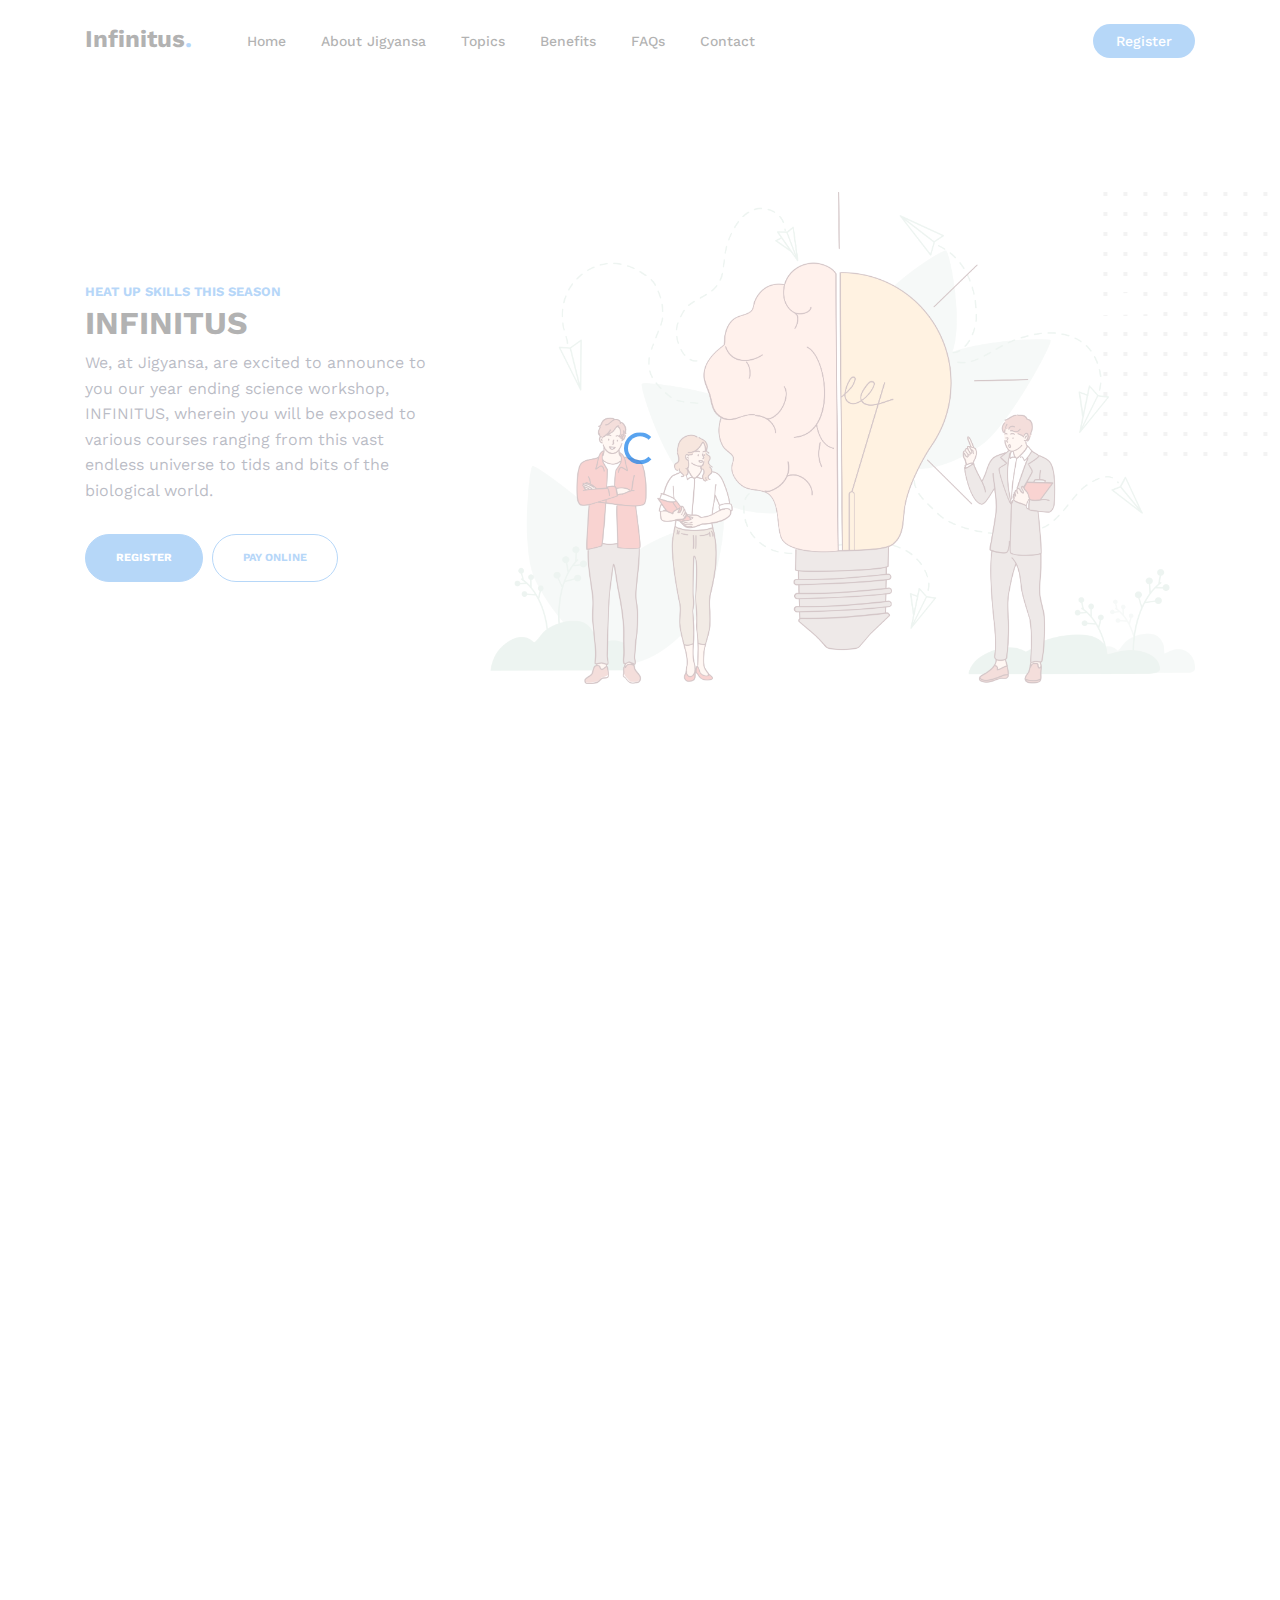
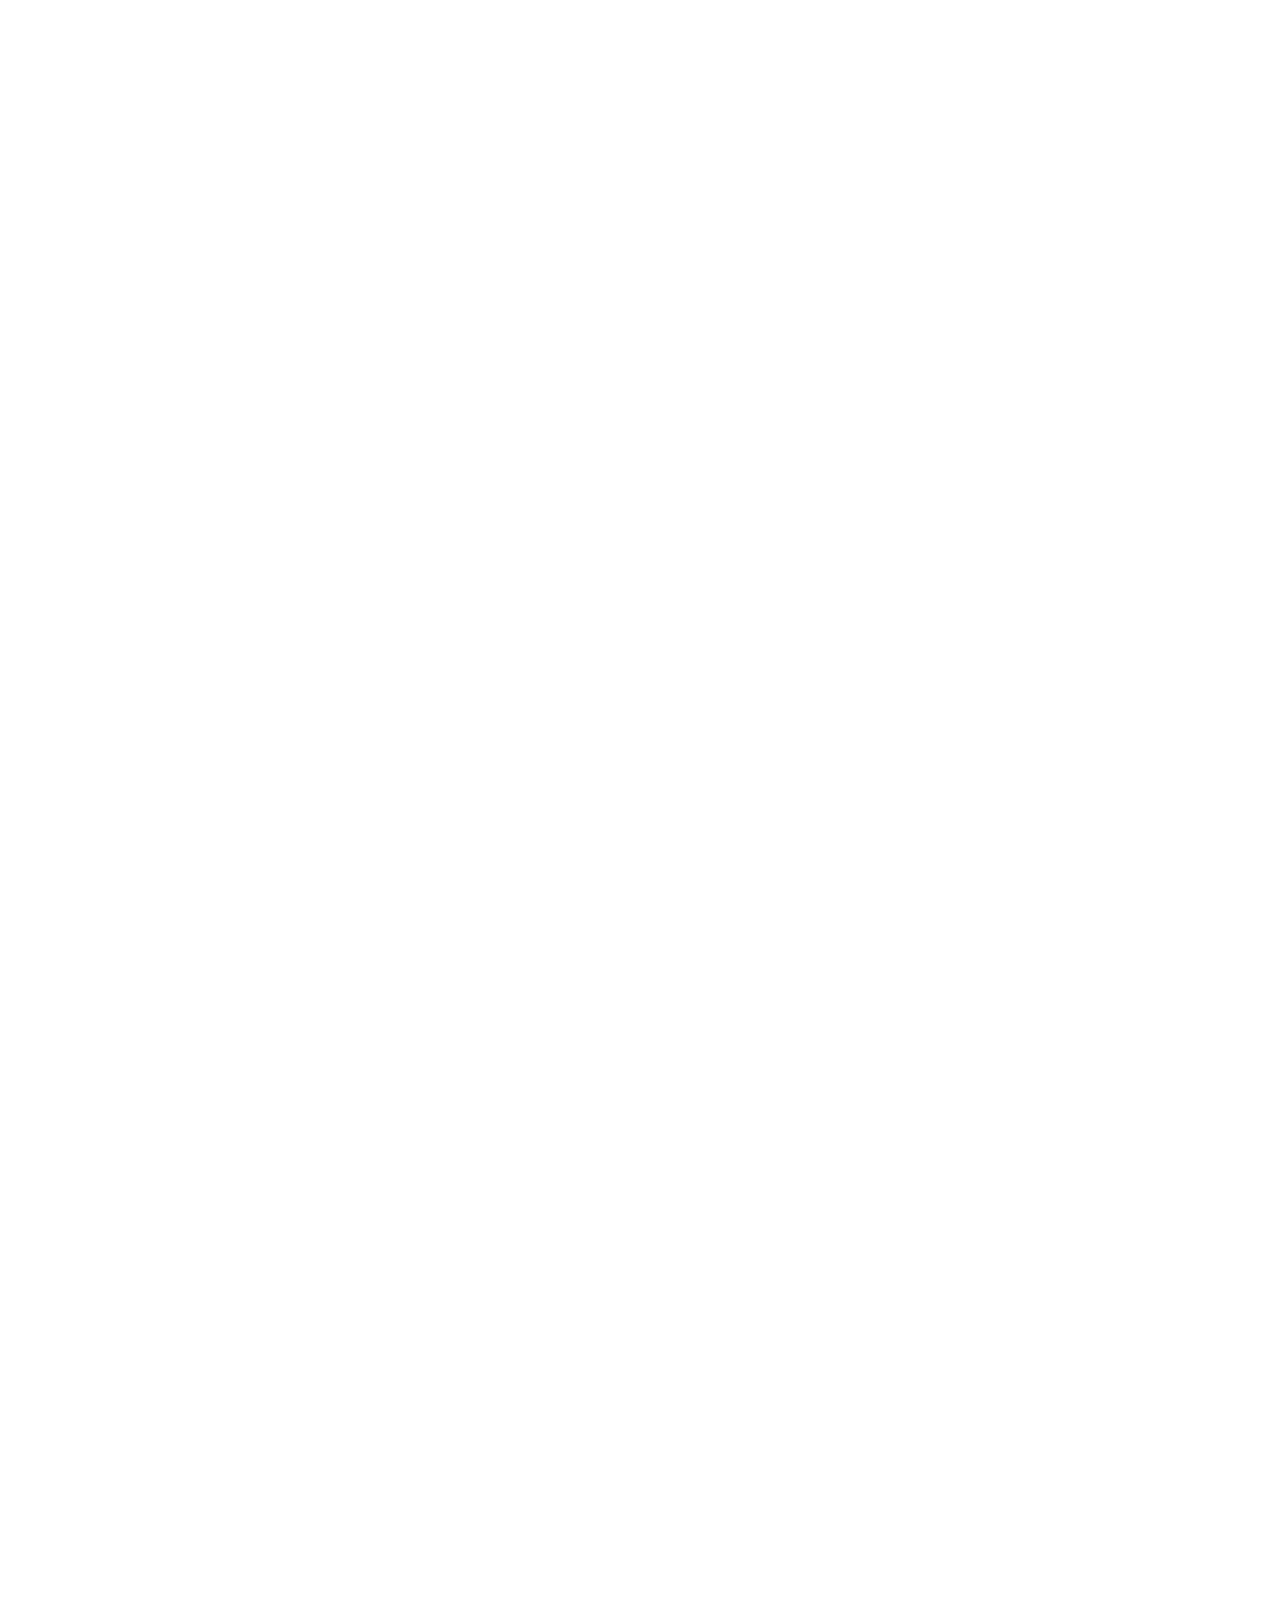
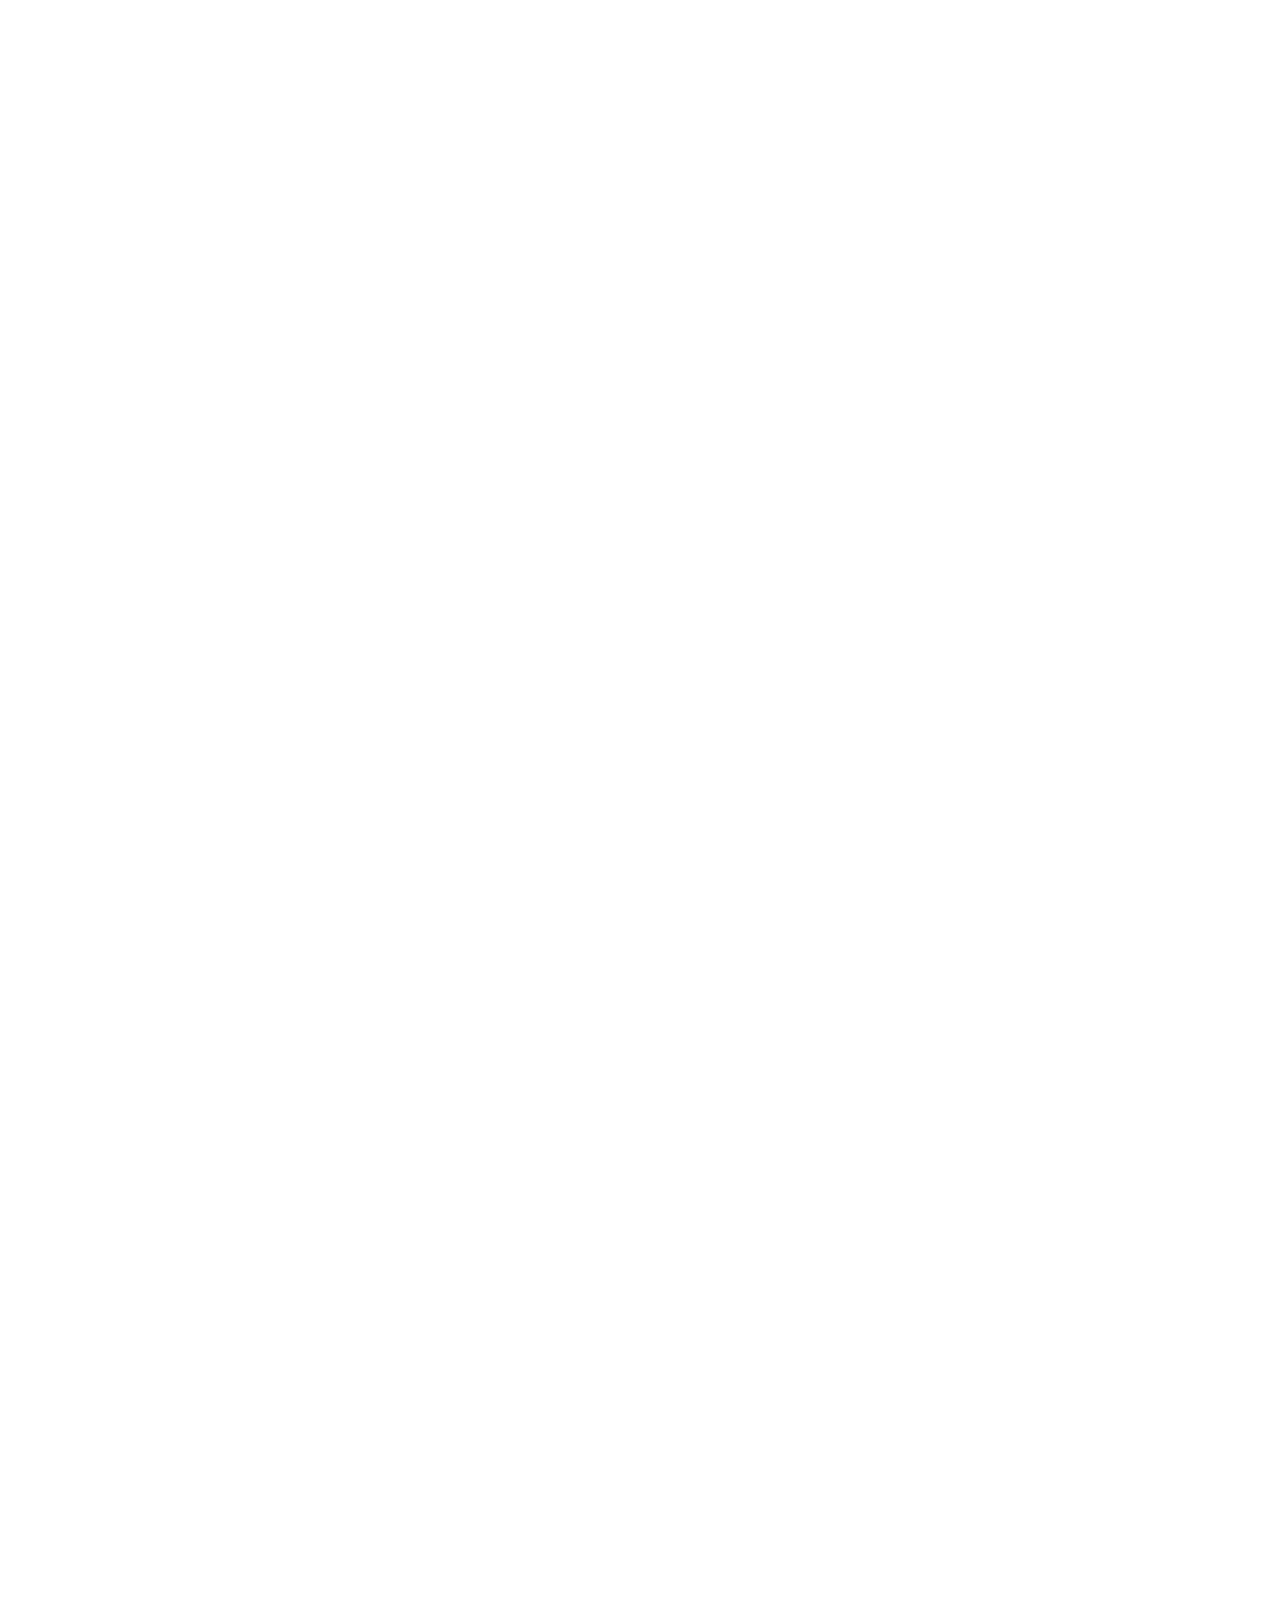
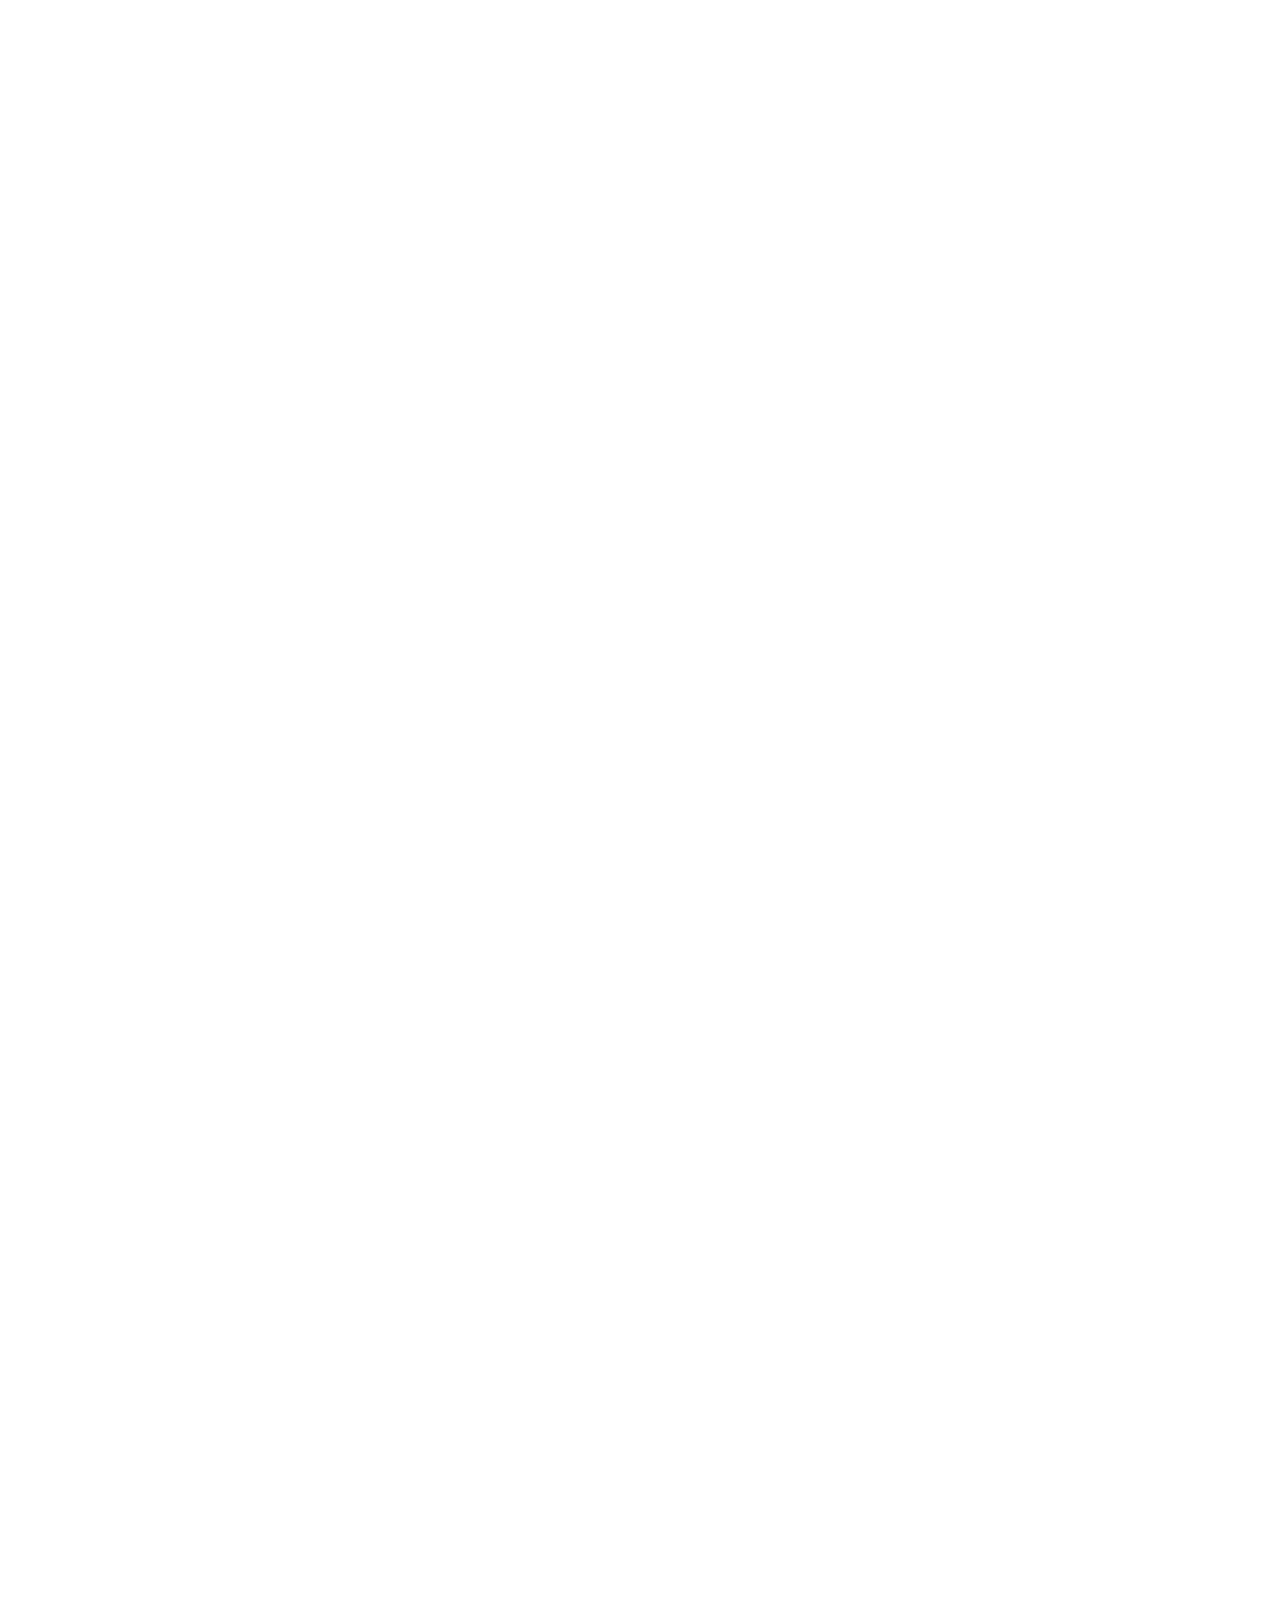
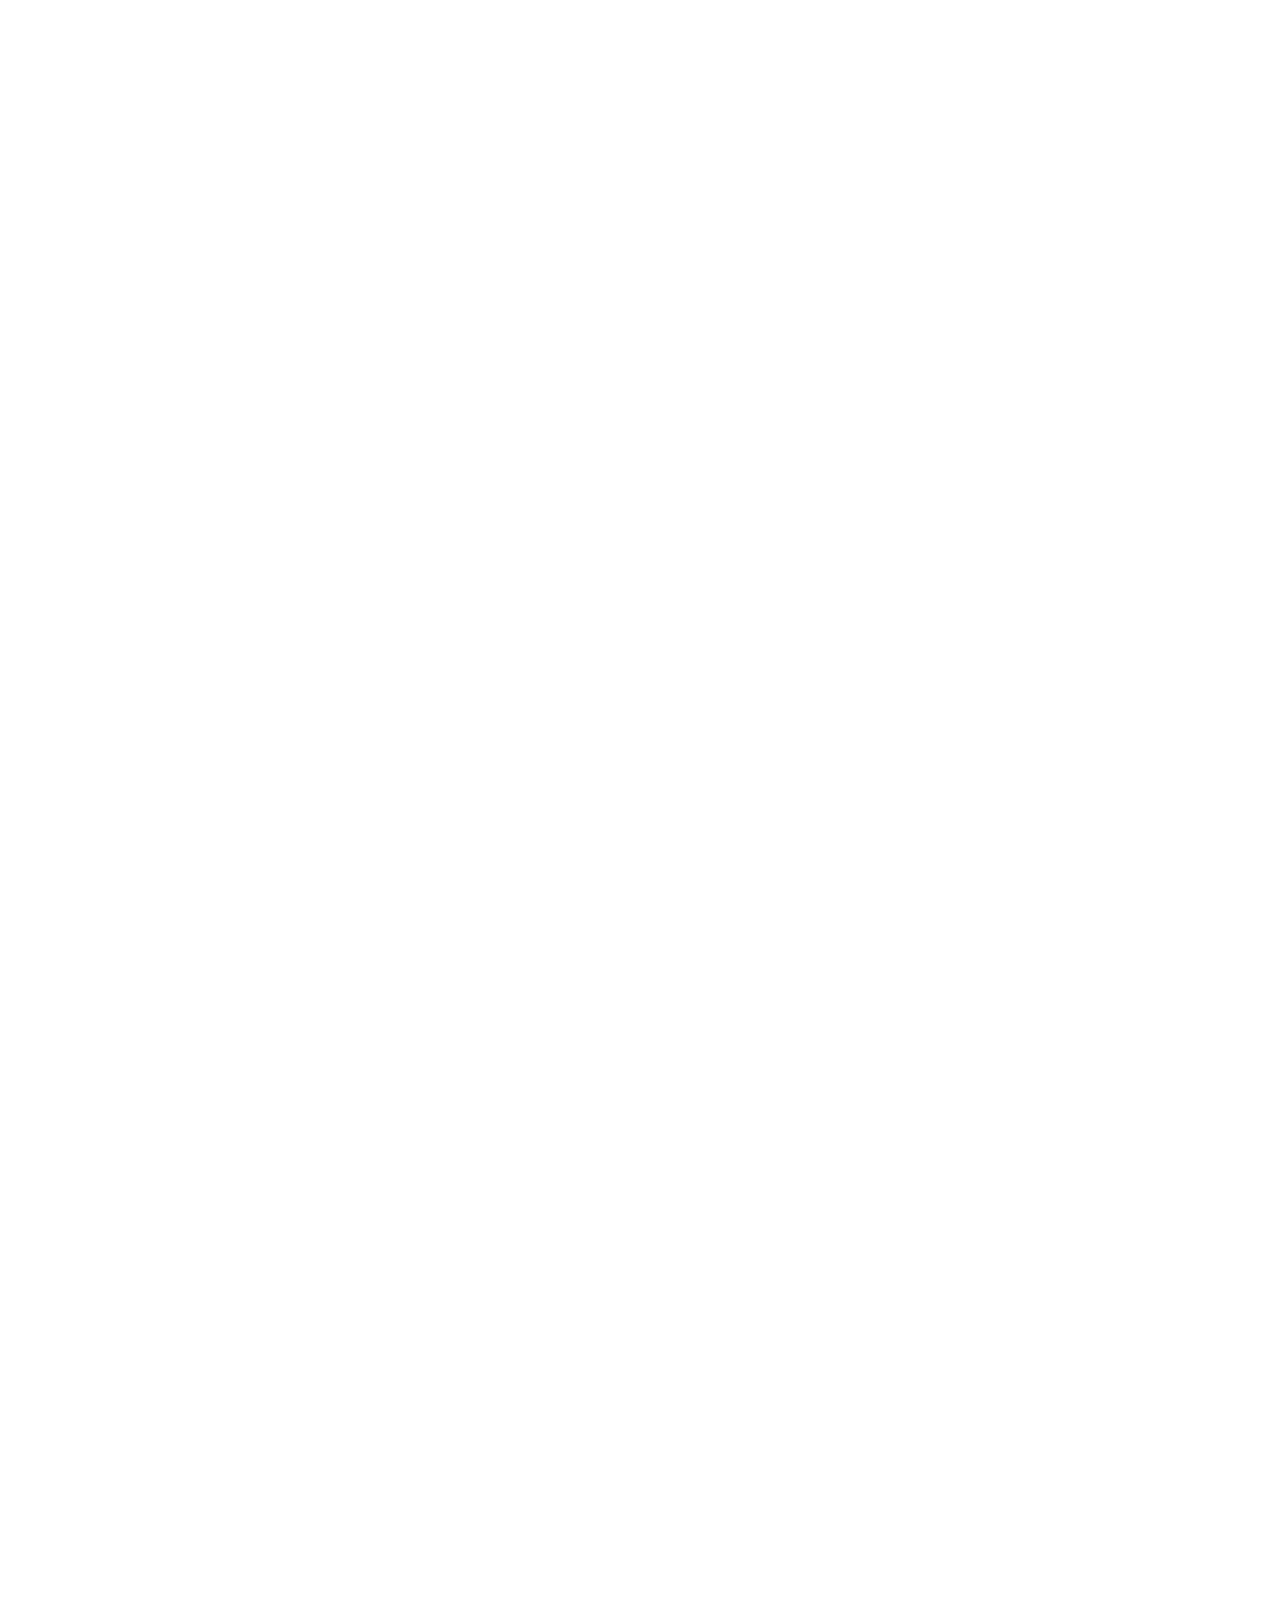
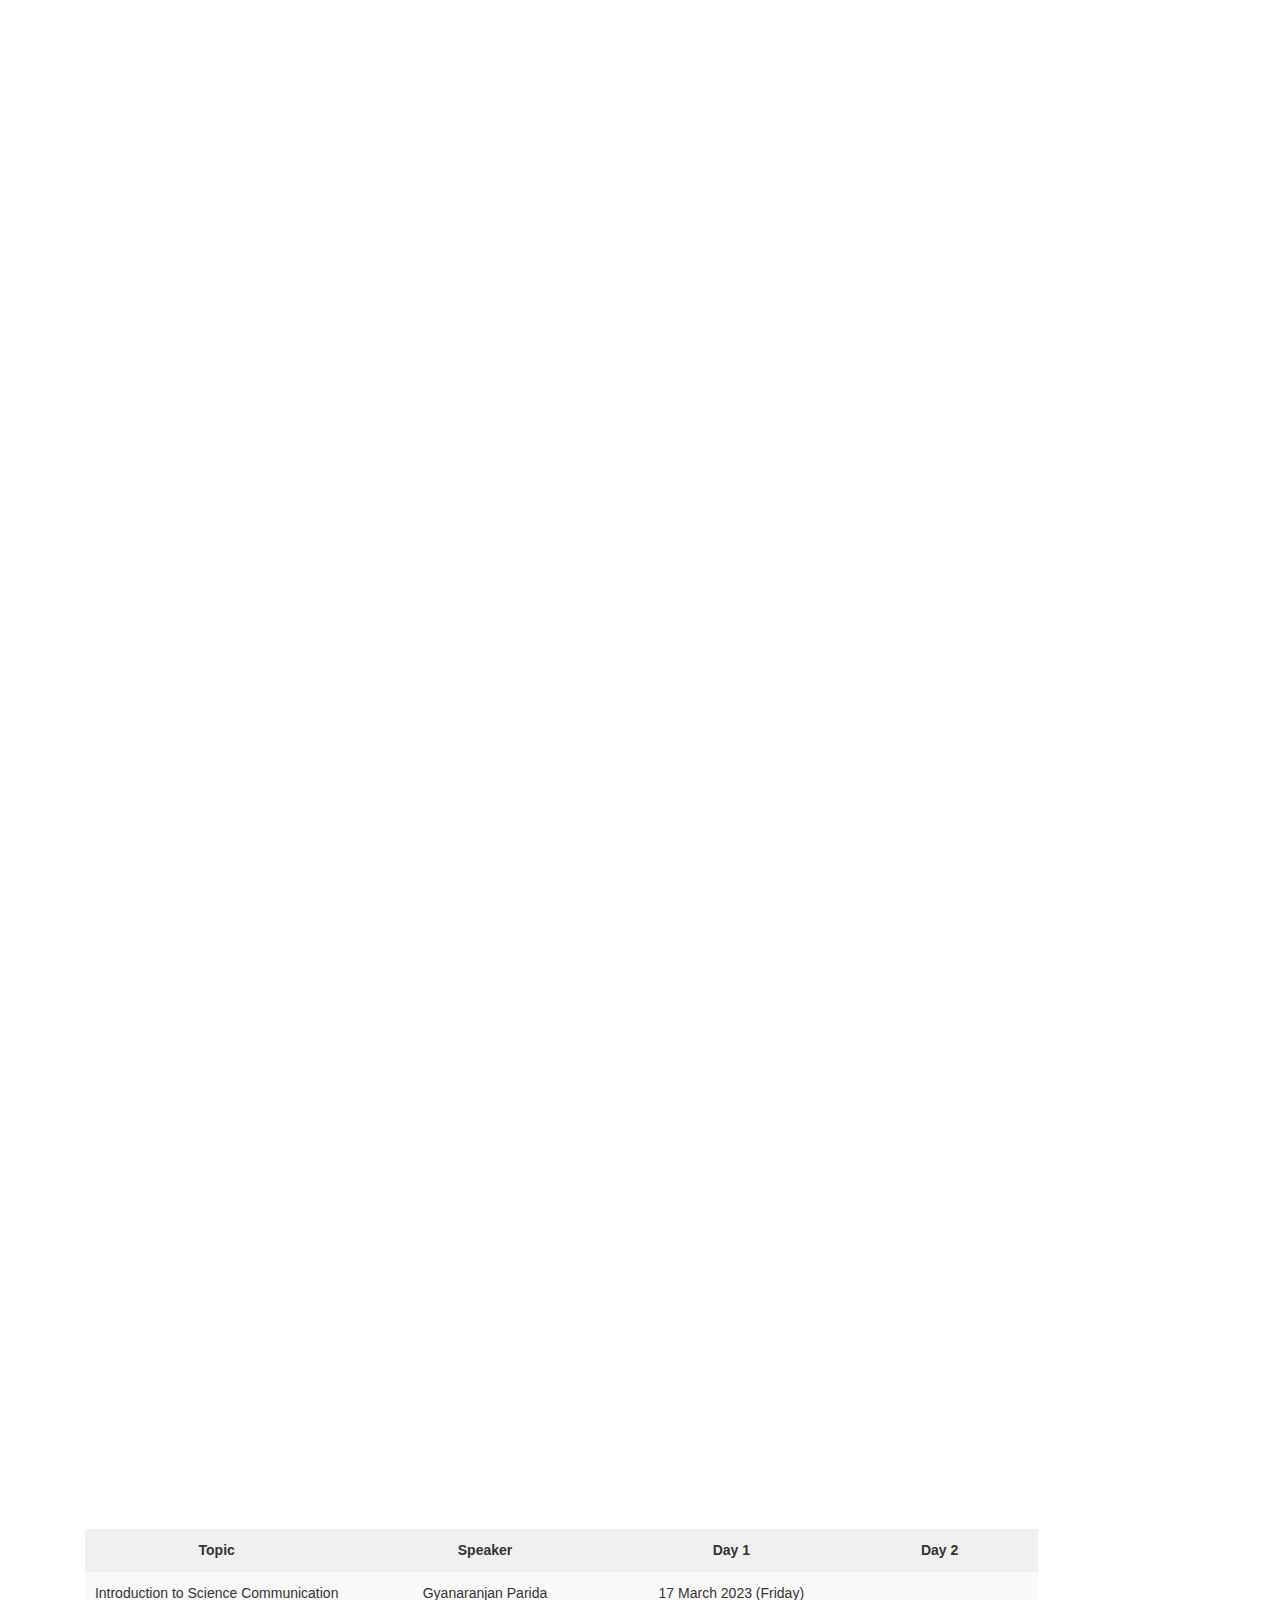
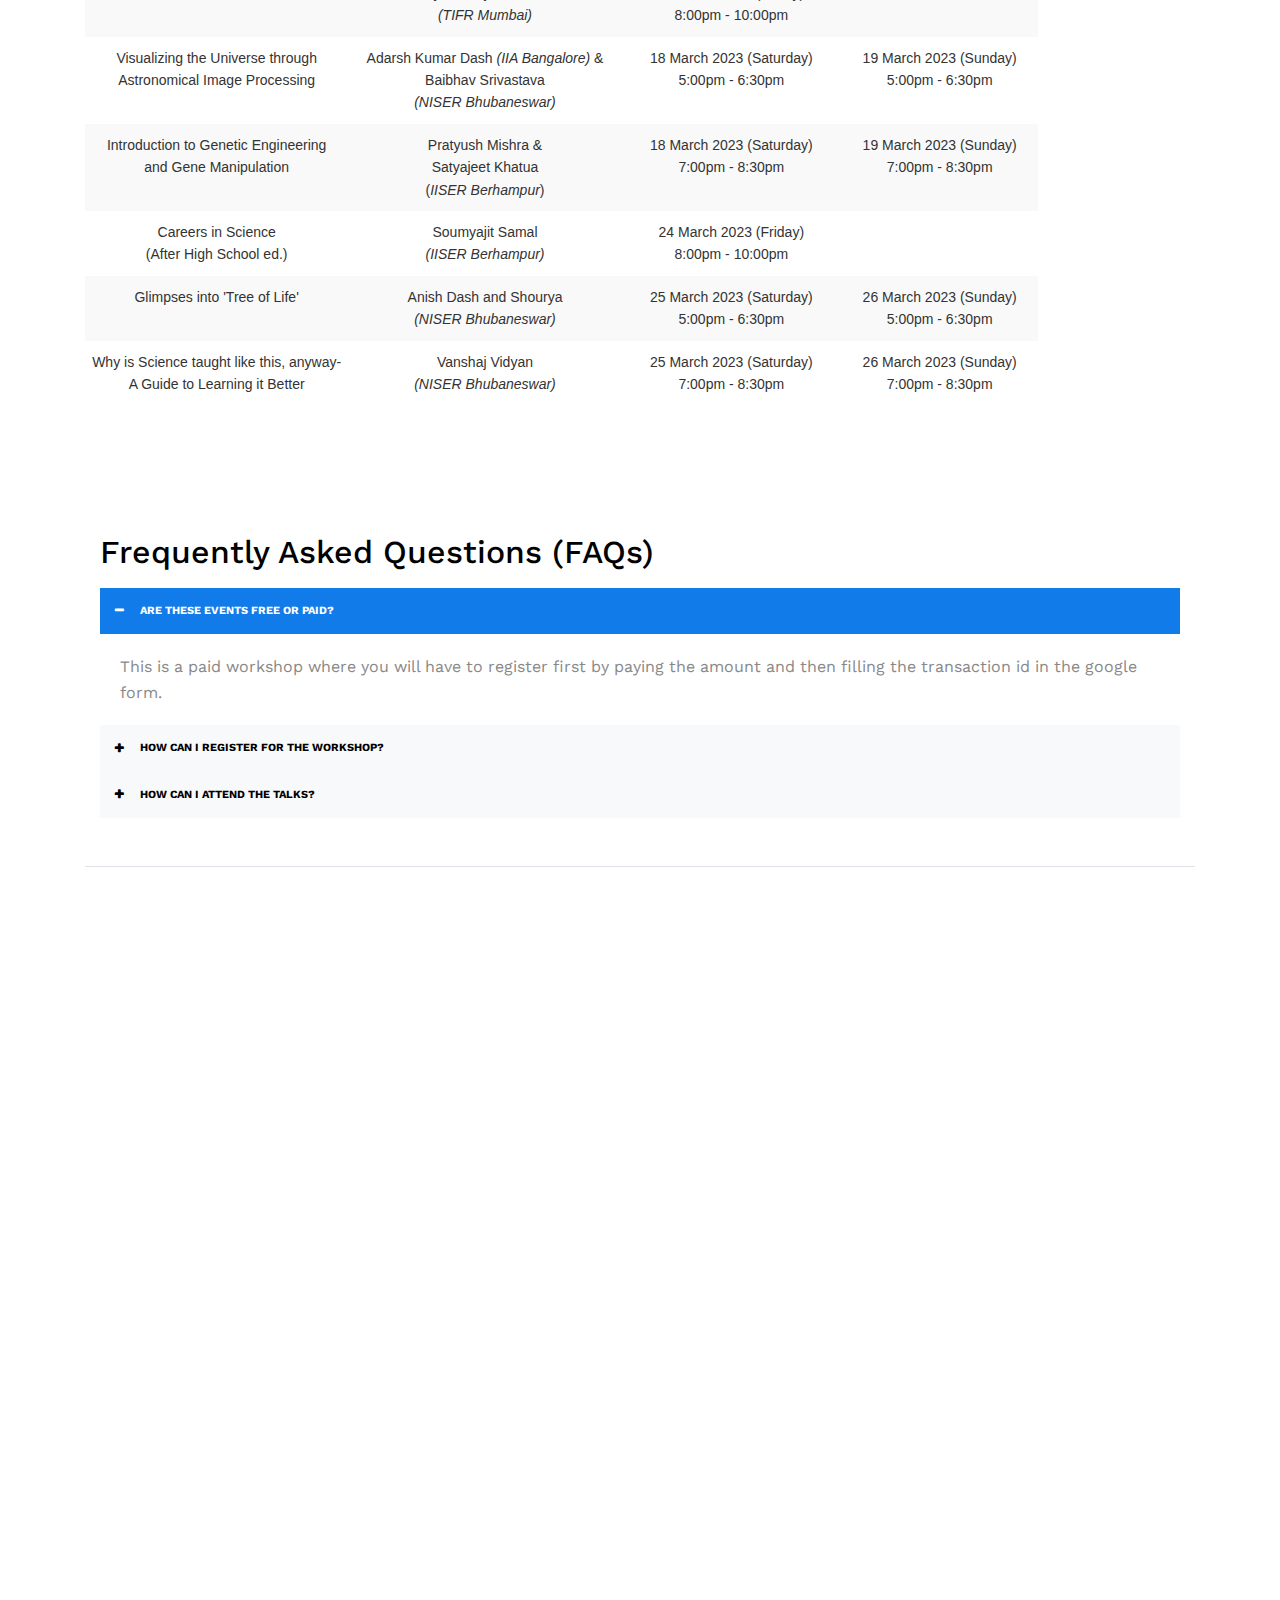
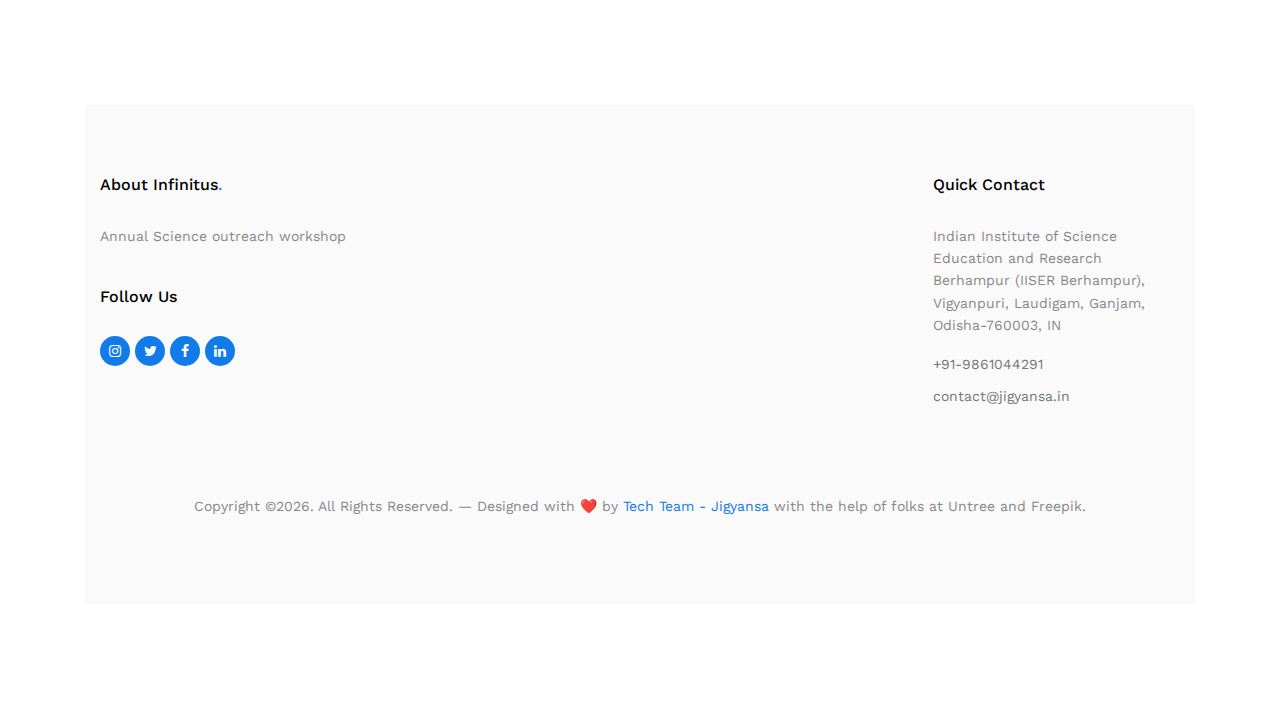
<file: index.html>
<!doctype html>
<html lang="en">
<head>
  <meta charset="utf-8">
  <meta name="viewport" content="width=device-width, initial-scale=1, shrink-to-fit=no">
  <meta name="author" content="Untree.co">
  <link rel="shortcut icon" href="favicon.png">

  <meta name="description" content="" />
  <meta name="keywords" content="" />

  <link rel="preconnect" href="https://fonts.googleapis.com">
  <link rel="preconnect" href="https://fonts.gstatic.com" crossorigin>
  <link href="https://fonts.googleapis.com/css2?family=Work+Sans:wght@400;500;600;700&display=swap" rel="stylesheet">

  <link rel="stylesheet" href="css/bootstrap.min.css">
  <link rel="stylesheet" href="css/owl.carousel.min.css">
  <link rel="stylesheet" href="css/owl.theme.default.min.css">
  <link rel="stylesheet" href="css/jquery.fancybox.min.css">
  <link rel="stylesheet" href="fonts/icomoon/style.css">
  <link rel="stylesheet" href="fonts/flaticon/font/flaticon.css">
  <link rel="stylesheet" href="css/aos.css">
  <link rel="stylesheet" href="css/style.css">

  <title>Infinitus@Jigyansa</title>
</head>

<body data-spy="scroll" data-target=".site-navbar-target" data-offset="100">

  <div class="site-mobile-menu site-navbar-target">
    <div class="site-mobile-menu-header">
      <div class="site-mobile-menu-close">
        <span class="icofont-close js-menu-toggle"></span>
      </div>
    </div>
    <div class="site-mobile-menu-body"></div>
  </div>


  
  <nav class="site-nav dark js-site-navbar mb-5 site-navbar-target">
    <div class="container">
      <div class="site-navigation">
        <a href="index.html" class="logo m-0 float-left">Infinitus<span class="text-primary">.</span></a>

        <ul class="js-clone-nav d-none d-lg-inline-block site-menu float-left">
          <li class="active"><a href="#home-section" class="nav-link">Home</a></li>
          <li><a href="#about-section" class="nav-link">About Jigyansa</a></li>
          <!--
          <li class="has-children">
            <a href="#" class="nav-link">Dropdown</a>
            <ul class="dropdown">
              <li><a href="#testimonials-section" class="nav-link">Testimonials</a></li>
              <li><a href="elements.html" class="nav-link">Elements</a></li>
              <li class="has-children">
                <a href="#">Menu Two</a>
                <ul class="dropdown">
                  <li><a href="#" class="nav-link">Sub Menu One</a></li>
                  <li><a href="#" class="nav-link">Sub Menu Two</a></li>
                  <li><a href="#" class="nav-link">Sub Menu Three</a></li>
                </ul>
              </li>
              <li><a href="#" class="nav-link">Menu Three</a></li>
            </ul>
          </li>
          -->
          <li><a href="#features-section" class="nav-link">Topics</a></li>
          <li><a href="#benefits" class="nav-link">Benefits</a></li>
          <li><a href="#faq" class="nav-link">FAQs</a></li>
          <li><a href="#contact-section" class="nav-link">Contact</a></li>
        </ul>

        <ul class="js-clone-nav d-none mt-1 d-lg-inline-block site-menu float-right">
          
          <li class="cta-primary"><a href="https://forms.gle/dH34hchhUCGz9s1e8">Register</a></li>
        </ul>

        <a href="#" class="burger ml-auto float-right site-menu-toggle js-menu-toggle d-inline-block dark d-lg-none" data-toggle="collapse" data-target="#main-navbar">
          <span></span>
        </a>

      </div>
    </div>
  </nav>
  

  <div class="untree_co-hero pb-0" id="home-section">
    <div class="container">
      <div class="row">

        <div class="col-12">
          <div class="dots"></div>
          
          <div class="row align-items-center">

            <div class="col-lg-4">
              <div class="intro">

                <div class="excerpt"data-aos="fade-up" data-aos-delay="100">
                  <span class="caption">Heat up Skills this Season</span>
                  <h2 class="font-weight-bold">INFINITUS</h2>
                  <p>We, at Jigyansa, are excited to announce to you our year ending science workshop, INFINITUS, wherein you will be exposed to various courses ranging from this vast endless universe to tids and bits of the biological world.</p>  
                </div>
                <p data-aos="fade-up"  data-aos-delay="200">
                  <a href="https://docs.google.com/forms/d/e/1FAIpQLSf39p-cOEX_MWf3lSNrZG8LwnmVwC2UdLe0tSWqP6-pfCv-8A/viewform" class="btn btn-primary smoothscroll mr-1">Register</a>
                  <a href="https://drive.google.com/file/d/1KQd5j2ClLErVOpAGgbs8b2lmPh11G_RV/view?usp=share_link" class="btn btn-outline-primary smoothscroll">Pay Online</a>
                </p>
              </div>
              
            </div> <!-- /.col-lg-5 -->
            <div class="col-lg-8">
              <div class="illustration">
                <img src="cover.png" alt="Image" class="img-fluid">

              </div>
            </div>
          </div>
        </div>

      </div> <!-- /.row -->
    </div> <!-- /.container -->
    <!-- <div class="illustration">
      
    </div> -->
  </div> <!-- /.untree_co-hero -->


<!--About section-->




  <div class="untree_co-section" id="about-section">
    <div class="container">
      <div class="row justify-content-between mb-5">
        <div class="col-lg-8 mb-4 mb-lg-0" data-aos="fade-up" data-aos-delay="100">
          <img src="images/about.png" alt="Image" class="img-fluid">
        </div> <!-- /.col-lg-6 -->
        <div class="col-lg-4">
          <div class="mb-4" data-aos="fade-up" data-aos-delay="0">
            <span class="caption">About</span>
            <h2 class="heading">Jigyansa</h2>
          </div>
          <div class="mb-4" data-aos="fade-up" data-aos-delay="100">
            <p>Jigyansa is a <span class="highlight">bilingual science communication platform </span>that believes in hassle-free delivery of science, with no limit to language. It is an initiative, <span class="highlight">started in the year 2021, by the enthusiastic students of the Indian Institute of Science Education and Research (IISER), Berhampur</span> with a vision to promote science in a way that the general public can get educated and enlightened regarding the unfiltered beauty of science.
            
          </div>
      
    </div> <!-- /.container -->
  </div>



  <div class="row mb-5"  data-aos="fade-up" data-aos-delay="0">
    <div class="col-12 text-center">
      <!--span class="caption">Contact</span>-->
      <h2 class="heading">Courses Offered</h2>
      
    </div>
  </div> <!-- /.row -->


<!--Section for pratyush-->

  <div class="untree_co-section" id="features-section">
    <div class="container">
      <div class="row justify-content-between">
        <div class="col-lg-4">
          <span class="caption" data-aos="fade-up" data-aos-delay="0">Biological Sciences</span>
          <h3 class="heading mb-4" data-aos="fade-up" data-aos-delay="100">Introduction to Genetic Engineering and Gene Manipulation</h3>
          <div class="mb-4" data-aos="fade-up" data-aos-delay="200">
            <p><b>Speaker:</b> Pratyush Mishra, Satyajeet Khatua</p>
            <p>Genetic engineering, also called genetic modification, is the direct manipulation of an organism’s genome using biotechnology. It is a set of technologies used to change the genetic makeup of cells, including the transfer of genes within and across species boundaries to produce improved or novel organisms. In this module we will be exploring the introductory concepts of genes and genetic engineering, Methodologies to engineer and manipulate genes and Applications of genetic engineering and gene editing. With amazing quizzes and open discussions, this course will make you wonder about the wonders of modern biotechnology.</p>  

            <br>
            <b>Registration Details</b>
            <ul class="list-unstyled ul-check primary">
              <li>Eligibility: Class 9 to Class 12</li>
              <li>Duration: 2 sessions (Each session 1.5 hour)</li>
              
              <li>Course fee:  ₹149/-</li>
              <li>Course Contents: TBD</li>
              <li>Course Files (Accessible to those who have registered for the course): <a href="https://drive.google.com/drive/folders/1plWllmn_WzdyIsBe4j4-4jAPcioj96Ur?usp=share_link">Link</a></li>
              
            </ul>
          </div> <!-- /.mb-4 -->
        </div>
        <div class="col-lg-7" data-aos="fade-up" data-aos-delay="400">
          <a href="#" class="btn" data-fancybox>

            <span class="wrap-icon-play">
              
            </span>
            <img src="CourseCover/prat.png" alt="Image" class="img-fluid img-shadow">
          </a>
        </div> <!-- /.col-md-4 -->
      </div> <!-- /.row -->
    </div> <!-- /.container -->
  </div> <!-- /.untree_co-section -->

<!--Section for baibhav-->

<div class="untree_co-section" id="features-section">
  <div class="container">
    <div class="row justify-content-between">
      <div class="col-lg-4">
        <span class="caption" data-aos="fade-up" data-aos-delay="0">Astronomy </span>
        <h3 class="heading mb-4" data-aos="fade-up" data-aos-delay="100">Visualizing the Universe through Astronomical Image Processing</h3>
        <div class="mb-4" data-aos="fade-up" data-aos-delay="200">
          <p><b>Speaker:</b> Baibhav Srivastava, Adarsh Kumar Dash</p>
          <p>The night sky and its contents have always fascinated our minds since time immemorial, isn’t it? Being able to map the universe using various astronomical images is probably the greatest stride in Astronomy. Image Processing in Astronomy is a major field that involves techniques pertaining to improving analyzing the properties of the celestial objects or obtaining preliminary inference from the image data. Through this module, we will learn how statistics, which are initially barely information, help us to see images of the space. This course will cover the application of statistics in image processing, basic imaging using ds9, advanced imaging using python. So why wait? Hurry up and register.
          </p>  

          <br>
          <b>Registration Details</b>
          <ul class="list-unstyled ul-check primary">
            <li>Eligibility: Class 9 to Class 12</li>
            <li>Duration: 2 sessions (Each session 1.5 hour)</li>
            
            <li>Course fee:  ₹149/-</li>
            <li>Course Contents: TBD</li>
            <li>Course Files (Accessible to those who have registered for the course): <a href="https://drive.google.com/drive/u/1/folders/1cmKJ4iOtA4B4wfSV1nvODMXvkonNoeWG">Link</a></li>
            
          </ul>
        </div> <!-- /.mb-4 -->
      </div>
      <div class="col-lg-7" data-aos="fade-up" data-aos-delay="400">
        <a href="#" class="btn" data-fancybox>

          <span class="wrap-icon-play">
            
          </span>
          <img src="CourseCover/baibhav-01.png" alt="Image" class="img-fluid img-shadow">
        </a>
      </div> <!-- /.col-md-4 -->
    </div> <!-- /.row -->
  </div> <!-- /.container -->
</div> <!-- /.untree_co-section -->



<!--Section for anish-->

<div class="untree_co-section" id="features-section">
  <div class="container">
    <div class="row justify-content-between">
      <div class="col-lg-4">
        <span class="caption" data-aos="fade-up" data-aos-delay="0">Evolutionary Sciences</span>
        <h3 class="heading mb-4" data-aos="fade-up" data-aos-delay="100">Glimpses into 'Tree of Life'</h3>
        <div class="mb-4" data-aos="fade-up" data-aos-delay="200">
          <p><b>Speaker:</b> Anish Dash</p>
          <p>The diversity of living forms and the unity of evolutionary processes are themes that have stirred up the minds of many biologists over centuries. The tree of life maps out the evolutionary relationships between all organisms and presents the spectrum of biodiversity. In these modules, we will explore certain events that shaped the tree of life and some principles that govern it. We will look at a few different organisms and some biological processes associated with the same. We will also discuss some experiments done to study different life forms and some major concerns that the scientific community faces today in this regard.
          </p>  

          <br>
          <b>Registration Details</b>
          <ul class="list-unstyled ul-check primary">
            <li>Eligibility: Class 9 to Class 12</li>
            <li>Duration: 2 sessions (Each session 1.5 hour)</li>
            
            <li>Course fee:  ₹149/-</li>
            <li>Course Contents: TBD</li>
            <li>Course Files (Accessible to those who have registered for the course): <a href="https://drive.google.com/drive/folders/1-SddvJ1hBLxFQ1cLsOkItzHVmmltFEeO?usp=share_link">Link</a></li>
            
          </ul>
        </div> <!-- /.mb-4 -->
      </div>
      <div class="col-lg-7" data-aos="fade-up" data-aos-delay="400">
        <a href="#" class="btn" data-fancybox>

          <span class="wrap-icon-play">

          </span>
          <img src="CourseCover/anish.png" alt="Image" class="img-fluid img-shadow">
        </a>
      </div> <!-- /.col-md-4 -->
    </div> <!-- /.row -->
  </div> <!-- /.container -->
</div> <!-- /.untree_co-section -->


<!--Section for vansaj-->


<div class="untree_co-section" id="features-section">
  <div class="container">
    <div class="row justify-content-between">
      <div class="col-lg-4">
        <span class="caption" data-aos="fade-up" data-aos-delay="0">Learning Sciences Better</span>
        <h3 class="heading mb-4" data-aos="fade-up" data-aos-delay="100">Why is Science taught like this, anyway- A Guide to Learning it Better</h3>
        <div class="mb-4" data-aos="fade-up" data-aos-delay="200">
          <p><b>Speaker:</b> Vanshaj Vidyan</p>
          <p>Indian education systems usually focus on the 'what' in science, and not enough on the 'why' and the 'how'. As a result, students often wonder why they waste their time learning 'wrong' theories, like Rutherford's atomic model, when they could be learning the 'right' ones. In this talk, students will learn to think like a scientist, by exploring the evolution of the atomic model, and wave-particle duality. They'll explore scientific discoveries from the perspective of the discoverers and understand 'why' these great minds thought the way they did. By the end, they will develop a new appreciation for how science is taught, and start to learn it in a better way.
          </p>  

          <br>
          <b>Registration Details</b>
          <ul class="list-unstyled ul-check primary">
            <li>Eligibility: Class 9 to Class 12</li>
            <li>Duration: 2 sessions (Each session 1.5 hour)</li>
            
            <li>Course fee:  ₹149/-</li>
            <li>Course Contents: TBD</li>
            <li>Course Files (Accessible to those who have registered for the course): <a href="https://drive.google.com/drive/folders/1Vs66EPcyfXmsTvwzWUhW_x5KedgCCP6Y?usp=share_link">Link</a></li>
            
          </ul>
        </div> <!-- /.mb-4 -->
      </div>
      <div class="col-lg-7" data-aos="fade-up" data-aos-delay="400">
        <a href="#" class="btn" data-fancybox>

          <span class="wrap-icon-play">

          </span>
          <img src="CourseCover/vansaj-01.png" alt="Image" class="img-fluid img-shadow">
        </a>
      </div> <!-- /.col-md-4 -->
    </div> <!-- /.row -->
  </div> <!-- /.container -->
</div> <!-- /.untree_co-section -->

<!--Section for bonus lecture 1-->


<div class="untree_co-section" id="features-section">
  <div class="container">
    <div class="row mb-5"  data-aos="fade-up" data-aos-delay="0">
      <div class="col-12 text-center">
        <!--span class="caption">Contact</span>-->
        <h2 class="heading">Bonus Lectures</h2>
        
      </div>
    </div> <!-- /.row -->
    <br><br><br>
    <div class="row justify-content-between">
      <div class="col-lg-4">
        <span class="caption" data-aos="fade-up" data-aos-delay="0">The right career choice</span>
        <h3 class="heading mb-4" data-aos="fade-up" data-aos-delay="100">Careers in Science </h3>
        <div class="mb-4" data-aos="fade-up" data-aos-delay="200">
          <p><b>Speaker:</b> Soumyajit Samal</p>
          <p>An overview of the different career options available to students who have completed high school and are interested in pursuing a career in science. It covers topics such as the various fields of science, the qualifications required, and the opportunities and challenges that students may face. Additionally, the talk also provides information on the various institutions and organizations in India that offer training and resources for students interested in science careers. The main purpose of the talk is to help students make informed decisions about their future careers in science and to inspire them to pursue their interests in this field.
          </p>  

          <br>
          <b>Registration Details</b>
          <ul class="list-unstyled ul-check primary">
            <li>Eligibility: Class 9 to Class 12</li>
            <li>Duration: 1 hr</li>
            
            <li>Course fee:  Free (Anyone enrolled for any course can attend the talk)</li>
            
          </ul>
        </div> <!-- /.mb-4 -->
      </div>
      <div class="col-lg-7" data-aos="fade-up" data-aos-delay="400">
        <a href="#" class="btn" data-fancybox>

          <span class="wrap-icon-play">

          </span>
          <img src="CourseCover/soumyajit-01.png" alt="Image" class="img-fluid img-shadow">
        </a>
      </div> <!-- /.col-md-4 -->
    </div> <!-- /.row -->
    <!--Gyana bhai part-->
    <br><br><br><br><br><br>
    <div class="row justify-content-between">
      <div class="col-lg-4">
        <span class="caption" data-aos="fade-up" data-aos-delay="0">The right career choice</span>
        <h3 class="heading mb-4" data-aos="fade-up" data-aos-delay="100">Introduction to Science Communication </h3>
        <div class="mb-4" data-aos="fade-up" data-aos-delay="200">
          <p><b>Speaker:</b> Gyanaranjan Parida</p>
          <p>This talk will provide an introduction to the field of science communication, including its history, key concepts, and current challenges. Attendees will learn about the various ways in which scientific information is shared with the public, as well as the importance of effective communication in fostering trust and understanding between scientists and non-scientists. The talk will also explore the role of new technologies in science communication, and discuss strategies for communicating complex scientific ideas to a lay audience.
          </p>  

          <br>
          <b>Registration Details</b>
          <ul class="list-unstyled ul-check primary">
            <li>Eligibility: Class 9 to Class 12</li>
            <li>Duration: 1 hr</li>
            
            <li>Course fee:  Free (Anyone enrolled for any course can attend the talk)</li>
            
          </ul>
        </div> <!-- /.mb-4 -->
      </div>
      <div class="col-lg-7" data-aos="fade-up" data-aos-delay="400">
        <a href="#" class="btn" data-fancybox>

          <span class="wrap-icon-play">

          </span>
          <img src="CourseCover/gyana-01.png" alt="Image" class="img-fluid img-shadow">
        </a>
      </div> <!-- /.col-md-4 -->
    </div> <!-- /.row -->
  </div> <!-- /.container -->
</div> <!-- /.untree_co-section -->



  <div class="untree_co-section" id="benefits">
    <div class="container">

      <div class="row">
        <div class="col-12 mb-5" data-aos="fade-up">
          <span class="caption">Benefits</span>
          <h2 class="heading">Why Should you Join?</h2>
        </div>

        <div class="col-md-6 mb-4 mb-lg-0 col-lg-3" data-aos="fade-up" data-aos-delay="0">
          <div class="service">
            <div class="service-icon color-1 mb-4">
              <svg class="bi bi-app-indicator" width="1em" height="1em" viewBox="0 0 16 16" fill="currentColor" xmlns="http://www.w3.org/2000/svg">
                <path fill-rule="evenodd" d="M5.5 2A3.5 3.5 0 0 0 2 5.5v5A3.5 3.5 0 0 0 5.5 14h5a3.5 3.5 0 0 0 3.5-3.5V8a.5.5 0 0 1 1 0v2.5a4.5 4.5 0 0 1-4.5 4.5h-5A4.5 4.5 0 0 1 1 10.5v-5A4.5 4.5 0 0 1 5.5 1H8a.5.5 0 0 1 0 1H5.5z"/>
                <path d="M16 3a3 3 0 1 1-6 0 3 3 0 0 1 6 0z"/>
              </svg>
            </div> <!-- /.icon -->
            <div class="service-contents">
              <h3>Acquirement of Knowledge</h3>
              <p>We provide a chance to interact with experts from the field that fascinates you. Discussing about the relevant topics, you tend to learn more about the newest 
                information and up-to-date skills. It provides an open world for you to explore and research about the scientific
                discoveries with the help of experienced guidance and land into their conclusion after a careful investigation, experiment, and result. 
              </p>  
            </div> <!-- /.service-contents-->
          </div> <!-- /.service -->
        </div> <!-- /.col-lg-3 -->

        <div class="col-md-6 mb-4 mb-lg-0 col-lg-3" data-aos="fade-up" data-aos-delay="100">
          <div class="service">
            <div class="service-icon color-2 mb-4">
              <svg class="bi bi-arrow-repeat" width="1em" height="1em" viewBox="0 0 16 16" fill="currentColor" xmlns="http://www.w3.org/2000/svg">
                <path fill-rule="evenodd" d="M2.854 7.146a.5.5 0 0 0-.708 0l-2 2a.5.5 0 1 0 .708.708L2.5 8.207l1.646 1.647a.5.5 0 0 0 .708-.708l-2-2zm13-1a.5.5 0 0 0-.708 0L13.5 7.793l-1.646-1.647a.5.5 0 0 0-.708.708l2 2a.5.5 0 0 0 .708 0l2-2a.5.5 0 0 0 0-.708z"/>
                <path fill-rule="evenodd" d="M8 3a4.995 4.995 0 0 0-4.192 2.273.5.5 0 0 1-.837-.546A6 6 0 0 1 14 8a.5.5 0 0 1-1.001 0 5 5 0 0 0-5-5zM2.5 7.5A.5.5 0 0 1 3 8a5 5 0 0 0 9.192 2.727.5.5 0 1 1 .837.546A6 6 0 0 1 2 8a.5.5 0 0 1 .501-.5z"/>
              </svg>
            </div> <!-- /.icon -->
            <div class="service-contents">
              <h3>Growth in Networking</h3>
              <p>The students from different educational schools and institutions join to take part. 
                Meeting new people can not only encourage new ways of thinking and learning but might open up new opportunities as well. You can interrogate and discuss your curious queries with each other, and find out the truly existing solutions. 
                
                It is fun as well! Even after the completion of workshop programs, these chains of networking will help you in the escalation of your future life.
                </p>  
            </div> <!-- /.service-contents-->
          </div> <!-- /.service -->
        </div> <!-- /.col-lg-3 -->

        <div class="col-md-6 mb-4 mb-lg-0 col-lg-3" data-aos="fade-up" data-aos-delay="200">
          <div class="service">
            <div class="service-icon color-3 mb-4">
              <svg class="bi bi-briefcase" width="1em" height="1em" viewBox="0 0 16 16" fill="currentColor" xmlns="http://www.w3.org/2000/svg">
                <path fill-rule="evenodd" d="M0 12.5A1.5 1.5 0 0 0 1.5 14h13a1.5 1.5 0 0 0 1.5-1.5v-6h-1v6a.5.5 0 0 1-.5.5h-13a.5.5 0 0 1-.5-.5v-6H0v6z"/>
                <path fill-rule="evenodd" d="M0 4.5A1.5 1.5 0 0 1 1.5 3h13A1.5 1.5 0 0 1 16 4.5v2.384l-7.614 2.03a1.5 1.5 0 0 1-.772 0L0 6.884V4.5zM1.5 4a.5.5 0 0 0-.5.5v1.616l6.871 1.832a.5.5 0 0 0 .258 0L15 6.116V4.5a.5.5 0 0 0-.5-.5h-13zM5 2.5A1.5 1.5 0 0 1 6.5 1h3A1.5 1.5 0 0 1 11 2.5V3h-1v-.5a.5.5 0 0 0-.5-.5h-3a.5.5 0 0 0-.5.5V3H5v-.5z"/>
              </svg>
            </div> <!-- /.icon -->
            <div class="service-contents">
              <h3>Environment outside than Classroom</h3>
              <p>Welcome to a learning environment, un-like and unique from your classrooms!

                You get to learn more effectively and efficiently. Far from the textbooks and academic syllabuses, students analyze and delve into concepts on their own which boost their confidence,performance, and productivity. Definitely, one step closer to fulfilling your goals.
                </p>  
            </div> <!-- /.service-contents-->
          </div> <!-- /.service -->
        </div> <!-- /.col-lg-3 -->

        <div class="col-md-6 mb-4 mb-lg-0 col-lg-3" data-aos="fade-up" data-aos-delay="300">
          <div class="service">
            <div class="service-icon color-4 mb-4">
              <svg class="bi bi-collection" width="1em" height="1em" viewBox="0 0 16 16" fill="currentColor" xmlns="http://www.w3.org/2000/svg">
                <path fill-rule="evenodd" d="M14.5 13.5h-13A.5.5 0 0 1 1 13V6a.5.5 0 0 1 .5-.5h13a.5.5 0 0 1 .5.5v7a.5.5 0 0 1-.5.5zm-13 1A1.5 1.5 0 0 1 0 13V6a1.5 1.5 0 0 1 1.5-1.5h13A1.5 1.5 0 0 1 16 6v7a1.5 1.5 0 0 1-1.5 1.5h-13zM2 3a.5.5 0 0 0 .5.5h11a.5.5 0 0 0 0-1h-11A.5.5 0 0 0 2 3zm2-2a.5.5 0 0 0 .5.5h7a.5.5 0 0 0 0-1h-7A.5.5 0 0 0 4 1z"/>
              </svg>
            </div> <!-- /.icon -->
            <div class="service-contents">
              <h3>Shape the world with Science</h3>
              <p>If you want to carve a better world around you, help make scientific advances that benefit mankind, and prepare for a successful career, the Basic Science knowledge will be highly valuable. Observe your study passion, and find out which path is the right choice for you.</p>  
            </div> <!-- /.service-contents-->
          </div> <!-- /.service -->
        </div> <!-- /.col-lg-3 -->
      </div> <!-- /.row -->
    </div> <!-- /.container -->
  </div> <!-- /.untree_co-section -->

<br>
<br>

<!--Schedule-->

<div class="row mb-5"  data-aos="fade-up" data-aos-delay="0">
  <div class="col-12 text-center">
    <!--span class="caption">Contact</span>-->
    <h2 class="heading">Schedule of Lectures</h2>
    
  </div>
</div> <!-- /.row -->
      <centre> 
<style type="text/css">
.tg  {border-collapse:collapse;border-color:#ccc;border-spacing:0;}
.tg td{background-color:#fff;border-bottom-width:1px;border-color:#ccc;border-style:solid;border-top-width:1px;
  border-width:0px;color:#333;font-family:Arial, sans-serif;font-size:14px;overflow:hidden;padding:10px 5px;
  word-break:normal;}
.tg th{background-color:#f0f0f0;border-bottom-width:1px;border-color:#ccc;border-style:solid;border-top-width:1px;
  border-width:0px;color:#333;font-family:Arial, sans-serif;font-size:14px;font-weight:normal;overflow:hidden;
  padding:10px 5px;word-break:normal;}
.tg .tg-c3ow{border-color:inherit;text-align:center;vertical-align:top}
.tg .tg-7btt{border-color:inherit;font-weight:bold;text-align:center;vertical-align:top}
.tg .tg-abip{background-color:#f9f9f9;border-color:inherit;text-align:center;vertical-align:top}
</style>
<table class="tg" style="undefined;table-layout: fixed; width: 953px">
<colgroup>
<col style="width: 263.333333px">
<col style="width: 273.333333px">
<col style="width: 219.333333px">
<col style="width: 197.333333px">
</colgroup>
<thead>
  <tr>
    <th class="tg-7btt">Topic</th>
    <th class="tg-7btt">Speaker</th>
    <th class="tg-7btt">Day 1</th>
    <th class="tg-7btt">Day 2</th>
  </tr>
</thead>
<tbody>
  <tr>
    <td class="tg-abip">Introduction to Science Communication</td>
    <td class="tg-abip">Gyanaranjan Parida <br><span style="font-style:italic">(TIFR Mumbai)</span></td>
    <td class="tg-abip">17 March 2023 (Friday)<br>8:00pm - 10:00pm</td>
    <td class="tg-abip"></td>
  </tr>
  <tr>
    <td class="tg-c3ow">Visualizing the Universe through <br>Astronomical Image Processing</td>
    <td class="tg-c3ow">Adarsh Kumar Dash <span style="font-style:italic">(IIA Bangalore)</span> &amp; Baibhav Srivastava <br><span style="font-style:italic">(NISER Bhubaneswar)</span></td>
    <td class="tg-c3ow">18 March 2023 (Saturday)<br>5:00pm - 6:30pm</td>
    <td class="tg-c3ow">19 March 2023 (Sunday)<br>5:00pm - 6:30pm</td>
  </tr>
  <tr>
    <td class="tg-abip">Introduction to Genetic Engineering <br>and Gene Manipulation</td>
    <td class="tg-abip">Pratyush Mishra &amp; <br>Satyajeet Khatua <br>(<span style="font-style:italic">IISER Berhampur</span>)</td>
    <td class="tg-abip">18 March 2023 (Saturday)<br>7:00pm - 8:30pm</td>
    <td class="tg-abip">19 March 2023 (Sunday)<br>7:00pm - 8:30pm</td>
  </tr>
  <tr>
    <td class="tg-c3ow">Careers in Science <br>(After High School ed.)</td>
    <td class="tg-c3ow">Soumyajit Samal <br><span style="font-style:italic">(IISER Berhampur)</span></td>
    <td class="tg-c3ow">24 March 2023 (Friday)<br>8:00pm - 10:00pm</td>
    <td class="tg-c3ow"></td>
  </tr>
  <tr>
    <td class="tg-abip">Glimpses into 'Tree of Life'</td>
    <td class="tg-abip">Anish Dash and Shourya<br><span style="font-style:italic">(NISER Bhubaneswar)</span></td>
    <td class="tg-abip">25 March 2023 (Saturday)<br>5:00pm - 6:30pm</td>
    <td class="tg-abip">26 March 2023 (Sunday)<br>5:00pm - 6:30pm</td>
  </tr>
  <tr>
    <td class="tg-c3ow">Why is Science taught like this, anyway- <br>A Guide to Learning it Better</td>
    <td class="tg-c3ow">Vanshaj Vidyan<br><span style="font-style:italic">(NISER Bhubaneswar)</span></td>
    <td class="tg-c3ow">25 March 2023 (Saturday)<br>7:00pm - 8:30pm</td>
    <td class="tg-c3ow">26 March 2023 (Sunday)<br>7:00pm - 8:30pm</td>
  </tr>
</tbody>
</table>
      </centre>
  <br><br><br><br><br>

  <!--Queries-->
  <div class="container pb-5 mb-5 border-bottom" id="faq">
    <div class="row">
      <div class="col-lg-12">
        <h1 class="h2 mb-3 text-black">Frequently Asked Questions (FAQs)</h1>
      </div>
      <div class="col-lg-12">
        <div class="custom-accordion" id="accordion_1">
          <div class="accordion-item">
            <h2 class="mb-0">
              <button class="btn btn-link" type="button" data-toggle="collapse" data-target="#collapseOne" aria-expanded="true" aria-controls="collapseOne">Are these events free or paid?</button>
            </h2>

            <div id="collapseOne" class="collapse show" aria-labelledby="headingOne" data-parent="#accordion_1">
              <div class="accordion-body">
                This is a paid workshop where you will have to register first by paying the amount and then filling the transaction id in the google form.
              </div>
            </div>
          </div> <!-- .accordion-item -->

          <div class="accordion-item">
            <h2 class="mb-0">
              <button class="btn btn-link collapsed" type="button" data-toggle="collapse" data-target="#collapseTwo" aria-expanded="false" aria-controls="collapseTwo">How can I register for the workshop?</button>
            </h2>
            <div id="collapseTwo" class="collapse" aria-labelledby="headingTwo" data-parent="#accordion_1">
              <div class="accordion-body">
                <ul class="list-unstyled ul-check primary">
                  <li>Click on this <a href="https://drive.google.com/file/d/1KQd5j2ClLErVOpAGgbs8b2lmPh11G_RV/view">link</a>, scan it and pay the required amount for the workshop. You can also transfer the required amount via UPI to 9861044291 (Soumyajit Samal). Note the transaction ID. Also save a screenshot of the payment slip.</li>
                  <li>Fill in the <a href="https://docs.google.com/forms/d/e/1FAIpQLSf39p-cOEX_MWf3lSNrZG8LwnmVwC2UdLe0tSWqP6-pfCv-8A/viewform">registeration form</a>. </li>
                  <li>Duly fill in all asked fields.</li>
                  <li>In case of any query please contact <a href="mailto:contact@jigyansa.in">contact@jigyansa.in</a>.</li>
                            
                </ul>
                <b>Note:</b> Only after verification of your payment status, you will be given access to the course materials. Please pay for each of the courses you want to register for. Failure to pay so wont be granted access to the course materials and links. 
              </div>
            </div>
          </div> <!-- .accordion-item -->

          <div class="accordion-item">
            <h2 class="mb-0">
              <button class="btn btn-link collapsed" type="button" data-toggle="collapse" data-target="#collapseThree" aria-expanded="false" aria-controls="collapseThree">How can I attend the talks?</button>
            </h2>

            <div id="collapseThree" class="collapse" aria-labelledby="headingThree" data-parent="#accordion_1">
              <div class="accordion-body">
                Register yourself in the link given to attend the event. All the links that you see above, all direct to the registeration link for the current event. Once you register for the event you will be notified via your registered mail ID. The same ID will be sent with materials or prerequisites for workshop before the commencement of the event.  
              </div>
            </div>

          </div> <!-- .accordion-item -->
        </div>
      </div>
    </div>
  </div>  


  <div class="untree_co-section" id="contact-section">
    <div class="container">
      <div class="row mb-5"  data-aos="fade-up" data-aos-delay="0">
        <div class="col-12 text-center">
          <span class="caption">Contact</span>
          <h2 class="heading">Get In Touch</h2>
          <p>Looking forward to your valuable queries.
          </p>
        </div>
      </div> <!-- /.row -->
      <div class="row">

        <div class="col-lg-7">


          <form class="contact-form" data-aos="fade-up" data-aos-delay="100">
            <div class="row">
              <div class="col-6">
                <div class="form-group">
                  <label class="" for="fname">First name</label>
                  <input type="text" class="form-control" id="fname">
                </div>
              </div>
              <div class="col-6">
                <div class="form-group">
                  <label class="" for="lname">Last name</label>
                  <input type="text" class="form-control" id="lname">
                </div>
              </div>
            </div>
            <div class="form-group">
              <label class="" for="email">Email address</label>
              <input type="email" class="form-control" id="email">
            </div>

            <div class="form-group">
              <label class="" for="message">Message</label>
              <textarea name="" class="form-control" id="message" cols="30" rows="5"></textarea>
            </div>

            <a href="https://jigyansa.in/contact-us/" ></a><button type="submit" class="btn btn-primary">Send Message</button></a>
          </form>
        </div> <!-- /.col-lg-7 -->
        <div class="col-lg-4 ml-auto"  data-aos="fade-up" data-aos-delay="200">
          <div class="quick-contact">
            <h3 class="h5 mb-4">Contact Info</h3>
            <address class="text-black d-flex"><span class="mt-1 icon-room mr-2"></span><span>Indian Institute of Science Education and Research Berhampur (IISER Berhampur), Vigyanpuri, Laudigam, Ganjam, Odisha-760003, IN
              </span></address>
            <ul class="list-unstyled ul-links mb-4">
              <li><a href="tel://9861044291" class="d-flex"><span class="mt-1 icon-phone mr-2"></span><span>+91-9861044291</span></a></li>

             
              <li><a href="mailto:info@mydomain.com" class="d-flex"><span class="mt-1 icon-envelope mr-2"></span><span>contact@jigyansa.in</span></a></li>

              <li><a href="www.jigyansa.in" target="_blank" class="d-flex"><span class="mt-1 icon-globe mr-2"></span><span>www.jigyansa.in</span></a></li>
            </ul>
          </div>
        </div> <!-- /.col-lg-4 -->
      </div> <!-- /.row -->
    </div> <!-- /.container -->
  </div> <!-- /.untree_co-section bg-light -->
  

  <div class="site-footer">

    <div class="footer-dots"></div> <!-- /.footer-dots -->
    <div class="container">

      <div class="row">
        <div class="col-lg-4">
          <div class="widget">
            <h3>About Infinitus<span class="text-primary">.</span> </h3>
            <p>Annual Science outreach workshop</p>
          </div> <!-- /.widget -->
          <div class="widget">
            <h3>Follow Us</h3>
            <ul class="list-unstyled social">
              <li><a href="https://www.instagram.com/jigyansa_science/"><span class="icon-instagram"></span></a></li>
              <li><a href="https://twitter.com/Jigyansa_Blog?s=08"><span class="icon-twitter"></span></a></li>
              <li><a href="https://www.facebook.com/jigyansascience/"><span class="icon-facebook"></span></a></li>
              <li><a href="https://in.linkedin.com/company/jigyansaiiserbpr"><span class="icon-linkedin"></span></a></li>

            </ul>
          </div> <!-- /.widget -->
        </div> <!-- /.col-lg-3 -->

        <div class="col-lg-2 ml-auto">
          <div class="widget">

          </div> <!-- /.widget -->
        </div> <!-- /.col-lg-3 -->


        <div class="col-lg-3">
          <div class="widget">
            <h3>Quick Contact</h3>
            <address>Indian Institute of Science Education and Research Berhampur (IISER Berhampur), Vigyanpuri, Laudigam, Ganjam, Odisha-760003, IN
              </address>
            <ul class="list-unstyled links mb-4">
              <li><a href="tel://11234567890">+91-9861044291</a></li>
              
              <li><a href="mailto:contact@jigyansa.in">contact@jigyansa.in</a></li>
            </ul>
          </div> <!-- /.widget -->
        </div> <!-- /.col-lg-3 -->

      </div> <!-- /.row -->

      <div class="row mt-5">
        <div class="col-12 text-center">
          <p class="copyright">Copyright &copy;<script>document.write(new Date().getFullYear());</script>. All Rights Reserved. &mdash; Designed with ❤️ by <a href="www.jigyansa.in">Tech Team - Jigyansa</a> with the help of folks at Untree and Freepik. <!-- License information: https://untree.co/license/ -->
          </p>
        </div>
      </div>
    </div> <!-- /.container -->
  </div> <!-- /.site-footer -->

  <div id="overlayer"></div>
  <div class="loader">
    <div class="spinner-border" role="status">
      <span class="sr-only">Loading...</span>
    </div>
  </div>

  <script src="js/jquery-3.4.1.min.js"></script>
  <script src="js/jquery-migrate-3.0.1.min.js"></script>
  <script src="js/popper.min.js"></script>
  <script src="js/bootstrap.min.js"></script>
  <script src="js/owl.carousel.min.js"></script>
  <script src="js/jquery.easing.1.3.js"></script>
  <script src="js/jquery.animateNumber.min.js"></script>
  <script src="js/jquery.waypoints.min.js"></script>
  <script src="js/jquery.fancybox.min.js"></script>
  <script src="js/aos.js"></script>
  
  <script src="js/custom.js"></script>
  
</body>

</html>
</file>
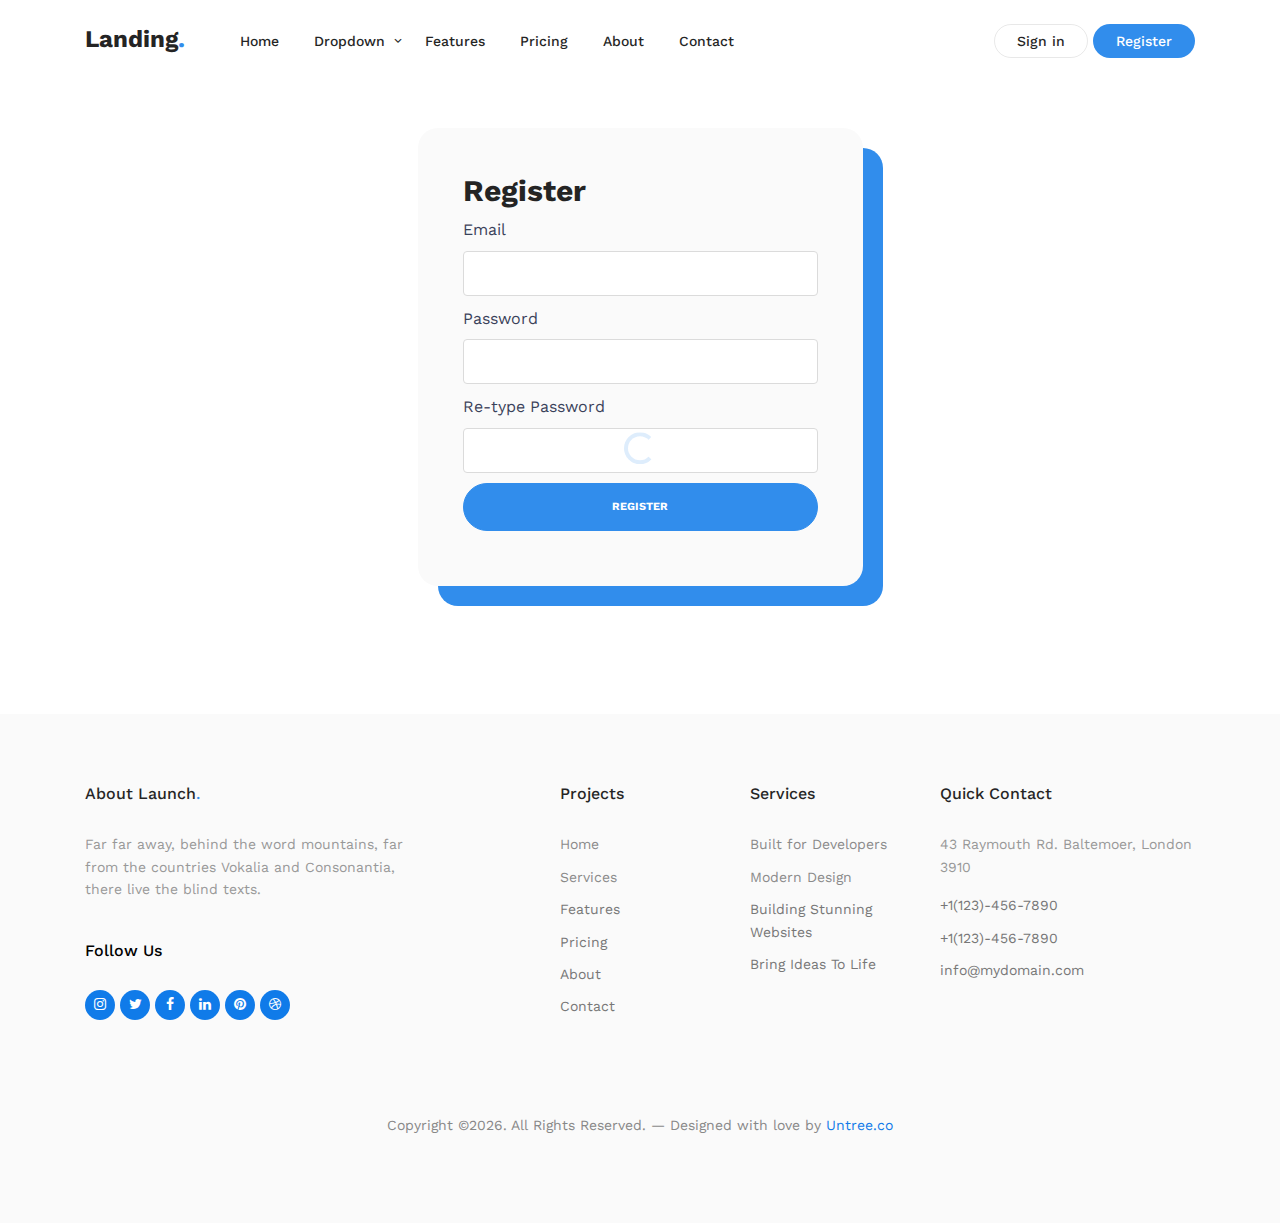
<file: register.html>
<!-- /*
* Template Name: Landing
* Template Author: Untree.co
* Author URI: https://untree.co/
* License: https://creativecommons.org/licenses/by/3.0/
*/ -->
<!doctype html>
<html lang="en">

<head>
  <meta charset="utf-8">
  <meta name="viewport" content="width=device-width, initial-scale=1, shrink-to-fit=no">
  <meta name="author" content="Untree.co">
  <link rel="shortcut icon" href="favicon.png">

  <meta name="description" content="" />
  <meta name="keywords" content="" />

  <link rel="preconnect" href="https://fonts.googleapis.com">
  <link rel="preconnect" href="https://fonts.gstatic.com" crossorigin>
  <link href="https://fonts.googleapis.com/css2?family=Work+Sans:wght@400;500;600;700&display=swap" rel="stylesheet">

  <link rel="stylesheet" href="css/bootstrap.min.css">
  <link rel="stylesheet" href="css/owl.carousel.min.css">
  <link rel="stylesheet" href="css/owl.theme.default.min.css">
  <link rel="stylesheet" href="css/jquery.fancybox.min.css">
  <link rel="stylesheet" href="fonts/icomoon/style.css">
  <link rel="stylesheet" href="fonts/flaticon/font/flaticon.css">
  <link rel="stylesheet" href="css/aos.css">
  <link rel="stylesheet" href="css/style.css">

  <title>Landing Free HTML Template by Untree.co</title>
</head>

<body data-spy="scroll" data-target=".site-navbar-target" data-offset="100">


  <div class="site-mobile-menu site-navbar-target">
    <div class="site-mobile-menu-header">
      <div class="site-mobile-menu-close">
        <span class="icofont-close js-menu-toggle"></span>
      </div>
    </div>
    <div class="site-mobile-menu-body"></div>
  </div>


  
  <nav class="site-nav dark js-site-navbar mb-5 site-navbar-target">
    <div class="container">
      <div class="site-navigation">
        <a href="index.html" class="logo m-0 float-left">Landing<span class="text-primary">.</span></a>

        <ul class="js-clone-nav d-none d-lg-inline-block site-menu float-left">
          <li class="active"><a href="#home-section" class="nav-link">Home</a></li>
          <li class="has-children">
            <a href="#" class="nav-link">Dropdown</a>
            <ul class="dropdown">
              <li><a href="index.html#testimonials-section" class="nav-link">Testimonials</a></li>
              <li class="active"><a href="elements.html" class="nav-link">Elements</a></li>
              <li class="has-children">
                <a href="#">Menu Two</a>
                <ul class="dropdown">
                  <li><a href="#" class="nav-link">Sub Menu One</a></li>
                  <li><a href="#" class="nav-link">Sub Menu Two</a></li>
                  <li><a href="#" class="nav-link">Sub Menu Three</a></li>
                </ul>
              </li>
              <li><a href="#" class="nav-link">Menu Three</a></li>
            </ul>
          </li>
          <li><a href="#features-section" class="nav-link">Features</a></li>
          <li><a href="#pricing-section" class="nav-link">Pricing</a></li>
          <li><a href="#about-section" class="nav-link">About</a></li>
          <li><a href="#contact-section" class="nav-link">Contact</a></li>
        </ul>

        <ul class="js-clone-nav d-none mt-1 d-lg-inline-block site-menu float-right">
          <li class="cta-button-outline"><a href="signin.html">Sign in</a></li>
          <li class="cta-primary"><a href="register.html">Register</a></li>
        </ul>



        <a href="#" class="burger ml-auto float-right site-menu-toggle js-menu-toggle d-inline-block dark d-lg-none" data-toggle="collapse" data-target="#main-navbar">
          <span></span>
        </a>

      </div>
    </div>
  </nav>
  

  <div class="untree_co-login-register">
   <div class="container">
    <div class="row justify-content-center">

     <div class="col-lg-5">
      <div class="custom-box" data-aos="fade-up" data-aos-delay="0">
        <h2 class="heading">Register</h2>
        <form action="#">
          <div class="form-field">
            <label for="email">Email</label>
            <input type="email" class="form-control" id="email">
          </div>
          <div class="form-field">
            <label for="password">Password</label>
            <input type="password" class="form-control" id="password">
          </div>
          <div class="form-field">
            <label for="repassword">Re-type Password</label>
            <input type="password" class="form-control" id="repassword">
          </div>
          <div class="form-field">
            <input type="submit" class="btn btn-primary btn-block" value="Register">
          </div>
        </form>
      </div>
    </div>
  </div>
</div>
</div>

<div class="site-footer">

  <div class="footer-dots"></div> <!-- /.footer-dots -->
  <div class="container">

    <div class="row">
      <div class="col-lg-4">
        <div class="widget">
          <h3>About Launch<span class="text-primary">.</span> </h3>
          <p>Far far away, behind the word mountains, far from the countries Vokalia and Consonantia, there live the blind texts.</p>
        </div> <!-- /.widget -->
        <div class="widget">
          <h3>Follow Us</h3>
          <ul class="list-unstyled social">
            <li><a href="#"><span class="icon-instagram"></span></a></li>
            <li><a href="#"><span class="icon-twitter"></span></a></li>
            <li><a href="#"><span class="icon-facebook"></span></a></li>
            <li><a href="#"><span class="icon-linkedin"></span></a></li>
            <li><a href="#"><span class="icon-pinterest"></span></a></li>
            <li><a href="#"><span class="icon-dribbble"></span></a></li>
          </ul>
        </div> <!-- /.widget -->
      </div> <!-- /.col-lg-3 -->

      <div class="col-lg-2 ml-auto">
        <div class="widget">
          <h3>Projects</h3>
          <ul class="list-unstyled float-left links">
            <li><a href="#">Home</a></li>
            <li><a href="#">Services</a></li>
            <li><a href="#">Features</a></li>
            <li><a href="#">Pricing</a></li>
            <li><a href="#">About</a></li>
            <li><a href="#">Contact</a></li>
          </ul>
        </div> <!-- /.widget -->
      </div> <!-- /.col-lg-3 -->

      <div class="col-lg-2">
        <div class="widget">
          <h3>Services</h3>
          <ul class="list-unstyled float-left links">
            <li><a href="#">Built for Developers</a></li>
            <li><a href="#">Modern Design</a></li>
            <li><a href="#">Building Stunning Websites</a></li>
            <li><a href="#">Bring Ideas To Life</a></li>
          </ul>
        </div> <!-- /.widget -->
      </div> <!-- /.col-lg-3 -->


      <div class="col-lg-3">
        <div class="widget">
          <h3>Quick Contact</h3>
          <address>43 Raymouth Rd. Baltemoer, London 3910</address>
          <ul class="list-unstyled links mb-4">
            <li><a href="tel://11234567890">+1(123)-456-7890</a></li>
            <li><a href="tel://11234567890">+1(123)-456-7890</a></li>
            <li><a href="mailto:info@mydomain.com">info@mydomain.com</a></li>
          </ul>
        </div> <!-- /.widget -->
      </div> <!-- /.col-lg-3 -->

    </div> <!-- /.row -->

    <div class="row mt-5">
      <div class="col-12 text-center">
        <p class="copyright">Copyright &copy;<script>document.write(new Date().getFullYear());</script>. All Rights Reserved. &mdash; Designed with love by <a href="https://untree.co">Untree.co</a> <!-- License information: https://untree.co/license/ -->
        </p>
      </div>
    </div>
  </div> <!-- /.container -->
</div> <!-- /.site-footer -->

<div id="overlayer"></div>
<div class="loader">
  <div class="spinner-border" role="status">
    <span class="sr-only">Loading...</span>
  </div>
</div>

<script src="js/jquery-3.4.1.min.js"></script>
<script src="js/jquery-migrate-3.0.1.min.js"></script>
<script src="js/popper.min.js"></script>
<script src="js/bootstrap.min.js"></script>
<script src="js/owl.carousel.min.js"></script>
<script src="js/jquery.easing.1.3.js"></script>
<script src="js/jquery.animateNumber.min.js"></script>
<script src="js/jquery.waypoints.min.js"></script>
<script src="js/jquery.fancybox.min.js"></script>
<script src="js/aos.js"></script>

<script src="js/custom.js"></script>

</body>

</html>
</file>
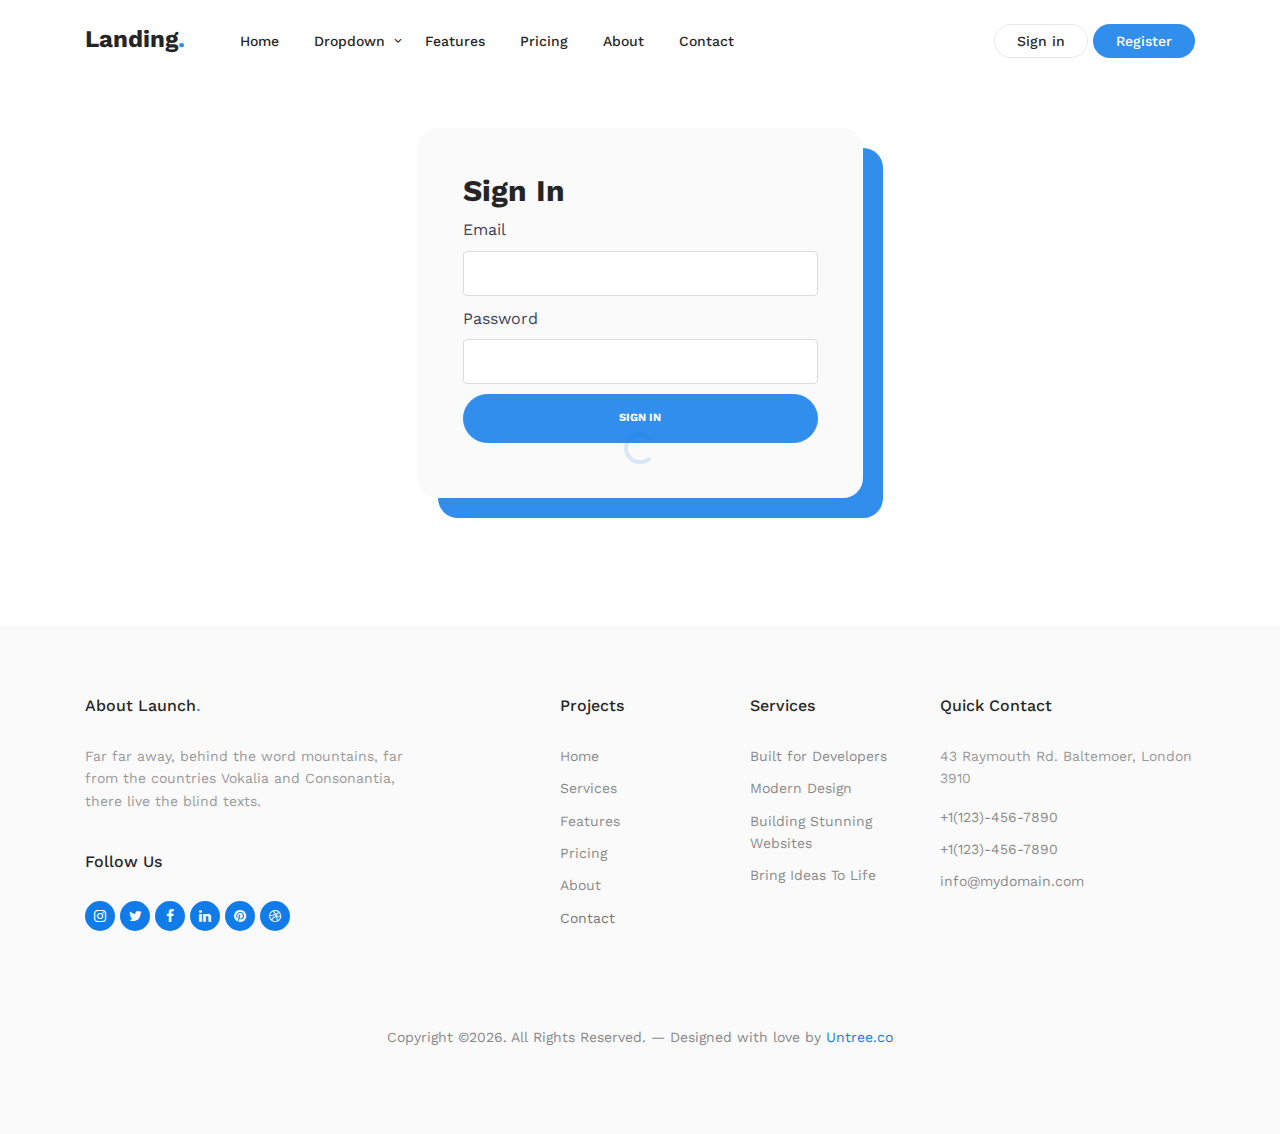
<file: signin.html>
<!-- /*
* Template Name: Landing
* Template Author: Untree.co
* Author URI: https://untree.co/
* License: https://creativecommons.org/licenses/by/3.0/
*/ -->
<!doctype html>
<html lang="en">

<head>
  <meta charset="utf-8">
  <meta name="viewport" content="width=device-width, initial-scale=1, shrink-to-fit=no">
  <meta name="author" content="Untree.co">
  <link rel="shortcut icon" href="favicon.png">

  <meta name="description" content="" />
  <meta name="keywords" content="" />

  <link rel="preconnect" href="https://fonts.googleapis.com">
  <link rel="preconnect" href="https://fonts.gstatic.com" crossorigin>
  <link href="https://fonts.googleapis.com/css2?family=Work+Sans:wght@400;500;600;700&display=swap" rel="stylesheet">

  <link rel="stylesheet" href="css/bootstrap.min.css">
  <link rel="stylesheet" href="css/owl.carousel.min.css">
  <link rel="stylesheet" href="css/owl.theme.default.min.css">
  <link rel="stylesheet" href="css/jquery.fancybox.min.css">
  <link rel="stylesheet" href="fonts/icomoon/style.css">
  <link rel="stylesheet" href="fonts/flaticon/font/flaticon.css">
  <link rel="stylesheet" href="css/aos.css">
  <link rel="stylesheet" href="css/style.css">

  <title>Landing Free HTML Template by Untree.co</title>
</head>

<body data-spy="scroll" data-target=".site-navbar-target" data-offset="100">


  <div class="site-mobile-menu site-navbar-target">
    <div class="site-mobile-menu-header">
      <div class="site-mobile-menu-close">
        <span class="icofont-close js-menu-toggle"></span>
      </div>
    </div>
    <div class="site-mobile-menu-body"></div>
  </div>


  
  <nav class="site-nav dark js-site-navbar mb-5 site-navbar-target">
    <div class="container">
      <div class="site-navigation">
        <a href="index.html" class="logo m-0 float-left">Landing<span class="text-primary">.</span></a>

        <ul class="js-clone-nav d-none d-lg-inline-block site-menu float-left">
          <li class="active"><a href="#home-section" class="nav-link">Home</a></li>
          <li class="has-children">
            <a href="#" class="nav-link">Dropdown</a>
            <ul class="dropdown">
              <li><a href="index.html#testimonials-section" class="nav-link">Testimonials</a></li>
              <li class="active"><a href="elements.html" class="nav-link">Elements</a></li>
              <li class="has-children">
                <a href="#">Menu Two</a>
                <ul class="dropdown">
                  <li><a href="#" class="nav-link">Sub Menu One</a></li>
                  <li><a href="#" class="nav-link">Sub Menu Two</a></li>
                  <li><a href="#" class="nav-link">Sub Menu Three</a></li>
                </ul>
              </li>
              <li><a href="#" class="nav-link">Menu Three</a></li>
            </ul>
          </li>
          <li><a href="#features-section" class="nav-link">Features</a></li>
          <li><a href="#pricing-section" class="nav-link">Pricing</a></li>
          <li><a href="#about-section" class="nav-link">About</a></li>
          <li><a href="#contact-section" class="nav-link">Contact</a></li>
        </ul>

        <ul class="js-clone-nav d-none mt-1 d-lg-inline-block site-menu float-right">
          <li class="cta-button-outline"><a href="signin.html">Sign in</a></li>
          <li class="cta-primary"><a href="register.html">Register</a></li>
        </ul>



        <a href="#" class="burger ml-auto float-right site-menu-toggle js-menu-toggle d-inline-block dark d-lg-none" data-toggle="collapse" data-target="#main-navbar">
          <span></span>
        </a>

      </div>
    </div>
  </nav>
  

  <div class="untree_co-login-register">
   <div class="container">
    <div class="row justify-content-center">

     <div class="col-lg-5">
      <div class="custom-box" data-aos="fade-up" data-aos-delay="0">
        <h2 class="heading" >Sign In</h2>
        <form action="#">
          <div class="form-field">
            <label for="email">Email</label>
            <input type="email" class="form-control" id="email">
          </div>
          <div class="form-field">
            <label for="password">Password</label>
            <input type="password" class="form-control" id="password">
          </div>
          <div class="form-field">
            <input type="submit" class="btn btn-primary btn-block" value="Sign in">
          </div>
        </form>
      </div>
    </div>
  </div>
</div>
</div>

<div class="site-footer">

  <div class="footer-dots"></div> <!-- /.footer-dots -->
  <div class="container">

    <div class="row">
      <div class="col-lg-4">
        <div class="widget">
          <h3>About Launch<span class="text-primary">.</span> </h3>
          <p>Far far away, behind the word mountains, far from the countries Vokalia and Consonantia, there live the blind texts.</p>
        </div> <!-- /.widget -->
        <div class="widget">
          <h3>Follow Us</h3>
          <ul class="list-unstyled social">
            <li><a href="#"><span class="icon-instagram"></span></a></li>
            <li><a href="#"><span class="icon-twitter"></span></a></li>
            <li><a href="#"><span class="icon-facebook"></span></a></li>
            <li><a href="#"><span class="icon-linkedin"></span></a></li>
            <li><a href="#"><span class="icon-pinterest"></span></a></li>
            <li><a href="#"><span class="icon-dribbble"></span></a></li>
          </ul>
        </div> <!-- /.widget -->
      </div> <!-- /.col-lg-3 -->

      <div class="col-lg-2 ml-auto">
        <div class="widget">
          <h3>Projects</h3>
          <ul class="list-unstyled float-left links">
            <li><a href="#">Home</a></li>
            <li><a href="#">Services</a></li>
            <li><a href="#">Features</a></li>
            <li><a href="#">Pricing</a></li>
            <li><a href="#">About</a></li>
            <li><a href="#">Contact</a></li>
          </ul>
        </div> <!-- /.widget -->
      </div> <!-- /.col-lg-3 -->

      <div class="col-lg-2">
        <div class="widget">
          <h3>Services</h3>
          <ul class="list-unstyled float-left links">
            <li><a href="#">Built for Developers</a></li>
            <li><a href="#">Modern Design</a></li>
            <li><a href="#">Building Stunning Websites</a></li>
            <li><a href="#">Bring Ideas To Life</a></li>
          </ul>
        </div> <!-- /.widget -->
      </div> <!-- /.col-lg-3 -->


      <div class="col-lg-3">
        <div class="widget">
          <h3>Quick Contact</h3>
          <address>43 Raymouth Rd. Baltemoer, London 3910</address>
          <ul class="list-unstyled links mb-4">
            <li><a href="tel://11234567890">+1(123)-456-7890</a></li>
            <li><a href="tel://11234567890">+1(123)-456-7890</a></li>
            <li><a href="mailto:info@mydomain.com">info@mydomain.com</a></li>
          </ul>
        </div> <!-- /.widget -->
      </div> <!-- /.col-lg-3 -->

    </div> <!-- /.row -->

    <div class="row mt-5">
      <div class="col-12 text-center">
        <p class="copyright">Copyright &copy;<script>document.write(new Date().getFullYear());</script>. All Rights Reserved. &mdash; Designed with love by <a href="https://untree.co">Untree.co</a> <!-- License information: https://untree.co/license/ -->
        </p>
      </div>
    </div>
  </div> <!-- /.container -->
</div> <!-- /.site-footer -->

<div id="overlayer"></div>
<div class="loader">
  <div class="spinner-border" role="status">
    <span class="sr-only">Loading...</span>
  </div>
</div>

<script src="js/jquery-3.4.1.min.js"></script>
<script src="js/jquery-migrate-3.0.1.min.js"></script>
<script src="js/popper.min.js"></script>
<script src="js/bootstrap.min.js"></script>
<script src="js/owl.carousel.min.js"></script>
<script src="js/jquery.easing.1.3.js"></script>
<script src="js/jquery.animateNumber.min.js"></script>
<script src="js/jquery.waypoints.min.js"></script>
<script src="js/jquery.fancybox.min.js"></script>
<script src="js/aos.js"></script>

<script src="js/custom.js"></script>

</body>

</html>
</file>
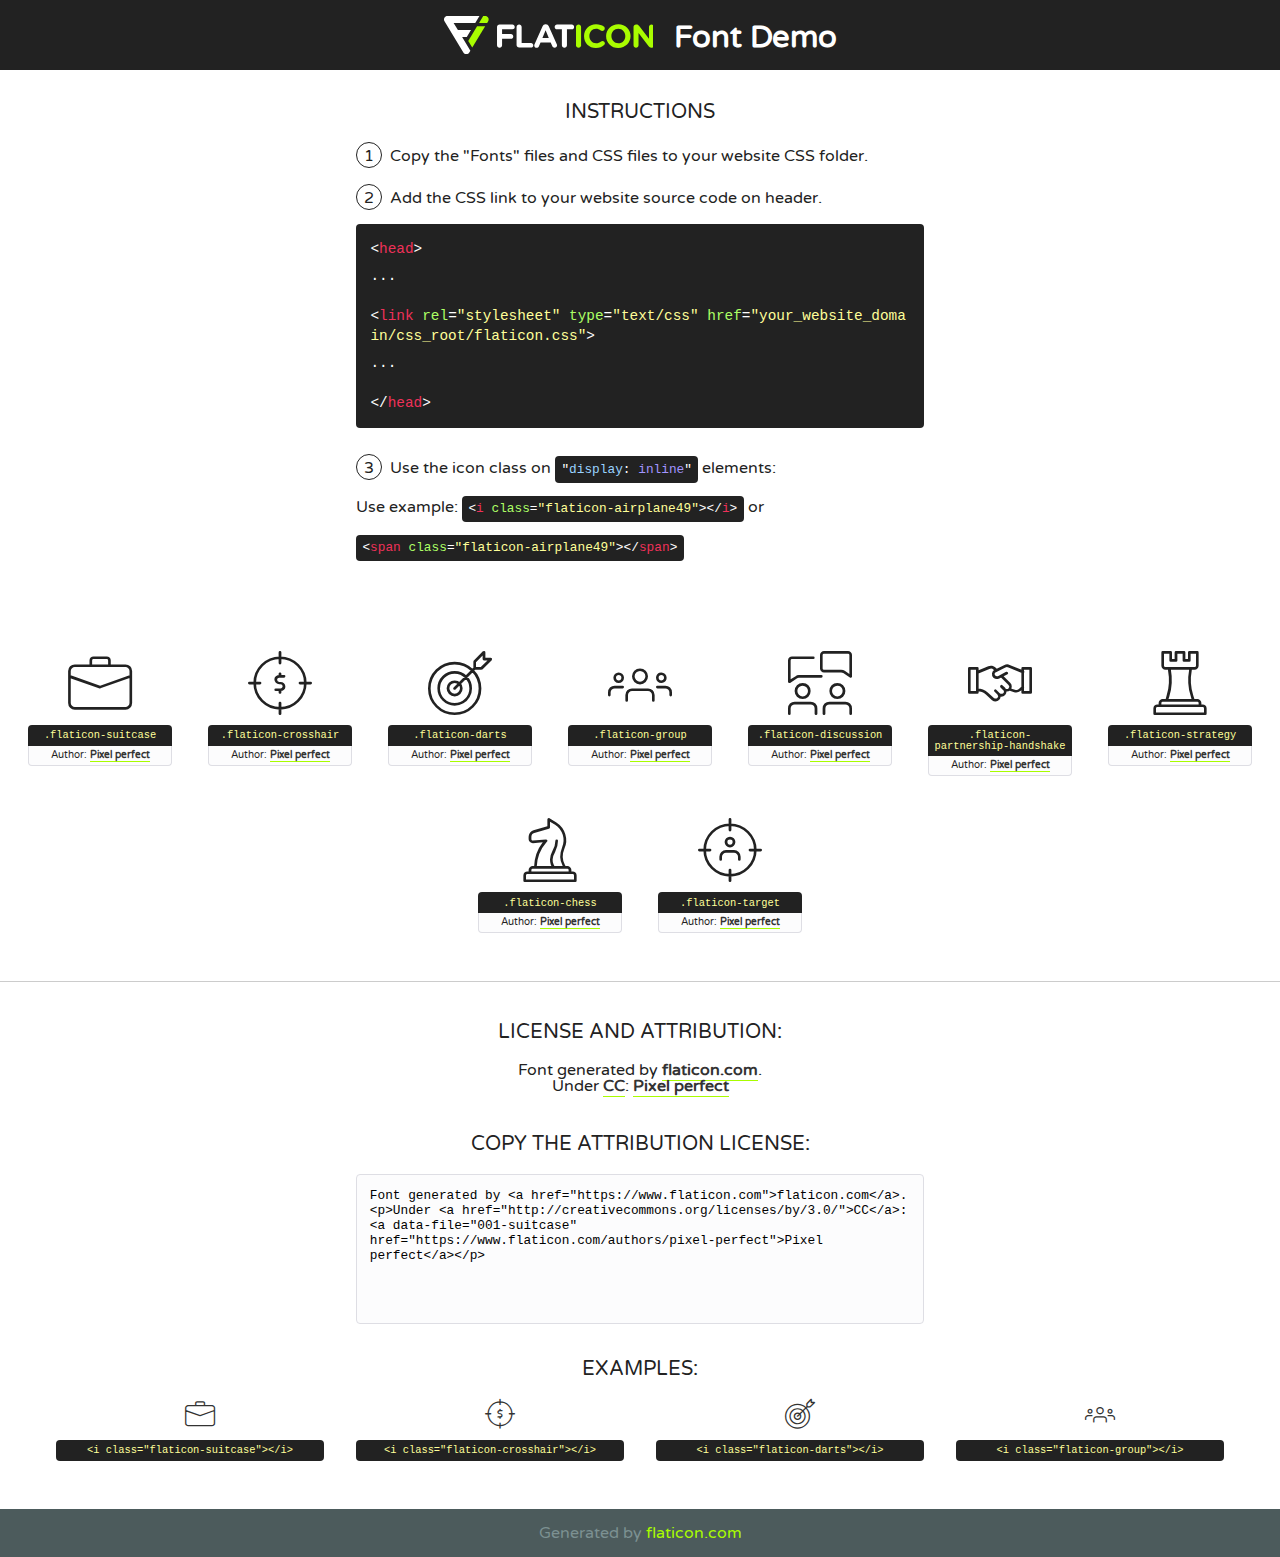
<file: fonts/flaticon/font/flaticon.html>
<!DOCTYPE html>
<!--
  Flaticon icon font: Flaticon
  Creation date: 10/06/2020 01:23
-->
<html>
<!DOCTYPE html>
<html>

<head>
    <title>Flaticon WebFont</title>
    <link href="http://fonts.googleapis.com/css?family=Varela+Round" rel="stylesheet" type="text/css" />
    <link rel="stylesheet" type="text/css" href="flaticon.css">
    <meta charset="UTF-8">
    <style>
    html, body, div, span, applet, object, iframe,
    h1, h2, h3, h4, h5, h6, p, blockquote, pre,
    a, abbr, acronym, address, big, cite, code,
    del, dfn, em, img, ins, kbd, q, s, samp,
    small, strike, strong, sub, sup, tt, var,
    b, u, i, center,
    dl, dt, dd, ol, ul, li,
    fieldset, form, label, legend,
    table, caption, tbody, tfoot, thead, tr, th, td,
    article, aside, canvas, details, embed, 
    figure, figcaption, footer, header, hgroup, 
    menu, nav, output, ruby, section, summary,
    time, mark, audio, video {
        margin: 0;
        padding: 0;
        border: 0;
        font-size: 100%;
        font: inherit;
        vertical-align: baseline;
    }
    /* HTML5 display-role reset for older browsers */
    article, aside, details, figcaption, figure, 
    footer, header, hgroup, menu, nav, section {
        display: block;
    }
    body {
        line-height: 1;
    }
    ol, ul {
        list-style: none;
    }
    blockquote, q {
        quotes: none;
    }
    blockquote:before, blockquote:after,
    q:before, q:after {
        content: '';
        content: none;
    }
    table {
        border-collapse: collapse;
        border-spacing: 0;
    }
    body {
        font-family: 'Varela Round', Helvetica, Arial, sans-serif;
        font-size: 16px;
        color: #222;
    }
    a {
        color: #333;
        border-bottom: 1px solid #a9fd00;
        font-weight: bold;
        text-decoration: none;
    }
    * {
        -moz-box-sizing: border-box;
        -webkit-box-sizing: border-box;
        box-sizing: border-box;
        margin: 0;
        padding: 0;
    }
    [class^="flaticon-"]:before, [class*=" flaticon-"]:before, [class^="flaticon-"]:after, [class*=" flaticon-"]:after {
        font-family: Flaticon;
        font-size: 30px;
        font-style: normal;
        margin-left: 20px;
        color: #333;
    }
    .wrapper {
        max-width: 600px;
        margin: auto;
        padding: 0 1em;
    }
    .title {
        font-size: 1.25em;
        text-align: center;
        margin-bottom: 1em;
        text-transform: uppercase;
    }
    header {
        text-align: center;
        background-color: #222;
        color: #fff;
        padding: 1em;
    }
    header .logo {
        width: 210px;
        height: 38px;
        display: inline-block;
        vertical-align: middle;
        margin-right: 1em;
        border: none;
    }
    header strong {
        font-size: 1.95em;
        font-weight: bold;
        vertical-align: middle;
        margin-top: 5px;
        display: inline-block;
    }
    .demo {
        margin: 2em auto;
        line-height: 1.25em;
    }
    .demo ul li {
        margin-bottom: 1em;
    }
    .demo ul li .num {
        color: #222;
        border-radius: 20px;
        display: inline-block;
        width: 26px;
        padding: 3px;
        height: 26px;
        text-align: center;
        margin-right: 0.5em;
        border: 1px solid #222;
    }
    .demo ul li code {
        background-color: #222;
        border-radius: 4px;
        padding: 0.25em 0.5em;
        display: inline-block;
        color: #fff;
        font-family: Consolas,Monaco,Lucida Console,Liberation Mono,DejaVu Sans Mono,Bitstream Vera Sans Mono,Courier New, monospace;
        font-weight: lighter;
        margin-top: 1em;
        font-size: 0.8em;
        word-break: break-all;
    }
    .demo ul li code.big {
        padding: 1em;
        font-size: 0.9em;
    }
    .demo ul li code .red {
        color: #EF3159;
    }
    .demo ul li code .green {
        color: #ACFF65;
    }
    .demo ul li code .yellow {
        color: #FFFF99;
    }
    .demo ul li code .blue {
        color: #99D3FF;
    }
    .demo ul li code .purple {
        color: #A295FF;
    }
    .demo ul li code .dots {
        margin-top: 0.5em;
        display: block;
    }
    #glyphs {
        border-bottom: 1px solid #ccc;
        padding: 2em 0;
        text-align: center;
    }
    .glyph {
        display: inline-block;
        width: 9em;
        margin: 1em;
        text-align: center;
        vertical-align: top;
        background: #FFF;
    }
    .glyph .glyph-icon {
        padding: 10px;
        display: block;
        font-family:"Flaticon";
        font-size: 64px;
        line-height: 1;
    }
    .glyph .glyph-icon:before {
        font-size: 64px;
        color: #222;
        margin-left: 0;
    }
    .class-name {
        font-size: 0.65em;
        background-color: #222;
        color: #fff;
        border-radius: 4px 4px 0 0;
        padding: 0.5em;
        color: #FFFF99;
        font-family: Consolas,Monaco,Lucida Console,Liberation Mono,DejaVu Sans Mono,Bitstream Vera Sans Mono,Courier New, monospace;
    }
    .author-name {
        font-size: 0.6em;
        background-color: #fcfcfd;
        border: 1px solid #DEDEE4;
        border-top: 0;
        border-radius: 0 0 4px 4px;
        padding: 0.5em;
    }
    .class-name:last-child {
        font-size: 10px;
        color:#888;
    }
    .class-name:last-child a {
        font-size: 10px;
        color:#555;
    }
    .class-name:last-child a:hover {
        color:#a9fd00;
    }
    .glyph > input {
        display: block;
        width: 100px;
        margin: 5px auto;
        text-align: center;
        font-size: 12px;
        cursor: text;
    }
    .glyph > input.icon-input {
        font-family:"Flaticon";
        font-size: 16px;
        margin-bottom: 10px;
    }
    .attribution .title {
        margin-top: 2em;
    }
    .attribution textarea {
        background-color: #fcfcfd;
        padding: 1em;
        border: none;
        box-shadow: none;
        border: 1px solid #DEDEE4;
        border-radius: 4px;
        resize: none;
        width: 100%;
        height: 150px;
        font-size: 0.8em;
        font-family: Consolas,Monaco,Lucida Console,Liberation Mono,DejaVu Sans Mono,Bitstream Vera Sans Mono,Courier New, monospace;
        -webkit-appearance: none;
    }
    .iconsuse {
        margin: 2em auto;
        text-align: center;
        max-width: 1200px;
    }
    .iconsuse:after {
        content: '';
        display: table;
        clear: both;
    }
    .iconsuse .image {
        float: left;
        width: 25%;
        padding: 0 1em;
    }
    .iconsuse .image p {
        margin-bottom: 1em;
    }
    .iconsuse .image span {
        display: block;
        font-size: 0.65em;
        background-color: #222;
        color: #fff;
        border-radius: 4px;
        padding: 0.5em;
        color: #FFFF99;
        margin-top: 1em;
        font-family: Consolas,Monaco,Lucida Console,Liberation Mono,DejaVu Sans Mono,Bitstream Vera Sans Mono,Courier New, monospace;
    }
    #footer {
        text-align: center;
        background-color: #4C5B5C;
        color: #7c9192;
        padding: 1em;
    }
    #footer a {
        border: none;
        color: #a9fd00;
        font-weight: normal;
    }
    @media (max-width: 960px) {
        .iconsuse .image {
            width: 50%;
        }
    }
    @media (max-width: 560px) {
        .iconsuse .image {
            width: 100%;
        }
    }
    </style>
</head>

<body class="characters-off">

    <header>
        <a href="https://www.flaticon.com" target="_blank" class="logo">
            <svg version="1.1" xmlns="http://www.w3.org/2000/svg" xmlns:xlink="http://www.w3.org/1999/xlink" xmlns:a="http://ns.adobe.com/AdobeSVGViewerExtensions/3.0/" viewBox="0 0 560.875 102.036" enable-background="new 0 0 560.875 102.036" xml:space="preserve">
                <defs>
                </defs>
                <g>
                    <g class="letters">
                        <path fill="#ffffff" d="M141.596,29.675c0-3.777,2.985-6.767,6.764-6.767h34.438c3.426,0,6.15,2.728,6.15,6.15
                        c0,3.43-2.724,6.149-6.15,6.149h-27.674v13.091h23.719c3.429,0,6.151,2.724,6.151,6.15c0,3.43-2.723,6.149-6.151,6.149h-23.719
                        v17.574c0,3.773-2.986,6.761-6.764,6.761c-3.779,0-6.764-2.989-6.764-6.761V29.675z"></path>
                        <path fill="#ffffff" d="M193.844,29.149c0-3.781,2.985-6.767,6.764-6.767c3.776,0,6.763,2.985,6.763,6.767v42.957h25.039
                        c3.426,0,6.149,2.726,6.149,6.153c0,3.425-2.723,6.15-6.149,6.15h-31.802c-3.779,0-6.764-2.986-6.764-6.768V29.149z"></path>
                        <path fill="#ffffff" d="M241.891,75.71l21.438-48.407c1.492-3.341,4.215-5.357,7.906-5.357h0.792
                        c3.686,0,6.323,2.017,7.815,5.357l21.439,48.407c0.436,0.967,0.701,1.845,0.701,2.723c0,3.602-2.809,6.501-6.414,6.501
                        c-3.161,0-5.269-1.845-6.499-4.655l-4.132-9.661h-27.059l-4.301,10.102c-1.144,2.631-3.426,4.214-6.237,4.214
                        c-3.517,0-6.24-2.81-6.24-6.325C241.1,77.64,241.451,76.677,241.891,75.71z M279.932,58.666l-8.521-20.297l-8.526,20.297H279.932
                        z"></path>
                        <path fill="#ffffff" d="M314.864,35.387H301.86c-3.429,0-6.239-2.813-6.239-6.238c0-3.429,2.811-6.24,6.239-6.24h39.533
                        c3.426,0,6.237,2.811,6.237,6.24c0,3.425-2.811,6.238-6.237,6.238h-13.001v42.785c0,3.773-2.99,6.761-6.764,6.761
                        c-3.779,0-6.764-2.989-6.764-6.761V35.387z"></path>
                        <path fill="#A9FD00" d="M352.615,29.149c0-3.781,2.985-6.767,6.767-6.767c3.774,0,6.761,2.985,6.761,6.767v49.024
                        c0,3.773-2.987,6.761-6.761,6.761c-3.781,0-6.767-2.989-6.767-6.761V29.149z"></path>
                        <path fill="#A9FD00" d="M374.132,53.836v-0.179c0-17.481,13.178-31.801,32.065-31.801c9.22,0,15.459,2.458,20.557,6.238
                        c1.402,1.054,2.637,2.985,2.637,5.357c0,3.692-2.985,6.59-6.681,6.59c-1.845,0-3.071-0.702-4.044-1.319
                        c-3.776-2.813-7.729-4.393-12.562-4.393c-10.364,0-17.831,8.611-17.831,19.154v0.173c0,10.542,7.291,19.329,17.831,19.329
                        c5.715,0,9.492-1.756,13.359-4.834c1.049-0.874,2.458-1.491,4.039-1.491c3.429,0,6.325,2.813,6.325,6.236
                        c0,2.106-1.056,3.78-2.282,4.834c-5.539,4.834-12.036,7.733-21.878,7.733C387.572,85.464,374.132,71.493,374.132,53.836z"></path>
                        <path fill="#A9FD00" d="M433.009,53.836v-0.179c0-17.481,13.79-31.801,32.766-31.801c18.981,0,32.592,14.143,32.592,31.628v0.173
                        c0,17.483-13.785,31.807-32.769,31.807C446.625,85.464,433.009,71.32,433.009,53.836z M484.224,53.836v-0.179
                        c0-10.539-7.725-19.326-18.626-19.326c-10.893,0-18.449,8.611-18.449,19.154v0.173c0,10.542,7.73,19.329,18.626,19.329
                        C476.676,72.986,484.224,64.378,484.224,53.836z"></path>
                        <path fill="#A9FD00" d="M506.233,29.321c0-3.774,2.99-6.763,6.767-6.763h1.401c3.252,0,5.183,1.583,7.029,3.953l26.093,34.265
                        V29.059c0-3.692,2.99-6.677,6.681-6.677c3.683,0,6.671,2.985,6.671,6.677v48.934c0,3.78-2.987,6.765-6.764,6.765h-0.436
                        c-3.257,0-5.188-1.581-7.034-3.953l-27.056-35.492v32.944c0,3.687-2.985,6.676-6.678,6.676c-3.683,0-6.673-2.989-6.673-6.676
                        V29.321z"></path>
                    </g>
                    <g class="insignia">
                        <path fill="#ffffff" d="M48.372,56.137h12.517l11.156-18.537H37.186L25.688,18.539h57.825L94.668,0H9.271
                        C5.925,0,2.842,1.801,1.198,4.716c-1.644,2.907-1.593,6.482,0.134,9.343l50.38,83.501c1.678,2.781,4.689,4.476,7.938,4.476
                        c3.246,0,6.257-1.695,7.935-4.476l2.898-4.804L48.372,56.137z"></path>
                        <g class="i">
                            <path fill="#A9FD00" d="M93.575,18.539h0.031v0.004l21.652,0.004l2.705-4.488c1.727-2.861,1.778-6.436,0.133-9.343
                            C116.454,1.801,113.371,0,110.026,0h-5.294L93.575,18.539z"></path>
                            <polygon fill="#A9FD00" points="88.291,27.356 64.725,66.486 75.519,84.404 109.942,27.356"></polygon>
                        </g>
                    </g>
                </g>
            </svg>
        </a>
        <strong>Font Demo</strong>
    </header>


    <section class="demo wrapper">

        <p class="title">Instructions</p>

        <ul>
            <li>
                <span class="num">1</span>Copy the "Fonts" files and CSS files to your website CSS folder.
            </li>
            <li>
                <span class="num">2</span>Add the CSS link to your website source code on header.
                <code class="big">
                    &lt;<span class="red">head</span>&gt;
                    <br/><span class="dots">...</span>
                    <br/>&lt;<span class="red">link</span> <span class="green">rel</span>=<span class="yellow">"stylesheet"</span> <span class="green">type</span>=<span class="yellow">"text/css"</span> <span class="green">href</span>=<span class="yellow">"your_website_domain/css_root/flaticon.css"</span>&gt;
                    <br/><span class="dots">...</span>
                    <br/>&lt;/<span class="red">head</span>&gt;
                </code>
            </li>

            <li>
                <p>
                    <span class="num">3</span>Use the icon class on <code>"<span class="blue">display</span>:<span class="purple"> inline</span>"</code> elements:
                    <br />
                    Use example: <code>&lt;<span class="red">i</span> <span class="green">class</span>=<span class="yellow">&quot;flaticon-airplane49&quot;</span>&gt;&lt;/<span class="red">i</span>&gt;</code> or <code>&lt;<span class="red">span</span> <span class="green">class</span>=<span class="yellow">&quot;flaticon-airplane49&quot;</span>&gt;&lt;/<span class="red">span</span>&gt;</code>
            </li>
        </ul>

    </section>




   <section id="glyphs">          
    
      
        <div class="glyph"><div class="glyph-icon flaticon-suitcase"></div>
            <div class="class-name">.flaticon-suitcase</div>
            <div class="author-name">Author: <a data-file="001-suitcase" href="https://www.flaticon.com/authors/pixel-perfect">Pixel perfect</a> </div> 
        </div>        
        
        <div class="glyph"><div class="glyph-icon flaticon-crosshair"></div>
            <div class="class-name">.flaticon-crosshair</div>
            <div class="author-name">Author: <a data-file="002-crosshair" href="https://www.flaticon.com/authors/pixel-perfect">Pixel perfect</a> </div> 
        </div>        
        
        <div class="glyph"><div class="glyph-icon flaticon-darts"></div>
            <div class="class-name">.flaticon-darts</div>
            <div class="author-name">Author: <a data-file="003-darts" href="https://www.flaticon.com/authors/pixel-perfect">Pixel perfect</a> </div> 
        </div>        
        
        <div class="glyph"><div class="glyph-icon flaticon-group"></div>
            <div class="class-name">.flaticon-group</div>
            <div class="author-name">Author: <a data-file="004-group" href="https://www.flaticon.com/authors/pixel-perfect">Pixel perfect</a> </div> 
        </div>        
        
        <div class="glyph"><div class="glyph-icon flaticon-discussion"></div>
            <div class="class-name">.flaticon-discussion</div>
            <div class="author-name">Author: <a data-file="005-discussion" href="https://www.flaticon.com/authors/pixel-perfect">Pixel perfect</a> </div> 
        </div>        
        
        <div class="glyph"><div class="glyph-icon flaticon-partnership-handshake"></div>
            <div class="class-name">.flaticon-partnership-handshake</div>
            <div class="author-name">Author: <a data-file="006-partnership-handshake" href="https://www.flaticon.com/authors/pixel-perfect">Pixel perfect</a> </div> 
        </div>        
        
        <div class="glyph"><div class="glyph-icon flaticon-strategy"></div>
            <div class="class-name">.flaticon-strategy</div>
            <div class="author-name">Author: <a data-file="007-strategy" href="https://www.flaticon.com/authors/pixel-perfect">Pixel perfect</a> </div> 
        </div>        
        
        <div class="glyph"><div class="glyph-icon flaticon-chess"></div>
            <div class="class-name">.flaticon-chess</div>
            <div class="author-name">Author: <a data-file="008-chess" href="https://www.flaticon.com/authors/pixel-perfect">Pixel perfect</a> </div> 
        </div>        
        
        <div class="glyph"><div class="glyph-icon flaticon-target"></div>
            <div class="class-name">.flaticon-target</div>
            <div class="author-name">Author: <a data-file="009-target" href="https://www.flaticon.com/authors/pixel-perfect">Pixel perfect</a> </div> 
        </div>        
        

    </section>



    <section class="attribution wrapper"   style="text-align:center;">

      <div class="title">License and attribution:</div><div class="attrDiv">Font generated by <a href="https://www.flaticon.com">flaticon.com</a>. <div><p>Under <a href="http://creativecommons.org/licenses/by/3.0/">CC</a>: <a data-file="001-suitcase" href="https://www.flaticon.com/authors/pixel-perfect">Pixel perfect</a></p>  </div>
      </div>
      <div class="title">Copy the Attribution License:</div>

    <textarea onclick="this.focus();this.select();">Font generated by &lt;a href=&quot;https://www.flaticon.com&quot;&gt;flaticon.com&lt;/a&gt;. <p>Under <a href="http://creativecommons.org/licenses/by/3.0/">CC</a>: <a data-file="001-suitcase" href="https://www.flaticon.com/authors/pixel-perfect">Pixel perfect</a></p>  
     </textarea>

    </section>

    <section class="iconsuse">

          <div class="title">Examples:</div>            
             
            <div class="image">
                <p>
                    <i class="glyph-icon flaticon-suitcase"></i> 
                    <span>&lt;i class=&quot;flaticon-suitcase&quot;&gt;&lt;/i&gt;</span>
                </p>
            </div>
            
            <div class="image">
                <p>
                    <i class="glyph-icon flaticon-crosshair"></i> 
                    <span>&lt;i class=&quot;flaticon-crosshair&quot;&gt;&lt;/i&gt;</span>
                </p>
            </div>
            
            <div class="image">
                <p>
                    <i class="glyph-icon flaticon-darts"></i> 
                    <span>&lt;i class=&quot;flaticon-darts&quot;&gt;&lt;/i&gt;</span>
                </p>
            </div>
            
            <div class="image">
                <p>
                    <i class="glyph-icon flaticon-group"></i> 
                    <span>&lt;i class=&quot;flaticon-group&quot;&gt;&lt;/i&gt;</span>
                </p>
            </div>
                       
        </div>
                            
    </section>

<div id="footer">
    <div>Generated by <a href="https://www.flaticon.com">flaticon.com</a>
    </div>
</div>



</body>
</html>
</file>
<file: fonts/icomoon/style.css>
@font-face {
  font-family: 'icomoon';
  src:  url('fonts/icomoon.eot?10si43');
  src:  url('fonts/icomoon.eot?10si43#iefix') format('embedded-opentype'),
    url('fonts/icomoon.ttf?10si43') format('truetype'),
    url('fonts/icomoon.woff?10si43') format('woff'),
    url('fonts/icomoon.svg?10si43#icomoon') format('svg');
  font-weight: normal;
  font-style: normal;
}

[class^="icon-"], [class*=" icon-"] {
  /* use !important to prevent issues with browser extensions that change fonts */
  font-family: 'icomoon' !important;
  speak: none;
  font-style: normal;
  font-weight: normal;
  font-variant: normal;
  text-transform: none;
  line-height: 1;

  /* Better Font Rendering =========== */
  -webkit-font-smoothing: antialiased;
  -moz-osx-font-smoothing: grayscale;
}

.icon-asterisk:before {
  content: "\f069";
}
.icon-plus:before {
  content: "\f067";
}
.icon-question:before {
  content: "\f128";
}
.icon-minus:before {
  content: "\f068";
}
.icon-glass:before {
  content: "\f000";
}
.icon-music:before {
  content: "\f001";
}
.icon-search:before {
  content: "\f002";
}
.icon-envelope-o:before {
  content: "\f003";
}
.icon-heart:before {
  content: "\f004";
}
.icon-star:before {
  content: "\f005";
}
.icon-star-o:before {
  content: "\f006";
}
.icon-user:before {
  content: "\f007";
}
.icon-film:before {
  content: "\f008";
}
.icon-th-large:before {
  content: "\f009";
}
.icon-th:before {
  content: "\f00a";
}
.icon-th-list:before {
  content: "\f00b";
}
.icon-check:before {
  content: "\f00c";
}
.icon-close:before {
  content: "\f00d";
}
.icon-remove:before {
  content: "\f00d";
}
.icon-times:before {
  content: "\f00d";
}
.icon-search-plus:before {
  content: "\f00e";
}
.icon-search-minus:before {
  content: "\f010";
}
.icon-power-off:before {
  content: "\f011";
}
.icon-signal:before {
  content: "\f012";
}
.icon-cog:before {
  content: "\f013";
}
.icon-gear:before {
  content: "\f013";
}
.icon-trash-o:before {
  content: "\f014";
}
.icon-home:before {
  content: "\f015";
}
.icon-file-o:before {
  content: "\f016";
}
.icon-clock-o:before {
  content: "\f017";
}
.icon-road:before {
  content: "\f018";
}
.icon-download:before {
  content: "\f019";
}
.icon-arrow-circle-o-down:before {
  content: "\f01a";
}
.icon-arrow-circle-o-up:before {
  content: "\f01b";
}
.icon-inbox:before {
  content: "\f01c";
}
.icon-play-circle-o:before {
  content: "\f01d";
}
.icon-repeat:before {
  content: "\f01e";
}
.icon-rotate-right:before {
  content: "\f01e";
}
.icon-refresh:before {
  content: "\f021";
}
.icon-list-alt:before {
  content: "\f022";
}
.icon-lock:before {
  content: "\f023";
}
.icon-flag:before {
  content: "\f024";
}
.icon-headphones:before {
  content: "\f025";
}
.icon-volume-off:before {
  content: "\f026";
}
.icon-volume-down:before {
  content: "\f027";
}
.icon-volume-up:before {
  content: "\f028";
}
.icon-qrcode:before {
  content: "\f029";
}
.icon-barcode:before {
  content: "\f02a";
}
.icon-tag:before {
  content: "\f02b";
}
.icon-tags:before {
  content: "\f02c";
}
.icon-book:before {
  content: "\f02d";
}
.icon-bookmark:before {
  content: "\f02e";
}
.icon-print:before {
  content: "\f02f";
}
.icon-camera:before {
  content: "\f030";
}
.icon-font:before {
  content: "\f031";
}
.icon-bold:before {
  content: "\f032";
}
.icon-italic:before {
  content: "\f033";
}
.icon-text-height:before {
  content: "\f034";
}
.icon-text-width:before {
  content: "\f035";
}
.icon-align-left:before {
  content: "\f036";
}
.icon-align-center:before {
  content: "\f037";
}
.icon-align-right:before {
  content: "\f038";
}
.icon-align-justify:before {
  content: "\f039";
}
.icon-list:before {
  content: "\f03a";
}
.icon-dedent:before {
  content: "\f03b";
}
.icon-outdent:before {
  content: "\f03b";
}
.icon-indent:before {
  content: "\f03c";
}
.icon-video-camera:before {
  content: "\f03d";
}
.icon-image:before {
  content: "\f03e";
}
.icon-photo:before {
  content: "\f03e";
}
.icon-picture-o:before {
  content: "\f03e";
}
.icon-pencil:before {
  content: "\f040";
}
.icon-map-marker:before {
  content: "\f041";
}
.icon-adjust:before {
  content: "\f042";
}
.icon-tint:before {
  content: "\f043";
}
.icon-edit:before {
  content: "\f044";
}
.icon-pencil-square-o:before {
  content: "\f044";
}
.icon-share-square-o:before {
  content: "\f045";
}
.icon-check-square-o:before {
  content: "\f046";
}
.icon-arrows:before {
  content: "\f047";
}
.icon-step-backward:before {
  content: "\f048";
}
.icon-fast-backward:before {
  content: "\f049";
}
.icon-backward:before {
  content: "\f04a";
}
.icon-play:before {
  content: "\f04b";
}
.icon-pause:before {
  content: "\f04c";
}
.icon-stop:before {
  content: "\f04d";
}
.icon-forward:before {
  content: "\f04e";
}
.icon-fast-forward:before {
  content: "\f050";
}
.icon-step-forward:before {
  content: "\f051";
}
.icon-eject:before {
  content: "\f052";
}
.icon-chevron-left:before {
  content: "\f053";
}
.icon-chevron-right:before {
  content: "\f054";
}
.icon-plus-circle:before {
  content: "\f055";
}
.icon-minus-circle:before {
  content: "\f056";
}
.icon-times-circle:before {
  content: "\f057";
}
.icon-check-circle:before {
  content: "\f058";
}
.icon-question-circle:before {
  content: "\f059";
}
.icon-info-circle:before {
  content: "\f05a";
}
.icon-crosshairs:before {
  content: "\f05b";
}
.icon-times-circle-o:before {
  content: "\f05c";
}
.icon-check-circle-o:before {
  content: "\f05d";
}
.icon-ban:before {
  content: "\f05e";
}
.icon-arrow-left:before {
  content: "\f060";
}
.icon-arrow-right:before {
  content: "\f061";
}
.icon-arrow-up:before {
  content: "\f062";
}
.icon-arrow-down:before {
  content: "\f063";
}
.icon-mail-forward:before {
  content: "\f064";
}
.icon-share:before {
  content: "\f064";
}
.icon-expand:before {
  content: "\f065";
}
.icon-compress:before {
  content: "\f066";
}
.icon-exclamation-circle:before {
  content: "\f06a";
}
.icon-gift:before {
  content: "\f06b";
}
.icon-leaf:before {
  content: "\f06c";
}
.icon-fire:before {
  content: "\f06d";
}
.icon-eye:before {
  content: "\f06e";
}
.icon-eye-slash:before {
  content: "\f070";
}
.icon-exclamation-triangle:before {
  content: "\f071";
}
.icon-warning:before {
  content: "\f071";
}
.icon-plane:before {
  content: "\f072";
}
.icon-calendar:before {
  content: "\f073";
}
.icon-random:before {
  content: "\f074";
}
.icon-comment:before {
  content: "\f075";
}
.icon-magnet:before {
  content: "\f076";
}
.icon-chevron-up:before {
  content: "\f077";
}
.icon-chevron-down:before {
  content: "\f078";
}
.icon-retweet:before {
  content: "\f079";
}
.icon-shopping-cart:before {
  content: "\f07a";
}
.icon-folder:before {
  content: "\f07b";
}
.icon-folder-open:before {
  content: "\f07c";
}
.icon-arrows-v:before {
  content: "\f07d";
}
.icon-arrows-h:before {
  content: "\f07e";
}
.icon-bar-chart:before {
  content: "\f080";
}
.icon-bar-chart-o:before {
  content: "\f080";
}
.icon-twitter-square:before {
  content: "\f081";
}
.icon-facebook-square:before {
  content: "\f082";
}
.icon-camera-retro:before {
  content: "\f083";
}
.icon-key:before {
  content: "\f084";
}
.icon-cogs:before {
  content: "\f085";
}
.icon-gears:before {
  content: "\f085";
}
.icon-comments:before {
  content: "\f086";
}
.icon-thumbs-o-up:before {
  content: "\f087";
}
.icon-thumbs-o-down:before {
  content: "\f088";
}
.icon-star-half:before {
  content: "\f089";
}
.icon-heart-o:before {
  content: "\f08a";
}
.icon-sign-out:before {
  content: "\f08b";
}
.icon-linkedin-square:before {
  content: "\f08c";
}
.icon-thumb-tack:before {
  content: "\f08d";
}
.icon-external-link:before {
  content: "\f08e";
}
.icon-sign-in:before {
  content: "\f090";
}
.icon-trophy:before {
  content: "\f091";
}
.icon-github-square:before {
  content: "\f092";
}
.icon-upload:before {
  content: "\f093";
}
.icon-lemon-o:before {
  content: "\f094";
}
.icon-phone:before {
  content: "\f095";
}
.icon-square-o:before {
  content: "\f096";
}
.icon-bookmark-o:before {
  content: "\f097";
}
.icon-phone-square:before {
  content: "\f098";
}
.icon-twitter:before {
  content: "\f099";
}
.icon-facebook:before {
  content: "\f09a";
}
.icon-facebook-f:before {
  content: "\f09a";
}
.icon-github:before {
  content: "\f09b";
}
.icon-unlock:before {
  content: "\f09c";
}
.icon-credit-card:before {
  content: "\f09d";
}
.icon-feed:before {
  content: "\f09e";
}
.icon-rss:before {
  content: "\f09e";
}
.icon-hdd-o:before {
  content: "\f0a0";
}
.icon-bullhorn:before {
  content: "\f0a1";
}
.icon-bell-o:before {
  content: "\f0a2";
}
.icon-certificate:before {
  content: "\f0a3";
}
.icon-hand-o-right:before {
  content: "\f0a4";
}
.icon-hand-o-left:before {
  content: "\f0a5";
}
.icon-hand-o-up:before {
  content: "\f0a6";
}
.icon-hand-o-down:before {
  content: "\f0a7";
}
.icon-arrow-circle-left:before {
  content: "\f0a8";
}
.icon-arrow-circle-right:before {
  content: "\f0a9";
}
.icon-arrow-circle-up:before {
  content: "\f0aa";
}
.icon-arrow-circle-down:before {
  content: "\f0ab";
}
.icon-globe:before {
  content: "\f0ac";
}
.icon-wrench:before {
  content: "\f0ad";
}
.icon-tasks:before {
  content: "\f0ae";
}
.icon-filter:before {
  content: "\f0b0";
}
.icon-briefcase:before {
  content: "\f0b1";
}
.icon-arrows-alt:before {
  content: "\f0b2";
}
.icon-group:before {
  content: "\f0c0";
}
.icon-users:before {
  content: "\f0c0";
}
.icon-chain:before {
  content: "\f0c1";
}
.icon-link:before {
  content: "\f0c1";
}
.icon-cloud:before {
  content: "\f0c2";
}
.icon-flask:before {
  content: "\f0c3";
}
.icon-cut:before {
  content: "\f0c4";
}
.icon-scissors:before {
  content: "\f0c4";
}
.icon-copy:before {
  content: "\f0c5";
}
.icon-files-o:before {
  content: "\f0c5";
}
.icon-paperclip:before {
  content: "\f0c6";
}
.icon-floppy-o:before {
  content: "\f0c7";
}
.icon-save:before {
  content: "\f0c7";
}
.icon-square:before {
  content: "\f0c8";
}
.icon-bars:before {
  content: "\f0c9";
}
.icon-navicon:before {
  content: "\f0c9";
}
.icon-reorder:before {
  content: "\f0c9";
}
.icon-list-ul:before {
  content: "\f0ca";
}
.icon-list-ol:before {
  content: "\f0cb";
}
.icon-strikethrough:before {
  content: "\f0cc";
}
.icon-underline:before {
  content: "\f0cd";
}
.icon-table:before {
  content: "\f0ce";
}
.icon-magic:before {
  content: "\f0d0";
}
.icon-truck:before {
  content: "\f0d1";
}
.icon-pinterest:before {
  content: "\f0d2";
}
.icon-pinterest-square:before {
  content: "\f0d3";
}
.icon-google-plus-square:before {
  content: "\f0d4";
}
.icon-google-plus:before {
  content: "\f0d5";
}
.icon-money:before {
  content: "\f0d6";
}
.icon-caret-down:before {
  content: "\f0d7";
}
.icon-caret-up:before {
  content: "\f0d8";
}
.icon-caret-left:before {
  content: "\f0d9";
}
.icon-caret-right:before {
  content: "\f0da";
}
.icon-columns:before {
  content: "\f0db";
}
.icon-sort:before {
  content: "\f0dc";
}
.icon-unsorted:before {
  content: "\f0dc";
}
.icon-sort-desc:before {
  content: "\f0dd";
}
.icon-sort-down:before {
  content: "\f0dd";
}
.icon-sort-asc:before {
  content: "\f0de";
}
.icon-sort-up:before {
  content: "\f0de";
}
.icon-envelope:before {
  content: "\f0e0";
}
.icon-linkedin:before {
  content: "\f0e1";
}
.icon-rotate-left:before {
  content: "\f0e2";
}
.icon-undo:before {
  content: "\f0e2";
}
.icon-gavel:before {
  content: "\f0e3";
}
.icon-legal:before {
  content: "\f0e3";
}
.icon-dashboard:before {
  content: "\f0e4";
}
.icon-tachometer:before {
  content: "\f0e4";
}
.icon-comment-o:before {
  content: "\f0e5";
}
.icon-comments-o:before {
  content: "\f0e6";
}
.icon-bolt:before {
  content: "\f0e7";
}
.icon-flash:before {
  content: "\f0e7";
}
.icon-sitemap:before {
  content: "\f0e8";
}
.icon-umbrella:before {
  content: "\f0e9";
}
.icon-clipboard:before {
  content: "\f0ea";
}
.icon-paste:before {
  content: "\f0ea";
}
.icon-lightbulb-o:before {
  content: "\f0eb";
}
.icon-exchange:before {
  content: "\f0ec";
}
.icon-cloud-download:before {
  content: "\f0ed";
}
.icon-cloud-upload:before {
  content: "\f0ee";
}
.icon-user-md:before {
  content: "\f0f0";
}
.icon-stethoscope:before {
  content: "\f0f1";
}
.icon-suitcase:before {
  content: "\f0f2";
}
.icon-bell:before {
  content: "\f0f3";
}
.icon-coffee:before {
  content: "\f0f4";
}
.icon-cutlery:before {
  content: "\f0f5";
}
.icon-file-text-o:before {
  content: "\f0f6";
}
.icon-building-o:before {
  content: "\f0f7";
}
.icon-hospital-o:before {
  content: "\f0f8";
}
.icon-ambulance:before {
  content: "\f0f9";
}
.icon-medkit:before {
  content: "\f0fa";
}
.icon-fighter-jet:before {
  content: "\f0fb";
}
.icon-beer:before {
  content: "\f0fc";
}
.icon-h-square:before {
  content: "\f0fd";
}
.icon-plus-square:before {
  content: "\f0fe";
}
.icon-angle-double-left:before {
  content: "\f100";
}
.icon-angle-double-right:before {
  content: "\f101";
}
.icon-angle-double-up:before {
  content: "\f102";
}
.icon-angle-double-down:before {
  content: "\f103";
}
.icon-angle-left:before {
  content: "\f104";
}
.icon-angle-right:before {
  content: "\f105";
}
.icon-angle-up:before {
  content: "\f106";
}
.icon-angle-down:before {
  content: "\f107";
}
.icon-desktop:before {
  content: "\f108";
}
.icon-laptop:before {
  content: "\f109";
}
.icon-tablet:before {
  content: "\f10a";
}
.icon-mobile:before {
  content: "\f10b";
}
.icon-mobile-phone:before {
  content: "\f10b";
}
.icon-circle-o:before {
  content: "\f10c";
}
.icon-quote-left:before {
  content: "\f10d";
}
.icon-quote-right:before {
  content: "\f10e";
}
.icon-spinner:before {
  content: "\f110";
}
.icon-circle:before {
  content: "\f111";
}
.icon-mail-reply:before {
  content: "\f112";
}
.icon-reply:before {
  content: "\f112";
}
.icon-github-alt:before {
  content: "\f113";
}
.icon-folder-o:before {
  content: "\f114";
}
.icon-folder-open-o:before {
  content: "\f115";
}
.icon-smile-o:before {
  content: "\f118";
}
.icon-frown-o:before {
  content: "\f119";
}
.icon-meh-o:before {
  content: "\f11a";
}
.icon-gamepad:before {
  content: "\f11b";
}
.icon-keyboard-o:before {
  content: "\f11c";
}
.icon-flag-o:before {
  content: "\f11d";
}
.icon-flag-checkered:before {
  content: "\f11e";
}
.icon-terminal:before {
  content: "\f120";
}
.icon-code:before {
  content: "\f121";
}
.icon-mail-reply-all:before {
  content: "\f122";
}
.icon-reply-all:before {
  content: "\f122";
}
.icon-star-half-empty:before {
  content: "\f123";
}
.icon-star-half-full:before {
  content: "\f123";
}
.icon-star-half-o:before {
  content: "\f123";
}
.icon-location-arrow:before {
  content: "\f124";
}
.icon-crop:before {
  content: "\f125";
}
.icon-code-fork:before {
  content: "\f126";
}
.icon-chain-broken:before {
  content: "\f127";
}
.icon-unlink:before {
  content: "\f127";
}
.icon-info:before {
  content: "\f129";
}
.icon-exclamation:before {
  content: "\f12a";
}
.icon-superscript:before {
  content: "\f12b";
}
.icon-subscript:before {
  content: "\f12c";
}
.icon-eraser:before {
  content: "\f12d";
}
.icon-puzzle-piece:before {
  content: "\f12e";
}
.icon-microphone:before {
  content: "\f130";
}
.icon-microphone-slash:before {
  content: "\f131";
}
.icon-shield:before {
  content: "\f132";
}
.icon-calendar-o:before {
  content: "\f133";
}
.icon-fire-extinguisher:before {
  content: "\f134";
}
.icon-rocket:before {
  content: "\f135";
}
.icon-maxcdn:before {
  content: "\f136";
}
.icon-chevron-circle-left:before {
  content: "\f137";
}
.icon-chevron-circle-right:before {
  content: "\f138";
}
.icon-chevron-circle-up:before {
  content: "\f139";
}
.icon-chevron-circle-down:before {
  content: "\f13a";
}
.icon-html5:before {
  content: "\f13b";
}
.icon-css3:before {
  content: "\f13c";
}
.icon-anchor:before {
  content: "\f13d";
}
.icon-unlock-alt:before {
  content: "\f13e";
}
.icon-bullseye:before {
  content: "\f140";
}
.icon-ellipsis-h:before {
  content: "\f141";
}
.icon-ellipsis-v:before {
  content: "\f142";
}
.icon-rss-square:before {
  content: "\f143";
}
.icon-play-circle:before {
  content: "\f144";
}
.icon-ticket:before {
  content: "\f145";
}
.icon-minus-square:before {
  content: "\f146";
}
.icon-minus-square-o:before {
  content: "\f147";
}
.icon-level-up:before {
  content: "\f148";
}
.icon-level-down:before {
  content: "\f149";
}
.icon-check-square:before {
  content: "\f14a";
}
.icon-pencil-square:before {
  content: "\f14b";
}
.icon-external-link-square:before {
  content: "\f14c";
}
.icon-share-square:before {
  content: "\f14d";
}
.icon-compass:before {
  content: "\f14e";
}
.icon-caret-square-o-down:before {
  content: "\f150";
}
.icon-toggle-down:before {
  content: "\f150";
}
.icon-caret-square-o-up:before {
  content: "\f151";
}
.icon-toggle-up:before {
  content: "\f151";
}
.icon-caret-square-o-right:before {
  content: "\f152";
}
.icon-toggle-right:before {
  content: "\f152";
}
.icon-eur:before {
  content: "\f153";
}
.icon-euro:before {
  content: "\f153";
}
.icon-gbp:before {
  content: "\f154";
}
.icon-dollar:before {
  content: "\f155";
}
.icon-usd:before {
  content: "\f155";
}
.icon-inr:before {
  content: "\f156";
}
.icon-rupee:before {
  content: "\f156";
}
.icon-cny:before {
  content: "\f157";
}
.icon-jpy:before {
  content: "\f157";
}
.icon-rmb:before {
  content: "\f157";
}
.icon-yen:before {
  content: "\f157";
}
.icon-rouble:before {
  content: "\f158";
}
.icon-rub:before {
  content: "\f158";
}
.icon-ruble:before {
  content: "\f158";
}
.icon-krw:before {
  content: "\f159";
}
.icon-won:before {
  content: "\f159";
}
.icon-bitcoin:before {
  content: "\f15a";
}
.icon-btc:before {
  content: "\f15a";
}
.icon-file:before {
  content: "\f15b";
}
.icon-file-text:before {
  content: "\f15c";
}
.icon-sort-alpha-asc:before {
  content: "\f15d";
}
.icon-sort-alpha-desc:before {
  content: "\f15e";
}
.icon-sort-amount-asc:before {
  content: "\f160";
}
.icon-sort-amount-desc:before {
  content: "\f161";
}
.icon-sort-numeric-asc:before {
  content: "\f162";
}
.icon-sort-numeric-desc:before {
  content: "\f163";
}
.icon-thumbs-up:before {
  content: "\f164";
}
.icon-thumbs-down:before {
  content: "\f165";
}
.icon-youtube-square:before {
  content: "\f166";
}
.icon-youtube:before {
  content: "\f167";
}
.icon-xing:before {
  content: "\f168";
}
.icon-xing-square:before {
  content: "\f169";
}
.icon-youtube-play:before {
  content: "\f16a";
}
.icon-dropbox:before {
  content: "\f16b";
}
.icon-stack-overflow:before {
  content: "\f16c";
}
.icon-instagram:before {
  content: "\f16d";
}
.icon-flickr:before {
  content: "\f16e";
}
.icon-adn:before {
  content: "\f170";
}
.icon-bitbucket:before {
  content: "\f171";
}
.icon-bitbucket-square:before {
  content: "\f172";
}
.icon-tumblr:before {
  content: "\f173";
}
.icon-tumblr-square:before {
  content: "\f174";
}
.icon-long-arrow-down:before {
  content: "\f175";
}
.icon-long-arrow-up:before {
  content: "\f176";
}
.icon-long-arrow-left:before {
  content: "\f177";
}
.icon-long-arrow-right:before {
  content: "\f178";
}
.icon-apple:before {
  content: "\f179";
}
.icon-windows:before {
  content: "\f17a";
}
.icon-android:before {
  content: "\f17b";
}
.icon-linux:before {
  content: "\f17c";
}
.icon-dribbble:before {
  content: "\f17d";
}
.icon-skype:before {
  content: "\f17e";
}
.icon-foursquare:before {
  content: "\f180";
}
.icon-trello:before {
  content: "\f181";
}
.icon-female:before {
  content: "\f182";
}
.icon-male:before {
  content: "\f183";
}
.icon-gittip:before {
  content: "\f184";
}
.icon-gratipay:before {
  content: "\f184";
}
.icon-sun-o:before {
  content: "\f185";
}
.icon-moon-o:before {
  content: "\f186";
}
.icon-archive:before {
  content: "\f187";
}
.icon-bug:before {
  content: "\f188";
}
.icon-vk:before {
  content: "\f189";
}
.icon-weibo:before {
  content: "\f18a";
}
.icon-renren:before {
  content: "\f18b";
}
.icon-pagelines:before {
  content: "\f18c";
}
.icon-stack-exchange:before {
  content: "\f18d";
}
.icon-arrow-circle-o-right:before {
  content: "\f18e";
}
.icon-arrow-circle-o-left:before {
  content: "\f190";
}
.icon-caret-square-o-left:before {
  content: "\f191";
}
.icon-toggle-left:before {
  content: "\f191";
}
.icon-dot-circle-o:before {
  content: "\f192";
}
.icon-wheelchair:before {
  content: "\f193";
}
.icon-vimeo-square:before {
  content: "\f194";
}
.icon-try:before {
  content: "\f195";
}
.icon-turkish-lira:before {
  content: "\f195";
}
.icon-plus-square-o:before {
  content: "\f196";
}
.icon-space-shuttle:before {
  content: "\f197";
}
.icon-slack:before {
  content: "\f198";
}
.icon-envelope-square:before {
  content: "\f199";
}
.icon-wordpress:before {
  content: "\f19a";
}
.icon-openid:before {
  content: "\f19b";
}
.icon-bank:before {
  content: "\f19c";
}
.icon-institution:before {
  content: "\f19c";
}
.icon-university:before {
  content: "\f19c";
}
.icon-graduation-cap:before {
  content: "\f19d";
}
.icon-mortar-board:before {
  content: "\f19d";
}
.icon-yahoo:before {
  content: "\f19e";
}
.icon-google:before {
  content: "\f1a0";
}
.icon-reddit:before {
  content: "\f1a1";
}
.icon-reddit-square:before {
  content: "\f1a2";
}
.icon-stumbleupon-circle:before {
  content: "\f1a3";
}
.icon-stumbleupon:before {
  content: "\f1a4";
}
.icon-delicious:before {
  content: "\f1a5";
}
.icon-digg:before {
  content: "\f1a6";
}
.icon-pied-piper-pp:before {
  content: "\f1a7";
}
.icon-pied-piper-alt:before {
  content: "\f1a8";
}
.icon-drupal:before {
  content: "\f1a9";
}
.icon-joomla:before {
  content: "\f1aa";
}
.icon-language:before {
  content: "\f1ab";
}
.icon-fax:before {
  content: "\f1ac";
}
.icon-building:before {
  content: "\f1ad";
}
.icon-child:before {
  content: "\f1ae";
}
.icon-paw:before {
  content: "\f1b0";
}
.icon-spoon:before {
  content: "\f1b1";
}
.icon-cube:before {
  content: "\f1b2";
}
.icon-cubes:before {
  content: "\f1b3";
}
.icon-behance:before {
  content: "\f1b4";
}
.icon-behance-square:before {
  content: "\f1b5";
}
.icon-steam:before {
  content: "\f1b6";
}
.icon-steam-square:before {
  content: "\f1b7";
}
.icon-recycle:before {
  content: "\f1b8";
}
.icon-automobile:before {
  content: "\f1b9";
}
.icon-car:before {
  content: "\f1b9";
}
.icon-cab:before {
  content: "\f1ba";
}
.icon-taxi:before {
  content: "\f1ba";
}
.icon-tree:before {
  content: "\f1bb";
}
.icon-spotify:before {
  content: "\f1bc";
}
.icon-deviantart:before {
  content: "\f1bd";
}
.icon-soundcloud:before {
  content: "\f1be";
}
.icon-database:before {
  content: "\f1c0";
}
.icon-file-pdf-o:before {
  content: "\f1c1";
}
.icon-file-word-o:before {
  content: "\f1c2";
}
.icon-file-excel-o:before {
  content: "\f1c3";
}
.icon-file-powerpoint-o:before {
  content: "\f1c4";
}
.icon-file-image-o:before {
  content: "\f1c5";
}
.icon-file-photo-o:before {
  content: "\f1c5";
}
.icon-file-picture-o:before {
  content: "\f1c5";
}
.icon-file-archive-o:before {
  content: "\f1c6";
}
.icon-file-zip-o:before {
  content: "\f1c6";
}
.icon-file-audio-o:before {
  content: "\f1c7";
}
.icon-file-sound-o:before {
  content: "\f1c7";
}
.icon-file-movie-o:before {
  content: "\f1c8";
}
.icon-file-video-o:before {
  content: "\f1c8";
}
.icon-file-code-o:before {
  content: "\f1c9";
}
.icon-vine:before {
  content: "\f1ca";
}
.icon-codepen:before {
  content: "\f1cb";
}
.icon-jsfiddle:before {
  content: "\f1cc";
}
.icon-life-bouy:before {
  content: "\f1cd";
}
.icon-life-buoy:before {
  content: "\f1cd";
}
.icon-life-ring:before {
  content: "\f1cd";
}
.icon-life-saver:before {
  content: "\f1cd";
}
.icon-support:before {
  content: "\f1cd";
}
.icon-circle-o-notch:before {
  content: "\f1ce";
}
.icon-ra:before {
  content: "\f1d0";
}
.icon-rebel:before {
  content: "\f1d0";
}
.icon-resistance:before {
  content: "\f1d0";
}
.icon-empire:before {
  content: "\f1d1";
}
.icon-ge:before {
  content: "\f1d1";
}
.icon-git-square:before {
  content: "\f1d2";
}
.icon-git:before {
  content: "\f1d3";
}
.icon-hacker-news:before {
  content: "\f1d4";
}
.icon-y-combinator-square:before {
  content: "\f1d4";
}
.icon-yc-square:before {
  content: "\f1d4";
}
.icon-tencent-weibo:before {
  content: "\f1d5";
}
.icon-qq:before {
  content: "\f1d6";
}
.icon-wechat:before {
  content: "\f1d7";
}
.icon-weixin:before {
  content: "\f1d7";
}
.icon-paper-plane:before {
  content: "\f1d8";
}
.icon-send:before {
  content: "\f1d8";
}
.icon-paper-plane-o:before {
  content: "\f1d9";
}
.icon-send-o:before {
  content: "\f1d9";
}
.icon-history:before {
  content: "\f1da";
}
.icon-circle-thin:before {
  content: "\f1db";
}
.icon-header:before {
  content: "\f1dc";
}
.icon-paragraph:before {
  content: "\f1dd";
}
.icon-sliders:before {
  content: "\f1de";
}
.icon-share-alt:before {
  content: "\f1e0";
}
.icon-share-alt-square:before {
  content: "\f1e1";
}
.icon-bomb:before {
  content: "\f1e2";
}
.icon-futbol-o:before {
  content: "\f1e3";
}
.icon-soccer-ball-o:before {
  content: "\f1e3";
}
.icon-tty:before {
  content: "\f1e4";
}
.icon-binoculars:before {
  content: "\f1e5";
}
.icon-plug:before {
  content: "\f1e6";
}
.icon-slideshare:before {
  content: "\f1e7";
}
.icon-twitch:before {
  content: "\f1e8";
}
.icon-yelp:before {
  content: "\f1e9";
}
.icon-newspaper-o:before {
  content: "\f1ea";
}
.icon-wifi:before {
  content: "\f1eb";
}
.icon-calculator:before {
  content: "\f1ec";
}
.icon-paypal:before {
  content: "\f1ed";
}
.icon-google-wallet:before {
  content: "\f1ee";
}
.icon-cc-visa:before {
  content: "\f1f0";
}
.icon-cc-mastercard:before {
  content: "\f1f1";
}
.icon-cc-discover:before {
  content: "\f1f2";
}
.icon-cc-amex:before {
  content: "\f1f3";
}
.icon-cc-paypal:before {
  content: "\f1f4";
}
.icon-cc-stripe:before {
  content: "\f1f5";
}
.icon-bell-slash:before {
  content: "\f1f6";
}
.icon-bell-slash-o:before {
  content: "\f1f7";
}
.icon-trash:before {
  content: "\f1f8";
}
.icon-copyright:before {
  content: "\f1f9";
}
.icon-at:before {
  content: "\f1fa";
}
.icon-eyedropper:before {
  content: "\f1fb";
}
.icon-paint-brush:before {
  content: "\f1fc";
}
.icon-birthday-cake:before {
  content: "\f1fd";
}
.icon-area-chart:before {
  content: "\f1fe";
}
.icon-pie-chart:before {
  content: "\f200";
}
.icon-line-chart:before {
  content: "\f201";
}
.icon-lastfm:before {
  content: "\f202";
}
.icon-lastfm-square:before {
  content: "\f203";
}
.icon-toggle-off:before {
  content: "\f204";
}
.icon-toggle-on:before {
  content: "\f205";
}
.icon-bicycle:before {
  content: "\f206";
}
.icon-bus:before {
  content: "\f207";
}
.icon-ioxhost:before {
  content: "\f208";
}
.icon-angellist:before {
  content: "\f209";
}
.icon-cc:before {
  content: "\f20a";
}
.icon-ils:before {
  content: "\f20b";
}
.icon-shekel:before {
  content: "\f20b";
}
.icon-sheqel:before {
  content: "\f20b";
}
.icon-meanpath:before {
  content: "\f20c";
}
.icon-buysellads:before {
  content: "\f20d";
}
.icon-connectdevelop:before {
  content: "\f20e";
}
.icon-dashcube:before {
  content: "\f210";
}
.icon-forumbee:before {
  content: "\f211";
}
.icon-leanpub:before {
  content: "\f212";
}
.icon-sellsy:before {
  content: "\f213";
}
.icon-shirtsinbulk:before {
  content: "\f214";
}
.icon-simplybuilt:before {
  content: "\f215";
}
.icon-skyatlas:before {
  content: "\f216";
}
.icon-cart-plus:before {
  content: "\f217";
}
.icon-cart-arrow-down:before {
  content: "\f218";
}
.icon-diamond:before {
  content: "\f219";
}
.icon-ship:before {
  content: "\f21a";
}
.icon-user-secret:before {
  content: "\f21b";
}
.icon-motorcycle:before {
  content: "\f21c";
}
.icon-street-view:before {
  content: "\f21d";
}
.icon-heartbeat:before {
  content: "\f21e";
}
.icon-venus:before {
  content: "\f221";
}
.icon-mars:before {
  content: "\f222";
}
.icon-mercury:before {
  content: "\f223";
}
.icon-intersex:before {
  content: "\f224";
}
.icon-transgender:before {
  content: "\f224";
}
.icon-transgender-alt:before {
  content: "\f225";
}
.icon-venus-double:before {
  content: "\f226";
}
.icon-mars-double:before {
  content: "\f227";
}
.icon-venus-mars:before {
  content: "\f228";
}
.icon-mars-stroke:before {
  content: "\f229";
}
.icon-mars-stroke-v:before {
  content: "\f22a";
}
.icon-mars-stroke-h:before {
  content: "\f22b";
}
.icon-neuter:before {
  content: "\f22c";
}
.icon-genderless:before {
  content: "\f22d";
}
.icon-facebook-official:before {
  content: "\f230";
}
.icon-pinterest-p:before {
  content: "\f231";
}
.icon-whatsapp:before {
  content: "\f232";
}
.icon-server:before {
  content: "\f233";
}
.icon-user-plus:before {
  content: "\f234";
}
.icon-user-times:before {
  content: "\f235";
}
.icon-bed:before {
  content: "\f236";
}
.icon-hotel:before {
  content: "\f236";
}
.icon-viacoin:before {
  content: "\f237";
}
.icon-train:before {
  content: "\f238";
}
.icon-subway:before {
  content: "\f239";
}
.icon-medium:before {
  content: "\f23a";
}
.icon-y-combinator:before {
  content: "\f23b";
}
.icon-yc:before {
  content: "\f23b";
}
.icon-optin-monster:before {
  content: "\f23c";
}
.icon-opencart:before {
  content: "\f23d";
}
.icon-expeditedssl:before {
  content: "\f23e";
}
.icon-battery:before {
  content: "\f240";
}
.icon-battery-4:before {
  content: "\f240";
}
.icon-battery-full:before {
  content: "\f240";
}
.icon-battery-3:before {
  content: "\f241";
}
.icon-battery-three-quarters:before {
  content: "\f241";
}
.icon-battery-2:before {
  content: "\f242";
}
.icon-battery-half:before {
  content: "\f242";
}
.icon-battery-1:before {
  content: "\f243";
}
.icon-battery-quarter:before {
  content: "\f243";
}
.icon-battery-0:before {
  content: "\f244";
}
.icon-battery-empty:before {
  content: "\f244";
}
.icon-mouse-pointer:before {
  content: "\f245";
}
.icon-i-cursor:before {
  content: "\f246";
}
.icon-object-group:before {
  content: "\f247";
}
.icon-object-ungroup:before {
  content: "\f248";
}
.icon-sticky-note:before {
  content: "\f249";
}
.icon-sticky-note-o:before {
  content: "\f24a";
}
.icon-cc-jcb:before {
  content: "\f24b";
}
.icon-cc-diners-club:before {
  content: "\f24c";
}
.icon-clone:before {
  content: "\f24d";
}
.icon-balance-scale:before {
  content: "\f24e";
}
.icon-hourglass-o:before {
  content: "\f250";
}
.icon-hourglass-1:before {
  content: "\f251";
}
.icon-hourglass-start:before {
  content: "\f251";
}
.icon-hourglass-2:before {
  content: "\f252";
}
.icon-hourglass-half:before {
  content: "\f252";
}
.icon-hourglass-3:before {
  content: "\f253";
}
.icon-hourglass-end:before {
  content: "\f253";
}
.icon-hourglass:before {
  content: "\f254";
}
.icon-hand-grab-o:before {
  content: "\f255";
}
.icon-hand-rock-o:before {
  content: "\f255";
}
.icon-hand-paper-o:before {
  content: "\f256";
}
.icon-hand-stop-o:before {
  content: "\f256";
}
.icon-hand-scissors-o:before {
  content: "\f257";
}
.icon-hand-lizard-o:before {
  content: "\f258";
}
.icon-hand-spock-o:before {
  content: "\f259";
}
.icon-hand-pointer-o:before {
  content: "\f25a";
}
.icon-hand-peace-o:before {
  content: "\f25b";
}
.icon-trademark:before {
  content: "\f25c";
}
.icon-registered:before {
  content: "\f25d";
}
.icon-creative-commons:before {
  content: "\f25e";
}
.icon-gg:before {
  content: "\f260";
}
.icon-gg-circle:before {
  content: "\f261";
}
.icon-tripadvisor:before {
  content: "\f262";
}
.icon-odnoklassniki:before {
  content: "\f263";
}
.icon-odnoklassniki-square:before {
  content: "\f264";
}
.icon-get-pocket:before {
  content: "\f265";
}
.icon-wikipedia-w:before {
  content: "\f266";
}
.icon-safari:before {
  content: "\f267";
}
.icon-chrome:before {
  content: "\f268";
}
.icon-firefox:before {
  content: "\f269";
}
.icon-opera:before {
  content: "\f26a";
}
.icon-internet-explorer:before {
  content: "\f26b";
}
.icon-television:before {
  content: "\f26c";
}
.icon-tv:before {
  content: "\f26c";
}
.icon-contao:before {
  content: "\f26d";
}
.icon-500px:before {
  content: "\f26e";
}
.icon-amazon:before {
  content: "\f270";
}
.icon-calendar-plus-o:before {
  content: "\f271";
}
.icon-calendar-minus-o:before {
  content: "\f272";
}
.icon-calendar-times-o:before {
  content: "\f273";
}
.icon-calendar-check-o:before {
  content: "\f274";
}
.icon-industry:before {
  content: "\f275";
}
.icon-map-pin:before {
  content: "\f276";
}
.icon-map-signs:before {
  content: "\f277";
}
.icon-map-o:before {
  content: "\f278";
}
.icon-map:before {
  content: "\f279";
}
.icon-commenting:before {
  content: "\f27a";
}
.icon-commenting-o:before {
  content: "\f27b";
}
.icon-houzz:before {
  content: "\f27c";
}
.icon-vimeo:before {
  content: "\f27d";
}
.icon-black-tie:before {
  content: "\f27e";
}
.icon-fonticons:before {
  content: "\f280";
}
.icon-reddit-alien:before {
  content: "\f281";
}
.icon-edge:before {
  content: "\f282";
}
.icon-credit-card-alt:before {
  content: "\f283";
}
.icon-codiepie:before {
  content: "\f284";
}
.icon-modx:before {
  content: "\f285";
}
.icon-fort-awesome:before {
  content: "\f286";
}
.icon-usb:before {
  content: "\f287";
}
.icon-product-hunt:before {
  content: "\f288";
}
.icon-mixcloud:before {
  content: "\f289";
}
.icon-scribd:before {
  content: "\f28a";
}
.icon-pause-circle:before {
  content: "\f28b";
}
.icon-pause-circle-o:before {
  content: "\f28c";
}
.icon-stop-circle:before {
  content: "\f28d";
}
.icon-stop-circle-o:before {
  content: "\f28e";
}
.icon-shopping-bag:before {
  content: "\f290";
}
.icon-shopping-basket:before {
  content: "\f291";
}
.icon-hashtag:before {
  content: "\f292";
}
.icon-bluetooth:before {
  content: "\f293";
}
.icon-bluetooth-b:before {
  content: "\f294";
}
.icon-percent:before {
  content: "\f295";
}
.icon-gitlab:before {
  content: "\f296";
}
.icon-wpbeginner:before {
  content: "\f297";
}
.icon-wpforms:before {
  content: "\f298";
}
.icon-envira:before {
  content: "\f299";
}
.icon-universal-access:before {
  content: "\f29a";
}
.icon-wheelchair-alt:before {
  content: "\f29b";
}
.icon-question-circle-o:before {
  content: "\f29c";
}
.icon-blind:before {
  content: "\f29d";
}
.icon-audio-description:before {
  content: "\f29e";
}
.icon-volume-control-phone:before {
  content: "\f2a0";
}
.icon-braille:before {
  content: "\f2a1";
}
.icon-assistive-listening-systems:before {
  content: "\f2a2";
}
.icon-american-sign-language-interpreting:before {
  content: "\f2a3";
}
.icon-asl-interpreting:before {
  content: "\f2a3";
}
.icon-deaf:before {
  content: "\f2a4";
}
.icon-deafness:before {
  content: "\f2a4";
}
.icon-hard-of-hearing:before {
  content: "\f2a4";
}
.icon-glide:before {
  content: "\f2a5";
}
.icon-glide-g:before {
  content: "\f2a6";
}
.icon-sign-language:before {
  content: "\f2a7";
}
.icon-signing:before {
  content: "\f2a7";
}
.icon-low-vision:before {
  content: "\f2a8";
}
.icon-viadeo:before {
  content: "\f2a9";
}
.icon-viadeo-square:before {
  content: "\f2aa";
}
.icon-snapchat:before {
  content: "\f2ab";
}
.icon-snapchat-ghost:before {
  content: "\f2ac";
}
.icon-snapchat-square:before {
  content: "\f2ad";
}
.icon-pied-piper:before {
  content: "\f2ae";
}
.icon-first-order:before {
  content: "\f2b0";
}
.icon-yoast:before {
  content: "\f2b1";
}
.icon-themeisle:before {
  content: "\f2b2";
}
.icon-google-plus-circle:before {
  content: "\f2b3";
}
.icon-google-plus-official:before {
  content: "\f2b3";
}
.icon-fa:before {
  content: "\f2b4";
}
.icon-font-awesome:before {
  content: "\f2b4";
}
.icon-handshake-o:before {
  content: "\f2b5";
}
.icon-envelope-open:before {
  content: "\f2b6";
}
.icon-envelope-open-o:before {
  content: "\f2b7";
}
.icon-linode:before {
  content: "\f2b8";
}
.icon-address-book:before {
  content: "\f2b9";
}
.icon-address-book-o:before {
  content: "\f2ba";
}
.icon-address-card:before {
  content: "\f2bb";
}
.icon-vcard:before {
  content: "\f2bb";
}
.icon-address-card-o:before {
  content: "\f2bc";
}
.icon-vcard-o:before {
  content: "\f2bc";
}
.icon-user-circle:before {
  content: "\f2bd";
}
.icon-user-circle-o:before {
  content: "\f2be";
}
.icon-user-o:before {
  content: "\f2c0";
}
.icon-id-badge:before {
  content: "\f2c1";
}
.icon-drivers-license:before {
  content: "\f2c2";
}
.icon-id-card:before {
  content: "\f2c2";
}
.icon-drivers-license-o:before {
  content: "\f2c3";
}
.icon-id-card-o:before {
  content: "\f2c3";
}
.icon-quora:before {
  content: "\f2c4";
}
.icon-free-code-camp:before {
  content: "\f2c5";
}
.icon-telegram:before {
  content: "\f2c6";
}
.icon-thermometer:before {
  content: "\f2c7";
}
.icon-thermometer-4:before {
  content: "\f2c7";
}
.icon-thermometer-full:before {
  content: "\f2c7";
}
.icon-thermometer-3:before {
  content: "\f2c8";
}
.icon-thermometer-three-quarters:before {
  content: "\f2c8";
}
.icon-thermometer-2:before {
  content: "\f2c9";
}
.icon-thermometer-half:before {
  content: "\f2c9";
}
.icon-thermometer-1:before {
  content: "\f2ca";
}
.icon-thermometer-quarter:before {
  content: "\f2ca";
}
.icon-thermometer-0:before {
  content: "\f2cb";
}
.icon-thermometer-empty:before {
  content: "\f2cb";
}
.icon-shower:before {
  content: "\f2cc";
}
.icon-bath:before {
  content: "\f2cd";
}
.icon-bathtub:before {
  content: "\f2cd";
}
.icon-s15:before {
  content: "\f2cd";
}
.icon-podcast:before {
  content: "\f2ce";
}
.icon-window-maximize:before {
  content: "\f2d0";
}
.icon-window-minimize:before {
  content: "\f2d1";
}
.icon-window-restore:before {
  content: "\f2d2";
}
.icon-times-rectangle:before {
  content: "\f2d3";
}
.icon-window-close:before {
  content: "\f2d3";
}
.icon-times-rectangle-o:before {
  content: "\f2d4";
}
.icon-window-close-o:before {
  content: "\f2d4";
}
.icon-bandcamp:before {
  content: "\f2d5";
}
.icon-grav:before {
  content: "\f2d6";
}
.icon-etsy:before {
  content: "\f2d7";
}
.icon-imdb:before {
  content: "\f2d8";
}
.icon-ravelry:before {
  content: "\f2d9";
}
.icon-eercast:before {
  content: "\f2da";
}
.icon-microchip:before {
  content: "\f2db";
}
.icon-snowflake-o:before {
  content: "\f2dc";
}
.icon-superpowers:before {
  content: "\f2dd";
}
.icon-wpexplorer:before {
  content: "\f2de";
}
.icon-meetup:before {
  content: "\f2e0";
}
.icon-3d_rotation:before {
  content: "\e84d";
}
.icon-ac_unit:before {
  content: "\eb3b";
}
.icon-alarm:before {
  content: "\e855";
}
.icon-access_alarms:before {
  content: "\e191";
}
.icon-schedule:before {
  content: "\e8b5";
}
.icon-accessibility:before {
  content: "\e84e";
}
.icon-accessible:before {
  content: "\e914";
}
.icon-account_balance:before {
  content: "\e84f";
}
.icon-account_balance_wallet:before {
  content: "\e850";
}
.icon-account_box:before {
  content: "\e851";
}
.icon-account_circle:before {
  content: "\e853";
}
.icon-adb:before {
  content: "\e60e";
}
.icon-add:before {
  content: "\e145";
}
.icon-add_a_photo:before {
  content: "\e439";
}
.icon-alarm_add:before {
  content: "\e856";
}
.icon-add_alert:before {
  content: "\e003";
}
.icon-add_box:before {
  content: "\e146";
}
.icon-add_circle:before {
  content: "\e147";
}
.icon-control_point:before {
  content: "\e3ba";
}
.icon-add_location:before {
  content: "\e567";
}
.icon-add_shopping_cart:before {
  content: "\e854";
}
.icon-queue:before {
  content: "\e03c";
}
.icon-add_to_queue:before {
  content: "\e05c";
}
.icon-adjust2:before {
  content: "\e39e";
}
.icon-airline_seat_flat:before {
  content: "\e630";
}
.icon-airline_seat_flat_angled:before {
  content: "\e631";
}
.icon-airline_seat_individual_suite:before {
  content: "\e632";
}
.icon-airline_seat_legroom_extra:before {
  content: "\e633";
}
.icon-airline_seat_legroom_normal:before {
  content: "\e634";
}
.icon-airline_seat_legroom_reduced:before {
  content: "\e635";
}
.icon-airline_seat_recline_extra:before {
  content: "\e636";
}
.icon-airline_seat_recline_normal:before {
  content: "\e637";
}
.icon-flight:before {
  content: "\e539";
}
.icon-airplanemode_inactive:before {
  content: "\e194";
}
.icon-airplay:before {
  content: "\e055";
}
.icon-airport_shuttle:before {
  content: "\eb3c";
}
.icon-alarm_off:before {
  content: "\e857";
}
.icon-alarm_on:before {
  content: "\e858";
}
.icon-album:before {
  content: "\e019";
}
.icon-all_inclusive:before {
  content: "\eb3d";
}
.icon-all_out:before {
  content: "\e90b";
}
.icon-android2:before {
  content: "\e859";
}
.icon-announcement:before {
  content: "\e85a";
}
.icon-apps:before {
  content: "\e5c3";
}
.icon-archive2:before {
  content: "\e149";
}
.icon-arrow_back:before {
  content: "\e5c4";
}
.icon-arrow_downward:before {
  content: "\e5db";
}
.icon-arrow_drop_down:before {
  content: "\e5c5";
}
.icon-arrow_drop_down_circle:before {
  content: "\e5c6";
}
.icon-arrow_drop_up:before {
  content: "\e5c7";
}
.icon-arrow_forward:before {
  content: "\e5c8";
}
.icon-arrow_upward:before {
  content: "\e5d8";
}
.icon-art_track:before {
  content: "\e060";
}
.icon-aspect_ratio:before {
  content: "\e85b";
}
.icon-poll:before {
  content: "\e801";
}
.icon-assignment:before {
  content: "\e85d";
}
.icon-assignment_ind:before {
  content: "\e85e";
}
.icon-assignment_late:before {
  content: "\e85f";
}
.icon-assignment_return:before {
  content: "\e860";
}
.icon-assignment_returned:before {
  content: "\e861";
}
.icon-assignment_turned_in:before {
  content: "\e862";
}
.icon-assistant:before {
  content: "\e39f";
}
.icon-flag2:before {
  content: "\e153";
}
.icon-attach_file:before {
  content: "\e226";
}
.icon-attach_money:before {
  content: "\e227";
}
.icon-attachment:before {
  content: "\e2bc";
}
.icon-audiotrack:before {
  content: "\e3a1";
}
.icon-autorenew:before {
  content: "\e863";
}
.icon-av_timer:before {
  content: "\e01b";
}
.icon-backspace:before {
  content: "\e14a";
}
.icon-cloud_upload:before {
  content: "\e2c3";
}
.icon-battery_alert:before {
  content: "\e19c";
}
.icon-battery_charging_full:before {
  content: "\e1a3";
}
.icon-battery_std:before {
  content: "\e1a5";
}
.icon-battery_unknown:before {
  content: "\e1a6";
}
.icon-beach_access:before {
  content: "\eb3e";
}
.icon-beenhere:before {
  content: "\e52d";
}
.icon-block:before {
  content: "\e14b";
}
.icon-bluetooth2:before {
  content: "\e1a7";
}
.icon-bluetooth_searching:before {
  content: "\e1aa";
}
.icon-bluetooth_connected:before {
  content: "\e1a8";
}
.icon-bluetooth_disabled:before {
  content: "\e1a9";
}
.icon-blur_circular:before {
  content: "\e3a2";
}
.icon-blur_linear:before {
  content: "\e3a3";
}
.icon-blur_off:before {
  content: "\e3a4";
}
.icon-blur_on:before {
  content: "\e3a5";
}
.icon-class:before {
  content: "\e86e";
}
.icon-turned_in:before {
  content: "\e8e6";
}
.icon-turned_in_not:before {
  content: "\e8e7";
}
.icon-border_all:before {
  content: "\e228";
}
.icon-border_bottom:before {
  content: "\e229";
}
.icon-border_clear:before {
  content: "\e22a";
}
.icon-border_color:before {
  content: "\e22b";
}
.icon-border_horizontal:before {
  content: "\e22c";
}
.icon-border_inner:before {
  content: "\e22d";
}
.icon-border_left:before {
  content: "\e22e";
}
.icon-border_outer:before {
  content: "\e22f";
}
.icon-border_right:before {
  content: "\e230";
}
.icon-border_style:before {
  content: "\e231";
}
.icon-border_top:before {
  content: "\e232";
}
.icon-border_vertical:before {
  content: "\e233";
}
.icon-branding_watermark:before {
  content: "\e06b";
}
.icon-brightness_1:before {
  content: "\e3a6";
}
.icon-brightness_2:before {
  content: "\e3a7";
}
.icon-brightness_3:before {
  content: "\e3a8";
}
.icon-brightness_4:before {
  content: "\e3a9";
}
.icon-brightness_low:before {
  content: "\e1ad";
}
.icon-brightness_medium:before {
  content: "\e1ae";
}
.icon-brightness_high:before {
  content: "\e1ac";
}
.icon-brightness_auto:before {
  content: "\e1ab";
}
.icon-broken_image:before {
  content: "\e3ad";
}
.icon-brush:before {
  content: "\e3ae";
}
.icon-bubble_chart:before {
  content: "\e6dd";
}
.icon-bug_report:before {
  content: "\e868";
}
.icon-build:before {
  content: "\e869";
}
.icon-burst_mode:before {
  content: "\e43c";
}
.icon-domain:before {
  content: "\e7ee";
}
.icon-business_center:before {
  content: "\eb3f";
}
.icon-cached:before {
  content: "\e86a";
}
.icon-cake:before {
  content: "\e7e9";
}
.icon-phone2:before {
  content: "\e0cd";
}
.icon-call_end:before {
  content: "\e0b1";
}
.icon-call_made:before {
  content: "\e0b2";
}
.icon-merge_type:before {
  content: "\e252";
}
.icon-call_missed:before {
  content: "\e0b4";
}
.icon-call_missed_outgoing:before {
  content: "\e0e4";
}
.icon-call_received:before {
  content: "\e0b5";
}
.icon-call_split:before {
  content: "\e0b6";
}
.icon-call_to_action:before {
  content: "\e06c";
}
.icon-camera2:before {
  content: "\e3af";
}
.icon-photo_camera:before {
  content: "\e412";
}
.icon-camera_enhance:before {
  content: "\e8fc";
}
.icon-camera_front:before {
  content: "\e3b1";
}
.icon-camera_rear:before {
  content: "\e3b2";
}
.icon-camera_roll:before {
  content: "\e3b3";
}
.icon-cancel:before {
  content: "\e5c9";
}
.icon-redeem:before {
  content: "\e8b1";
}
.icon-card_membership:before {
  content: "\e8f7";
}
.icon-card_travel:before {
  content: "\e8f8";
}
.icon-casino:before {
  content: "\eb40";
}
.icon-cast:before {
  content: "\e307";
}
.icon-cast_connected:before {
  content: "\e308";
}
.icon-center_focus_strong:before {
  content: "\e3b4";
}
.icon-center_focus_weak:before {
  content: "\e3b5";
}
.icon-change_history:before {
  content: "\e86b";
}
.icon-chat:before {
  content: "\e0b7";
}
.icon-chat_bubble:before {
  content: "\e0ca";
}
.icon-chat_bubble_outline:before {
  content: "\e0cb";
}
.icon-check2:before {
  content: "\e5ca";
}
.icon-check_box:before {
  content: "\e834";
}
.icon-check_box_outline_blank:before {
  content: "\e835";
}
.icon-check_circle:before {
  content: "\e86c";
}
.icon-navigate_before:before {
  content: "\e408";
}
.icon-navigate_next:before {
  content: "\e409";
}
.icon-child_care:before {
  content: "\eb41";
}
.icon-child_friendly:before {
  content: "\eb42";
}
.icon-chrome_reader_mode:before {
  content: "\e86d";
}
.icon-close2:before {
  content: "\e5cd";
}
.icon-clear_all:before {
  content: "\e0b8";
}
.icon-closed_caption:before {
  content: "\e01c";
}
.icon-wb_cloudy:before {
  content: "\e42d";
}
.icon-cloud_circle:before {
  content: "\e2be";
}
.icon-cloud_done:before {
  content: "\e2bf";
}
.icon-cloud_download:before {
  content: "\e2c0";
}
.icon-cloud_off:before {
  content: "\e2c1";
}
.icon-cloud_queue:before {
  content: "\e2c2";
}
.icon-code2:before {
  content: "\e86f";
}
.icon-photo_library:before {
  content: "\e413";
}
.icon-collections_bookmark:before {
  content: "\e431";
}
.icon-palette:before {
  content: "\e40a";
}
.icon-colorize:before {
  content: "\e3b8";
}
.icon-comment2:before {
  content: "\e0b9";
}
.icon-compare:before {
  content: "\e3b9";
}
.icon-compare_arrows:before {
  content: "\e915";
}
.icon-laptop2:before {
  content: "\e31e";
}
.icon-confirmation_number:before {
  content: "\e638";
}
.icon-contact_mail:before {
  content: "\e0d0";
}
.icon-contact_phone:before {
  content: "\e0cf";
}
.icon-contacts:before {
  content: "\e0ba";
}
.icon-content_copy:before {
  content: "\e14d";
}
.icon-content_cut:before {
  content: "\e14e";
}
.icon-content_paste:before {
  content: "\e14f";
}
.icon-control_point_duplicate:before {
  content: "\e3bb";
}
.icon-copyright2:before {
  content: "\e90c";
}
.icon-mode_edit:before {
  content: "\e254";
}
.icon-create_new_folder:before {
  content: "\e2cc";
}
.icon-payment:before {
  content: "\e8a1";
}
.icon-crop2:before {
  content: "\e3be";
}
.icon-crop_16_9:before {
  content: "\e3bc";
}
.icon-crop_3_2:before {
  content: "\e3bd";
}
.icon-crop_landscape:before {
  content: "\e3c3";
}
.icon-crop_7_5:before {
  content: "\e3c0";
}
.icon-crop_din:before {
  content: "\e3c1";
}
.icon-crop_free:before {
  content: "\e3c2";
}
.icon-crop_original:before {
  content: "\e3c4";
}
.icon-crop_portrait:before {
  content: "\e3c5";
}
.icon-crop_rotate:before {
  content: "\e437";
}
.icon-crop_square:before {
  content: "\e3c6";
}
.icon-dashboard2:before {
  content: "\e871";
}
.icon-data_usage:before {
  content: "\e1af";
}
.icon-date_range:before {
  content: "\e916";
}
.icon-dehaze:before {
  content: "\e3c7";
}
.icon-delete:before {
  content: "\e872";
}
.icon-delete_forever:before {
  content: "\e92b";
}
.icon-delete_sweep:before {
  content: "\e16c";
}
.icon-description:before {
  content: "\e873";
}
.icon-desktop_mac:before {
  content: "\e30b";
}
.icon-desktop_windows:before {
  content: "\e30c";
}
.icon-details:before {
  content: "\e3c8";
}
.icon-developer_board:before {
  content: "\e30d";
}
.icon-developer_mode:before {
  content: "\e1b0";
}
.icon-device_hub:before {
  content: "\e335";
}
.icon-phonelink:before {
  content: "\e326";
}
.icon-devices_other:before {
  content: "\e337";
}
.icon-dialer_sip:before {
  content: "\e0bb";
}
.icon-dialpad:before {
  content: "\e0bc";
}
.icon-directions:before {
  content: "\e52e";
}
.icon-directions_bike:before {
  content: "\e52f";
}
.icon-directions_boat:before {
  content: "\e532";
}
.icon-directions_bus:before {
  content: "\e530";
}
.icon-directions_car:before {
  content: "\e531";
}
.icon-directions_railway:before {
  content: "\e534";
}
.icon-directions_run:before {
  content: "\e566";
}
.icon-directions_transit:before {
  content: "\e535";
}
.icon-directions_walk:before {
  content: "\e536";
}
.icon-disc_full:before {
  content: "\e610";
}
.icon-dns:before {
  content: "\e875";
}
.icon-not_interested:before {
  content: "\e033";
}
.icon-do_not_disturb_alt:before {
  content: "\e611";
}
.icon-do_not_disturb_off:before {
  content: "\e643";
}
.icon-remove_circle:before {
  content: "\e15c";
}
.icon-dock:before {
  content: "\e30e";
}
.icon-done:before {
  content: "\e876";
}
.icon-done_all:before {
  content: "\e877";
}
.icon-donut_large:before {
  content: "\e917";
}
.icon-donut_small:before {
  content: "\e918";
}
.icon-drafts:before {
  content: "\e151";
}
.icon-drag_handle:before {
  content: "\e25d";
}
.icon-time_to_leave:before {
  content: "\e62c";
}
.icon-dvr:before {
  content: "\e1b2";
}
.icon-edit_location:before {
  content: "\e568";
}
.icon-eject2:before {
  content: "\e8fb";
}
.icon-markunread:before {
  content: "\e159";
}
.icon-enhanced_encryption:before {
  content: "\e63f";
}
.icon-equalizer:before {
  content: "\e01d";
}
.icon-error:before {
  content: "\e000";
}
.icon-error_outline:before {
  content: "\e001";
}
.icon-euro_symbol:before {
  content: "\e926";
}
.icon-ev_station:before {
  content: "\e56d";
}
.icon-insert_invitation:before {
  content: "\e24f";
}
.icon-event_available:before {
  content: "\e614";
}
.icon-event_busy:before {
  content: "\e615";
}
.icon-event_note:before {
  content: "\e616";
}
.icon-event_seat:before {
  content: "\e903";
}
.icon-exit_to_app:before {
  content: "\e879";
}
.icon-expand_less:before {
  content: "\e5ce";
}
.icon-expand_more:before {
  content: "\e5cf";
}
.icon-explicit:before {
  content: "\e01e";
}
.icon-explore:before {
  content: "\e87a";
}
.icon-exposure:before {
  content: "\e3ca";
}
.icon-exposure_neg_1:before {
  content: "\e3cb";
}
.icon-exposure_neg_2:before {
  content: "\e3cc";
}
.icon-exposure_plus_1:before {
  content: "\e3cd";
}
.icon-exposure_plus_2:before {
  content: "\e3ce";
}
.icon-exposure_zero:before {
  content: "\e3cf";
}
.icon-extension:before {
  content: "\e87b";
}
.icon-face:before {
  content: "\e87c";
}
.icon-fast_forward:before {
  content: "\e01f";
}
.icon-fast_rewind:before {
  content: "\e020";
}
.icon-favorite:before {
  content: "\e87d";
}
.icon-favorite_border:before {
  content: "\e87e";
}
.icon-featured_play_list:before {
  content: "\e06d";
}
.icon-featured_video:before {
  content: "\e06e";
}
.icon-sms_failed:before {
  content: "\e626";
}
.icon-fiber_dvr:before {
  content: "\e05d";
}
.icon-fiber_manual_record:before {
  content: "\e061";
}
.icon-fiber_new:before {
  content: "\e05e";
}
.icon-fiber_pin:before {
  content: "\e06a";
}
.icon-fiber_smart_record:before {
  content: "\e062";
}
.icon-get_app:before {
  content: "\e884";
}
.icon-file_upload:before {
  content: "\e2c6";
}
.icon-filter2:before {
  content: "\e3d3";
}
.icon-filter_1:before {
  content: "\e3d0";
}
.icon-filter_2:before {
  content: "\e3d1";
}
.icon-filter_3:before {
  content: "\e3d2";
}
.icon-filter_4:before {
  content: "\e3d4";
}
.icon-filter_5:before {
  content: "\e3d5";
}
.icon-filter_6:before {
  content: "\e3d6";
}
.icon-filter_7:before {
  content: "\e3d7";
}
.icon-filter_8:before {
  content: "\e3d8";
}
.icon-filter_9:before {
  content: "\e3d9";
}
.icon-filter_9_plus:before {
  content: "\e3da";
}
.icon-filter_b_and_w:before {
  content: "\e3db";
}
.icon-filter_center_focus:before {
  content: "\e3dc";
}
.icon-filter_drama:before {
  content: "\e3dd";
}
.icon-filter_frames:before {
  content: "\e3de";
}
.icon-terrain:before {
  content: "\e564";
}
.icon-filter_list:before {
  content: "\e152";
}
.icon-filter_none:before {
  content: "\e3e0";
}
.icon-filter_tilt_shift:before {
  content: "\e3e2";
}
.icon-filter_vintage:before {
  content: "\e3e3";
}
.icon-find_in_page:before {
  content: "\e880";
}
.icon-find_replace:before {
  content: "\e881";
}
.icon-fingerprint:before {
  content: "\e90d";
}
.icon-first_page:before {
  content: "\e5dc";
}
.icon-fitness_center:before {
  content: "\eb43";
}
.icon-flare:before {
  content: "\e3e4";
}
.icon-flash_auto:before {
  content: "\e3e5";
}
.icon-flash_off:before {
  content: "\e3e6";
}
.icon-flash_on:before {
  content: "\e3e7";
}
.icon-flight_land:before {
  content: "\e904";
}
.icon-flight_takeoff:before {
  content: "\e905";
}
.icon-flip:before {
  content: "\e3e8";
}
.icon-flip_to_back:before {
  content: "\e882";
}
.icon-flip_to_front:before {
  content: "\e883";
}
.icon-folder2:before {
  content: "\e2c7";
}
.icon-folder_open:before {
  content: "\e2c8";
}
.icon-folder_shared:before {
  content: "\e2c9";
}
.icon-folder_special:before {
  content: "\e617";
}
.icon-font_download:before {
  content: "\e167";
}
.icon-format_align_center:before {
  content: "\e234";
}
.icon-format_align_justify:before {
  content: "\e235";
}
.icon-format_align_left:before {
  content: "\e236";
}
.icon-format_align_right:before {
  content: "\e237";
}
.icon-format_bold:before {
  content: "\e238";
}
.icon-format_clear:before {
  content: "\e239";
}
.icon-format_color_fill:before {
  content: "\e23a";
}
.icon-format_color_reset:before {
  content: "\e23b";
}
.icon-format_color_text:before {
  content: "\e23c";
}
.icon-format_indent_decrease:before {
  content: "\e23d";
}
.icon-format_indent_increase:before {
  content: "\e23e";
}
.icon-format_italic:before {
  content: "\e23f";
}
.icon-format_line_spacing:before {
  content: "\e240";
}
.icon-format_list_bulleted:before {
  content: "\e241";
}
.icon-format_list_numbered:before {
  content: "\e242";
}
.icon-format_paint:before {
  content: "\e243";
}
.icon-format_quote:before {
  content: "\e244";
}
.icon-format_shapes:before {
  content: "\e25e";
}
.icon-format_size:before {
  content: "\e245";
}
.icon-format_strikethrough:before {
  content: "\e246";
}
.icon-format_textdirection_l_to_r:before {
  content: "\e247";
}
.icon-format_textdirection_r_to_l:before {
  content: "\e248";
}
.icon-format_underlined:before {
  content: "\e249";
}
.icon-question_answer:before {
  content: "\e8af";
}
.icon-forward2:before {
  content: "\e154";
}
.icon-forward_10:before {
  content: "\e056";
}
.icon-forward_30:before {
  content: "\e057";
}
.icon-forward_5:before {
  content: "\e058";
}
.icon-free_breakfast:before {
  content: "\eb44";
}
.icon-fullscreen:before {
  content: "\e5d0";
}
.icon-fullscreen_exit:before {
  content: "\e5d1";
}
.icon-functions:before {
  content: "\e24a";
}
.icon-g_translate:before {
  content: "\e927";
}
.icon-games:before {
  content: "\e021";
}
.icon-gavel2:before {
  content: "\e90e";
}
.icon-gesture:before {
  content: "\e155";
}
.icon-gif:before {
  content: "\e908";
}
.icon-goat:before {
  content: "\e900";
}
.icon-golf_course:before {
  content: "\eb45";
}
.icon-my_location:before {
  content: "\e55c";
}
.icon-location_searching:before {
  content: "\e1b7";
}
.icon-location_disabled:before {
  content: "\e1b6";
}
.icon-star2:before {
  content: "\e838";
}
.icon-gradient:before {
  content: "\e3e9";
}
.icon-grain:before {
  content: "\e3ea";
}
.icon-graphic_eq:before {
  content: "\e1b8";
}
.icon-grid_off:before {
  content: "\e3eb";
}
.icon-grid_on:before {
  content: "\e3ec";
}
.icon-people:before {
  content: "\e7fb";
}
.icon-group_add:before {
  content: "\e7f0";
}
.icon-group_work:before {
  content: "\e886";
}
.icon-hd:before {
  content: "\e052";
}
.icon-hdr_off:before {
  content: "\e3ed";
}
.icon-hdr_on:before {
  content: "\e3ee";
}
.icon-hdr_strong:before {
  content: "\e3f1";
}
.icon-hdr_weak:before {
  content: "\e3f2";
}
.icon-headset:before {
  content: "\e310";
}
.icon-headset_mic:before {
  content: "\e311";
}
.icon-healing:before {
  content: "\e3f3";
}
.icon-hearing:before {
  content: "\e023";
}
.icon-help:before {
  content: "\e887";
}
.icon-help_outline:before {
  content: "\e8fd";
}
.icon-high_quality:before {
  content: "\e024";
}
.icon-highlight:before {
  content: "\e25f";
}
.icon-highlight_off:before {
  content: "\e888";
}
.icon-restore:before {
  content: "\e8b3";
}
.icon-home2:before {
  content: "\e88a";
}
.icon-hot_tub:before {
  content: "\eb46";
}
.icon-local_hotel:before {
  content: "\e549";
}
.icon-hourglass_empty:before {
  content: "\e88b";
}
.icon-hourglass_full:before {
  content: "\e88c";
}
.icon-http:before {
  content: "\e902";
}
.icon-lock2:before {
  content: "\e897";
}
.icon-photo2:before {
  content: "\e410";
}
.icon-image_aspect_ratio:before {
  content: "\e3f5";
}
.icon-import_contacts:before {
  content: "\e0e0";
}
.icon-import_export:before {
  content: "\e0c3";
}
.icon-important_devices:before {
  content: "\e912";
}
.icon-inbox2:before {
  content: "\e156";
}
.icon-indeterminate_check_box:before {
  content: "\e909";
}
.icon-info2:before {
  content: "\e88e";
}
.icon-info_outline:before {
  content: "\e88f";
}
.icon-input:before {
  content: "\e890";
}
.icon-insert_comment:before {
  content: "\e24c";
}
.icon-insert_drive_file:before {
  content: "\e24d";
}
.icon-tag_faces:before {
  content: "\e420";
}
.icon-link2:before {
  content: "\e157";
}
.icon-invert_colors:before {
  content: "\e891";
}
.icon-invert_colors_off:before {
  content: "\e0c4";
}
.icon-iso:before {
  content: "\e3f6";
}
.icon-keyboard:before {
  content: "\e312";
}
.icon-keyboard_arrow_down:before {
  content: "\e313";
}
.icon-keyboard_arrow_left:before {
  content: "\e314";
}
.icon-keyboard_arrow_right:before {
  content: "\e315";
}
.icon-keyboard_arrow_up:before {
  content: "\e316";
}
.icon-keyboard_backspace:before {
  content: "\e317";
}
.icon-keyboard_capslock:before {
  content: "\e318";
}
.icon-keyboard_hide:before {
  content: "\e31a";
}
.icon-keyboard_return:before {
  content: "\e31b";
}
.icon-keyboard_tab:before {
  content: "\e31c";
}
.icon-keyboard_voice:before {
  content: "\e31d";
}
.icon-kitchen:before {
  content: "\eb47";
}
.icon-label:before {
  content: "\e892";
}
.icon-label_outline:before {
  content: "\e893";
}
.icon-language2:before {
  content: "\e894";
}
.icon-laptop_chromebook:before {
  content: "\e31f";
}
.icon-laptop_mac:before {
  content: "\e320";
}
.icon-laptop_windows:before {
  content: "\e321";
}
.icon-last_page:before {
  content: "\e5dd";
}
.icon-open_in_new:before {
  content: "\e89e";
}
.icon-layers:before {
  content: "\e53b";
}
.icon-layers_clear:before {
  content: "\e53c";
}
.icon-leak_add:before {
  content: "\e3f8";
}
.icon-leak_remove:before {
  content: "\e3f9";
}
.icon-lens:before {
  content: "\e3fa";
}
.icon-library_books:before {
  content: "\e02f";
}
.icon-library_music:before {
  content: "\e030";
}
.icon-lightbulb_outline:before {
  content: "\e90f";
}
.icon-line_style:before {
  content: "\e919";
}
.icon-line_weight:before {
  content: "\e91a";
}
.icon-linear_scale:before {
  content: "\e260";
}
.icon-linked_camera:before {
  content: "\e438";
}
.icon-list2:before {
  content: "\e896";
}
.icon-live_help:before {
  content: "\e0c6";
}
.icon-live_tv:before {
  content: "\e639";
}
.icon-local_play:before {
  content: "\e553";
}
.icon-local_airport:before {
  content: "\e53d";
}
.icon-local_atm:before {
  content: "\e53e";
}
.icon-local_bar:before {
  content: "\e540";
}
.icon-local_cafe:before {
  content: "\e541";
}
.icon-local_car_wash:before {
  content: "\e542";
}
.icon-local_convenience_store:before {
  content: "\e543";
}
.icon-restaurant_menu:before {
  content: "\e561";
}
.icon-local_drink:before {
  content: "\e544";
}
.icon-local_florist:before {
  content: "\e545";
}
.icon-local_gas_station:before {
  content: "\e546";
}
.icon-shopping_cart:before {
  content: "\e8cc";
}
.icon-local_hospital:before {
  content: "\e548";
}
.icon-local_laundry_service:before {
  content: "\e54a";
}
.icon-local_library:before {
  content: "\e54b";
}
.icon-local_mall:before {
  content: "\e54c";
}
.icon-theaters:before {
  content: "\e8da";
}
.icon-local_offer:before {
  content: "\e54e";
}
.icon-local_parking:before {
  content: "\e54f";
}
.icon-local_pharmacy:before {
  content: "\e550";
}
.icon-local_pizza:before {
  content: "\e552";
}
.icon-print2:before {
  content: "\e8ad";
}
.icon-local_shipping:before {
  content: "\e558";
}
.icon-local_taxi:before {
  content: "\e559";
}
.icon-location_city:before {
  content: "\e7f1";
}
.icon-location_off:before {
  content: "\e0c7";
}
.icon-room:before {
  content: "\e8b4";
}
.icon-lock_open:before {
  content: "\e898";
}
.icon-lock_outline:before {
  content: "\e899";
}
.icon-looks:before {
  content: "\e3fc";
}
.icon-looks_3:before {
  content: "\e3fb";
}
.icon-looks_4:before {
  content: "\e3fd";
}
.icon-looks_5:before {
  content: "\e3fe";
}
.icon-looks_6:before {
  content: "\e3ff";
}
.icon-looks_one:before {
  content: "\e400";
}
.icon-looks_two:before {
  content: "\e401";
}
.icon-sync:before {
  content: "\e627";
}
.icon-loupe:before {
  content: "\e402";
}
.icon-low_priority:before {
  content: "\e16d";
}
.icon-loyalty:before {
  content: "\e89a";
}
.icon-mail_outline:before {
  content: "\e0e1";
}
.icon-map2:before {
  content: "\e55b";
}
.icon-markunread_mailbox:before {
  content: "\e89b";
}
.icon-memory:before {
  content: "\e322";
}
.icon-menu:before {
  content: "\e5d2";
}
.icon-message:before {
  content: "\e0c9";
}
.icon-mic:before {
  content: "\e029";
}
.icon-mic_none:before {
  content: "\e02a";
}
.icon-mic_off:before {
  content: "\e02b";
}
.icon-mms:before {
  content: "\e618";
}
.icon-mode_comment:before {
  content: "\e253";
}
.icon-monetization_on:before {
  content: "\e263";
}
.icon-money_off:before {
  content: "\e25c";
}
.icon-monochrome_photos:before {
  content: "\e403";
}
.icon-mood_bad:before {
  content: "\e7f3";
}
.icon-more:before {
  content: "\e619";
}
.icon-more_horiz:before {
  content: "\e5d3";
}
.icon-more_vert:before {
  content: "\e5d4";
}
.icon-motorcycle2:before {
  content: "\e91b";
}
.icon-mouse:before {
  content: "\e323";
}
.icon-move_to_inbox:before {
  content: "\e168";
}
.icon-movie_creation:before {
  content: "\e404";
}
.icon-movie_filter:before {
  content: "\e43a";
}
.icon-multiline_chart:before {
  content: "\e6df";
}
.icon-music_note:before {
  content: "\e405";
}
.icon-music_video:before {
  content: "\e063";
}
.icon-nature:before {
  content: "\e406";
}
.icon-nature_people:before {
  content: "\e407";
}
.icon-navigation:before {
  content: "\e55d";
}
.icon-near_me:before {
  content: "\e569";
}
.icon-network_cell:before {
  content: "\e1b9";
}
.icon-network_check:before {
  content: "\e640";
}
.icon-network_locked:before {
  content: "\e61a";
}
.icon-network_wifi:before {
  content: "\e1ba";
}
.icon-new_releases:before {
  content: "\e031";
}
.icon-next_week:before {
  content: "\e16a";
}
.icon-nfc:before {
  content: "\e1bb";
}
.icon-no_encryption:before {
  content: "\e641";
}
.icon-signal_cellular_no_sim:before {
  content: "\e1ce";
}
.icon-note:before {
  content: "\e06f";
}
.icon-note_add:before {
  content: "\e89c";
}
.icon-notifications:before {
  content: "\e7f4";
}
.icon-notifications_active:before {
  content: "\e7f7";
}
.icon-notifications_none:before {
  content: "\e7f5";
}
.icon-notifications_off:before {
  content: "\e7f6";
}
.icon-notifications_paused:before {
  content: "\e7f8";
}
.icon-offline_pin:before {
  content: "\e90a";
}
.icon-ondemand_video:before {
  content: "\e63a";
}
.icon-opacity:before {
  content: "\e91c";
}
.icon-open_in_browser:before {
  content: "\e89d";
}
.icon-open_with:before {
  content: "\e89f";
}
.icon-pages:before {
  content: "\e7f9";
}
.icon-pageview:before {
  content: "\e8a0";
}
.icon-pan_tool:before {
  content: "\e925";
}
.icon-panorama:before {
  content: "\e40b";
}
.icon-radio_button_unchecked:before {
  content: "\e836";
}
.icon-panorama_horizontal:before {
  content: "\e40d";
}
.icon-panorama_vertical:before {
  content: "\e40e";
}
.icon-panorama_wide_angle:before {
  content: "\e40f";
}
.icon-party_mode:before {
  content: "\e7fa";
}
.icon-pause2:before {
  content: "\e034";
}
.icon-pause_circle_filled:before {
  content: "\e035";
}
.icon-pause_circle_outline:before {
  content: "\e036";
}
.icon-people_outline:before {
  content: "\e7fc";
}
.icon-perm_camera_mic:before {
  content: "\e8a2";
}
.icon-perm_contact_calendar:before {
  content: "\e8a3";
}
.icon-perm_data_setting:before {
  content: "\e8a4";
}
.icon-perm_device_information:before {
  content: "\e8a5";
}
.icon-person_outline:before {
  content: "\e7ff";
}
.icon-perm_media:before {
  content: "\e8a7";
}
.icon-perm_phone_msg:before {
  content: "\e8a8";
}
.icon-perm_scan_wifi:before {
  content: "\e8a9";
}
.icon-person:before {
  content: "\e7fd";
}
.icon-person_add:before {
  content: "\e7fe";
}
.icon-person_pin:before {
  content: "\e55a";
}
.icon-person_pin_circle:before {
  content: "\e56a";
}
.icon-personal_video:before {
  content: "\e63b";
}
.icon-pets:before {
  content: "\e91d";
}
.icon-phone_android:before {
  content: "\e324";
}
.icon-phone_bluetooth_speaker:before {
  content: "\e61b";
}
.icon-phone_forwarded:before {
  content: "\e61c";
}
.icon-phone_in_talk:before {
  content: "\e61d";
}
.icon-phone_iphone:before {
  content: "\e325";
}
.icon-phone_locked:before {
  content: "\e61e";
}
.icon-phone_missed:before {
  content: "\e61f";
}
.icon-phone_paused:before {
  content: "\e620";
}
.icon-phonelink_erase:before {
  content: "\e0db";
}
.icon-phonelink_lock:before {
  content: "\e0dc";
}
.icon-phonelink_off:before {
  content: "\e327";
}
.icon-phonelink_ring:before {
  content: "\e0dd";
}
.icon-phonelink_setup:before {
  content: "\e0de";
}
.icon-photo_album:before {
  content: "\e411";
}
.icon-photo_filter:before {
  content: "\e43b";
}
.icon-photo_size_select_actual:before {
  content: "\e432";
}
.icon-photo_size_select_large:before {
  content: "\e433";
}
.icon-photo_size_select_small:before {
  content: "\e434";
}
.icon-picture_as_pdf:before {
  content: "\e415";
}
.icon-picture_in_picture:before {
  content: "\e8aa";
}
.icon-picture_in_picture_alt:before {
  content: "\e911";
}
.icon-pie_chart:before {
  content: "\e6c4";
}
.icon-pie_chart_outlined:before {
  content: "\e6c5";
}
.icon-pin_drop:before {
  content: "\e55e";
}
.icon-play_arrow:before {
  content: "\e037";
}
.icon-play_circle_filled:before {
  content: "\e038";
}
.icon-play_circle_outline:before {
  content: "\e039";
}
.icon-play_for_work:before {
  content: "\e906";
}
.icon-playlist_add:before {
  content: "\e03b";
}
.icon-playlist_add_check:before {
  content: "\e065";
}
.icon-playlist_play:before {
  content: "\e05f";
}
.icon-plus_one:before {
  content: "\e800";
}
.icon-polymer:before {
  content: "\e8ab";
}
.icon-pool:before {
  content: "\eb48";
}
.icon-portable_wifi_off:before {
  content: "\e0ce";
}
.icon-portrait:before {
  content: "\e416";
}
.icon-power:before {
  content: "\e63c";
}
.icon-power_input:before {
  content: "\e336";
}
.icon-power_settings_new:before {
  content: "\e8ac";
}
.icon-pregnant_woman:before {
  content: "\e91e";
}
.icon-present_to_all:before {
  content: "\e0df";
}
.icon-priority_high:before {
  content: "\e645";
}
.icon-public:before {
  content: "\e80b";
}
.icon-publish:before {
  content: "\e255";
}
.icon-queue_music:before {
  content: "\e03d";
}
.icon-queue_play_next:before {
  content: "\e066";
}
.icon-radio:before {
  content: "\e03e";
}
.icon-radio_button_checked:before {
  content: "\e837";
}
.icon-rate_review:before {
  content: "\e560";
}
.icon-receipt:before {
  content: "\e8b0";
}
.icon-recent_actors:before {
  content: "\e03f";
}
.icon-record_voice_over:before {
  content: "\e91f";
}
.icon-redo:before {
  content: "\e15a";
}
.icon-refresh2:before {
  content: "\e5d5";
}
.icon-remove2:before {
  content: "\e15b";
}
.icon-remove_circle_outline:before {
  content: "\e15d";
}
.icon-remove_from_queue:before {
  content: "\e067";
}
.icon-visibility:before {
  content: "\e8f4";
}
.icon-remove_shopping_cart:before {
  content: "\e928";
}
.icon-reorder2:before {
  content: "\e8fe";
}
.icon-repeat2:before {
  content: "\e040";
}
.icon-repeat_one:before {
  content: "\e041";
}
.icon-replay:before {
  content: "\e042";
}
.icon-replay_10:before {
  content: "\e059";
}
.icon-replay_30:before {
  content: "\e05a";
}
.icon-replay_5:before {
  content: "\e05b";
}
.icon-reply2:before {
  content: "\e15e";
}
.icon-reply_all:before {
  content: "\e15f";
}
.icon-report:before {
  content: "\e160";
}
.icon-warning2:before {
  content: "\e002";
}
.icon-restaurant:before {
  content: "\e56c";
}
.icon-restore_page:before {
  content: "\e929";
}
.icon-ring_volume:before {
  content: "\e0d1";
}
.icon-room_service:before {
  content: "\eb49";
}
.icon-rotate_90_degrees_ccw:before {
  content: "\e418";
}
.icon-rotate_left:before {
  content: "\e419";
}
.icon-rotate_right:before {
  content: "\e41a";
}
.icon-rounded_corner:before {
  content: "\e920";
}
.icon-router:before {
  content: "\e328";
}
.icon-rowing:before {
  content: "\e921";
}
.icon-rss_feed:before {
  content: "\e0e5";
}
.icon-rv_hookup:before {
  content: "\e642";
}
.icon-satellite:before {
  content: "\e562";
}
.icon-save2:before {
  content: "\e161";
}
.icon-scanner:before {
  content: "\e329";
}
.icon-school:before {
  content: "\e80c";
}
.icon-screen_lock_landscape:before {
  content: "\e1be";
}
.icon-screen_lock_portrait:before {
  content: "\e1bf";
}
.icon-screen_lock_rotation:before {
  content: "\e1c0";
}
.icon-screen_rotation:before {
  content: "\e1c1";
}
.icon-screen_share:before {
  content: "\e0e2";
}
.icon-sd_storage:before {
  content: "\e1c2";
}
.icon-search2:before {
  content: "\e8b6";
}
.icon-security:before {
  content: "\e32a";
}
.icon-select_all:before {
  content: "\e162";
}
.icon-send2:before {
  content: "\e163";
}
.icon-sentiment_dissatisfied:before {
  content: "\e811";
}
.icon-sentiment_neutral:before {
  content: "\e812";
}
.icon-sentiment_satisfied:before {
  content: "\e813";
}
.icon-sentiment_very_dissatisfied:before {
  content: "\e814";
}
.icon-sentiment_very_satisfied:before {
  content: "\e815";
}
.icon-settings:before {
  content: "\e8b8";
}
.icon-settings_applications:before {
  content: "\e8b9";
}
.icon-settings_backup_restore:before {
  content: "\e8ba";
}
.icon-settings_bluetooth:before {
  content: "\e8bb";
}
.icon-settings_brightness:before {
  content: "\e8bd";
}
.icon-settings_cell:before {
  content: "\e8bc";
}
.icon-settings_ethernet:before {
  content: "\e8be";
}
.icon-settings_input_antenna:before {
  content: "\e8bf";
}
.icon-settings_input_composite:before {
  content: "\e8c1";
}
.icon-settings_input_hdmi:before {
  content: "\e8c2";
}
.icon-settings_input_svideo:before {
  content: "\e8c3";
}
.icon-settings_overscan:before {
  content: "\e8c4";
}
.icon-settings_phone:before {
  content: "\e8c5";
}
.icon-settings_power:before {
  content: "\e8c6";
}
.icon-settings_remote:before {
  content: "\e8c7";
}
.icon-settings_system_daydream:before {
  content: "\e1c3";
}
.icon-settings_voice:before {
  content: "\e8c8";
}
.icon-share2:before {
  content: "\e80d";
}
.icon-shop:before {
  content: "\e8c9";
}
.icon-shop_two:before {
  content: "\e8ca";
}
.icon-shopping_basket:before {
  content: "\e8cb";
}
.icon-short_text:before {
  content: "\e261";
}
.icon-show_chart:before {
  content: "\e6e1";
}
.icon-shuffle:before {
  content: "\e043";
}
.icon-signal_cellular_4_bar:before {
  content: "\e1c8";
}
.icon-signal_cellular_connected_no_internet_4_bar:before {
  content: "\e1cd";
}
.icon-signal_cellular_null:before {
  content: "\e1cf";
}
.icon-signal_cellular_off:before {
  content: "\e1d0";
}
.icon-signal_wifi_4_bar:before {
  content: "\e1d8";
}
.icon-signal_wifi_4_bar_lock:before {
  content: "\e1d9";
}
.icon-signal_wifi_off:before {
  content: "\e1da";
}
.icon-sim_card:before {
  content: "\e32b";
}
.icon-sim_card_alert:before {
  content: "\e624";
}
.icon-skip_next:before {
  content: "\e044";
}
.icon-skip_previous:before {
  content: "\e045";
}
.icon-slideshow:before {
  content: "\e41b";
}
.icon-slow_motion_video:before {
  content: "\e068";
}
.icon-stay_primary_portrait:before {
  content: "\e0d6";
}
.icon-smoke_free:before {
  content: "\eb4a";
}
.icon-smoking_rooms:before {
  content: "\eb4b";
}
.icon-textsms:before {
  content: "\e0d8";
}
.icon-snooze:before {
  content: "\e046";
}
.icon-sort2:before {
  content: "\e164";
}
.icon-sort_by_alpha:before {
  content: "\e053";
}
.icon-spa:before {
  content: "\eb4c";
}
.icon-space_bar:before {
  content: "\e256";
}
.icon-speaker:before {
  content: "\e32d";
}
.icon-speaker_group:before {
  content: "\e32e";
}
.icon-speaker_notes:before {
  content: "\e8cd";
}
.icon-speaker_notes_off:before {
  content: "\e92a";
}
.icon-speaker_phone:before {
  content: "\e0d2";
}
.icon-spellcheck:before {
  content: "\e8ce";
}
.icon-star_border:before {
  content: "\e83a";
}
.icon-star_half:before {
  content: "\e839";
}
.icon-stars:before {
  content: "\e8d0";
}
.icon-stay_primary_landscape:before {
  content: "\e0d5";
}
.icon-stop2:before {
  content: "\e047";
}
.icon-stop_screen_share:before {
  content: "\e0e3";
}
.icon-storage:before {
  content: "\e1db";
}
.icon-store_mall_directory:before {
  content: "\e563";
}
.icon-straighten:before {
  content: "\e41c";
}
.icon-streetview:before {
  content: "\e56e";
}
.icon-strikethrough_s:before {
  content: "\e257";
}
.icon-style:before {
  content: "\e41d";
}
.icon-subdirectory_arrow_left:before {
  content: "\e5d9";
}
.icon-subdirectory_arrow_right:before {
  content: "\e5da";
}
.icon-subject:before {
  content: "\e8d2";
}
.icon-subscriptions:before {
  content: "\e064";
}
.icon-subtitles:before {
  content: "\e048";
}
.icon-subway2:before {
  content: "\e56f";
}
.icon-supervisor_account:before {
  content: "\e8d3";
}
.icon-surround_sound:before {
  content: "\e049";
}
.icon-swap_calls:before {
  content: "\e0d7";
}
.icon-swap_horiz:before {
  content: "\e8d4";
}
.icon-swap_vert:before {
  content: "\e8d5";
}
.icon-swap_vertical_circle:before {
  content: "\e8d6";
}
.icon-switch_camera:before {
  content: "\e41e";
}
.icon-switch_video:before {
  content: "\e41f";
}
.icon-sync_disabled:before {
  content: "\e628";
}
.icon-sync_problem:before {
  content: "\e629";
}
.icon-system_update:before {
  content: "\e62a";
}
.icon-system_update_alt:before {
  content: "\e8d7";
}
.icon-tab:before {
  content: "\e8d8";
}
.icon-tab_unselected:before {
  content: "\e8d9";
}
.icon-tablet2:before {
  content: "\e32f";
}
.icon-tablet_android:before {
  content: "\e330";
}
.icon-tablet_mac:before {
  content: "\e331";
}
.icon-tap_and_play:before {
  content: "\e62b";
}
.icon-text_fields:before {
  content: "\e262";
}
.icon-text_format:before {
  content: "\e165";
}
.icon-texture:before {
  content: "\e421";
}
.icon-thumb_down:before {
  content: "\e8db";
}
.icon-thumb_up:before {
  content: "\e8dc";
}
.icon-thumbs_up_down:before {
  content: "\e8dd";
}
.icon-timelapse:before {
  content: "\e422";
}
.icon-timeline:before {
  content: "\e922";
}
.icon-timer:before {
  content: "\e425";
}
.icon-timer_10:before {
  content: "\e423";
}
.icon-timer_3:before {
  content: "\e424";
}
.icon-timer_off:before {
  content: "\e426";
}
.icon-title:before {
  content: "\e264";
}
.icon-toc:before {
  content: "\e8de";
}
.icon-today:before {
  content: "\e8df";
}
.icon-toll:before {
  content: "\e8e0";
}
.icon-tonality:before {
  content: "\e427";
}
.icon-touch_app:before {
  content: "\e913";
}
.icon-toys:before {
  content: "\e332";
}
.icon-track_changes:before {
  content: "\e8e1";
}
.icon-traffic:before {
  content: "\e565";
}
.icon-train2:before {
  content: "\e570";
}
.icon-tram:before {
  content: "\e571";
}
.icon-transfer_within_a_station:before {
  content: "\e572";
}
.icon-transform:before {
  content: "\e428";
}
.icon-translate:before {
  content: "\e8e2";
}
.icon-trending_down:before {
  content: "\e8e3";
}
.icon-trending_flat:before {
  content: "\e8e4";
}
.icon-trending_up:before {
  content: "\e8e5";
}
.icon-tune:before {
  content: "\e429";
}
.icon-tv2:before {
  content: "\e333";
}
.icon-unarchive:before {
  content: "\e169";
}
.icon-undo2:before {
  content: "\e166";
}
.icon-unfold_less:before {
  content: "\e5d6";
}
.icon-unfold_more:before {
  content: "\e5d7";
}
.icon-update:before {
  content: "\e923";
}
.icon-usb2:before {
  content: "\e1e0";
}
.icon-verified_user:before {
  content: "\e8e8";
}
.icon-vertical_align_bottom:before {
  content: "\e258";
}
.icon-vertical_align_center:before {
  content: "\e259";
}
.icon-vertical_align_top:before {
  content: "\e25a";
}
.icon-vibration:before {
  content: "\e62d";
}
.icon-video_call:before {
  content: "\e070";
}
.icon-video_label:before {
  content: "\e071";
}
.icon-video_library:before {
  content: "\e04a";
}
.icon-videocam:before {
  content: "\e04b";
}
.icon-videocam_off:before {
  content: "\e04c";
}
.icon-videogame_asset:before {
  content: "\e338";
}
.icon-view_agenda:before {
  content: "\e8e9";
}
.icon-view_array:before {
  content: "\e8ea";
}
.icon-view_carousel:before {
  content: "\e8eb";
}
.icon-view_column:before {
  content: "\e8ec";
}
.icon-view_comfy:before {
  content: "\e42a";
}
.icon-view_compact:before {
  content: "\e42b";
}
.icon-view_day:before {
  content: "\e8ed";
}
.icon-view_headline:before {
  content: "\e8ee";
}
.icon-view_list:before {
  content: "\e8ef";
}
.icon-view_module:before {
  content: "\e8f0";
}
.icon-view_quilt:before {
  content: "\e8f1";
}
.icon-view_stream:before {
  content: "\e8f2";
}
.icon-view_week:before {
  content: "\e8f3";
}
.icon-vignette:before {
  content: "\e435";
}
.icon-visibility_off:before {
  content: "\e8f5";
}
.icon-voice_chat:before {
  content: "\e62e";
}
.icon-voicemail:before {
  content: "\e0d9";
}
.icon-volume_down:before {
  content: "\e04d";
}
.icon-volume_mute:before {
  content: "\e04e";
}
.icon-volume_off:before {
  content: "\e04f";
}
.icon-volume_up:before {
  content: "\e050";
}
.icon-vpn_key:before {
  content: "\e0da";
}
.icon-vpn_lock:before {
  content: "\e62f";
}
.icon-wallpaper:before {
  content: "\e1bc";
}
.icon-watch:before {
  content: "\e334";
}
.icon-watch_later:before {
  content: "\e924";
}
.icon-wb_auto:before {
  content: "\e42c";
}
.icon-wb_incandescent:before {
  content: "\e42e";
}
.icon-wb_iridescent:before {
  content: "\e436";
}
.icon-wb_sunny:before {
  content: "\e430";
}
.icon-wc:before {
  content: "\e63d";
}
.icon-web:before {
  content: "\e051";
}
.icon-web_asset:before {
  content: "\e069";
}
.icon-weekend:before {
  content: "\e16b";
}
.icon-whatshot:before {
  content: "\e80e";
}
.icon-widgets:before {
  content: "\e1bd";
}
.icon-wifi2:before {
  content: "\e63e";
}
.icon-wifi_lock:before {
  content: "\e1e1";
}
.icon-wifi_tethering:before {
  content: "\e1e2";
}
.icon-work:before {
  content: "\e8f9";
}
.icon-wrap_text:before {
  content: "\e25b";
}
.icon-youtube_searched_for:before {
  content: "\e8fa";
}
.icon-zoom_in:before {
  content: "\e8ff";
}
.icon-zoom_out:before {
  content: "\e901";
}
.icon-zoom_out_map:before {
  content: "\e56b";
}
</file>
<file: fonts/flaticon/font/flaticon.css>
/*
  	Flaticon icon font: Flaticon
  	Creation date: 10/06/2020 01:23
  	*/

@font-face {
  font-family: "Flaticon";
  src: url("./Flaticon.eot");
  src: url("./Flaticon.eot?#iefix") format("embedded-opentype"),
       url("./Flaticon.woff2") format("woff2"),
       url("./Flaticon.woff") format("woff"),
       url("./Flaticon.ttf") format("truetype"),
       url("./Flaticon.svg#Flaticon") format("svg");
  font-weight: normal;
  font-style: normal;
}

@media screen and (-webkit-min-device-pixel-ratio:0) {
  @font-face {
    font-family: "Flaticon";
    src: url("./Flaticon.svg#Flaticon") format("svg");
  }
}

[class^="flaticon-"]:before, [class*=" flaticon-"]:before,
[class^="flaticon-"]:after, [class*=" flaticon-"]:after {   
  font-family: Flaticon;
  font-style: normal;
  font-weight: normal;
  font-variant: normal;
  text-transform: none;
  line-height: 1;

  /* Better Font Rendering =========== */
  -webkit-font-smoothing: antialiased;
  -moz-osx-font-smoothing: grayscale;
}

.flaticon-suitcase:before { content: "\f100"; }
.flaticon-crosshair:before { content: "\f101"; }
.flaticon-darts:before { content: "\f102"; }
.flaticon-group:before { content: "\f103"; }
.flaticon-discussion:before { content: "\f104"; }
.flaticon-partnership-handshake:before { content: "\f105"; }
.flaticon-strategy:before { content: "\f106"; }
.flaticon-chess:before { content: "\f107"; }
.flaticon-target:before { content: "\f108"; }
</file>
<file: css/style.css>
body {
  font-family: "Work Sans", sans-serif;
  line-height: 1.6;
  background: #ffffff;
  overflow-x: hidden;
  font-size: 16px;
  color: #18233F;
  letter-spacing: normal; }
  body:before {
    content: "";
    position: fixed;
    top: 0;
    left: 0;
    z-index: 99;
    right: 0;
    bottom: 0;
    background: rgba(0, 0, 0, 0.2);
    opacity: 0;
    visibility: hidden;
    -webkit-transition: .3s all ease;
    -o-transition: .3s all ease;
    transition: .3s all ease; }
  body.offcanvas-menu:before {
    opacity: 1;
    visibility: visible; }

.text-black {
  color: #000000 !important; }

.text-secondary {
  color: #12947f !important; }

.bg-primary-light {
  background-color: rgba(16, 123, 233, 0.05); }

.bg-secondary-light {
  background-color: rgba(18, 148, 127, 0.05); }

a {
  color: #107BE9;
  -webkit-transition: .3s all ease;
  -o-transition: .3s all ease;
  transition: .3s all ease; }
  a:hover {
    color: #107BE9;
    text-decoration: none; }

::-moz-selection {
  background: #000000;
  color: #ffffff; }

::selection {
  background: #000000;
  color: #ffffff; }

.text-primary {
  color: #107BE9 !important; }

a.text-primary {
  color: #107BE9 !important; }
  a.text-primary:hover {
    color: #107BE9 !important; }

h1, .h1, h2, .h2, h3, .h3, h4, .h4 {
  font-family: "Work Sans", sans-serif;
  color: #000000; }

.btn {
  padding-top: 15px;
  padding-bottom: 15px;
  padding-left: 30px;
  padding-right: 30px;
  border-radius: 30px;
  font-size: 11px;
  text-transform: uppercase;
  font-weight: 700; }
  .btn:active, .btn:focus {
    outline: none !important;
    -webkit-box-shadow: none !important;
    box-shadow: none !important; }
  .btn.btn-primary {
    background: #107BE9;
    border-color: #107BE9; }
    .btn.btn-primary:hover {
      border-color: #1e85f0;
      background: #1e85f0; }
  .btn.btn-outline-primary {
    border-color: #107BE9;
    color: #107BE9; }
    .btn.btn-outline-primary:hover {
      background-color: #107BE9;
      color: #ffffff; }

.form-control, .custom-select {
  border: none;
  font-size: 16px;
  height: 45px;
  border: 1px solid #d6d6d6;
  border-radius: 4px;
  color: #000000; }
  .form-control:active, .form-control:focus, .custom-select:active, .custom-select:focus {
    color: #000000;
    border-color: #107BE9;
    -webkit-box-shadow: none;
    box-shadow: none;
    background: transparent; }

.gutter-v1 {
  margin-right: -20px;
  margin-left: -20px; }
  @media (max-width: 991.98px) {
    .gutter-v1 {
      margin-left: -15px;
      margin-right: -15px; } }
  .gutter-v1 > .col,
  .gutter-v1 > [class*="col-"] {
    padding-right: 20px;
    padding-left: 20px; }
    @media (max-width: 991.98px) {
      .gutter-v1 > .col,
      .gutter-v1 > [class*="col-"] {
        padding-right: 15px;
        padding-left: 15px; } }

.gutter-v2 {
  margin-right: -5px;
  margin-left: -5px; }
  @media (max-width: 991.98px) {
    .gutter-v2 {
      margin-left: -15px;
      margin-right: -15px; } }
  .gutter-v2 > .col,
  .gutter-v2 > [class*="col-"] {
    padding-right: 5px;
    padding-left: 5px; }
    @media (max-width: 991.98px) {
      .gutter-v2 > .col,
      .gutter-v2 > [class*="col-"] {
        padding-right: 15px;
        padding-left: 15px; } }

.gutter-v3 {
  margin-right: -40px;
  margin-left: -40px; }
  @media (max-width: 991.98px) {
    .gutter-v3 {
      margin-left: -15px;
      margin-right: -15px; } }
  .gutter-v3 > .col,
  .gutter-v3 > [class*="col-"] {
    padding-right: 40px;
    padding-left: 40px; }
    @media (max-width: 991.98px) {
      .gutter-v3 > .col,
      .gutter-v3 > [class*="col-"] {
        padding-right: 15px;
        padding-left: 15px; } }

.spinner-border {
  color: #107BE9; }

/*PRELOADING------------ */
#overlayer {
  width: 100%;
  height: 100%;
  position: fixed;
  z-index: 7100;
  background: #ffffff;
  top: 0;
  left: 0;
  right: 0;
  bottom: 0; }

.loader {
  z-index: 7700;
  position: fixed;
  top: 50%;
  left: 50%;
  -webkit-transform: translate(-50%, -50%);
  -ms-transform: translate(-50%, -50%);
  transform: translate(-50%, -50%); }

.logo {
  font-size: 24px;
  color: #ffffff;
  font-weight: 700; }
  .logo:hover {
    color: #ffffff; }

.site-nav {
  position: absolute;
  width: 100%;
  z-index: 10; }
  .site-nav a {
    position: relative;
    z-index: 9;
    cursor: pointer; }

.site-nav {
  padding-top: 20px;
  padding-bottom: 20px; }
  .site-nav h1 {
    margin: 0;
    padding: 0;
    font-size: 24px; }
  .site-nav .site-navigation .site-menu {
    margin-bottom: 0; }
    .site-nav .site-navigation .site-menu > li {
      display: inline-block; }
      .site-nav .site-navigation .site-menu > li > a {
        font-weight: 500;
        font-size: 14px;
        padding: 10px 15px;
        display: inline-block;
        text-decoration: none !important;
        position: relative; }
        .site-nav .site-navigation .site-menu > li > a:hover {
          color: #ffffff; }
        .site-nav .site-navigation .site-menu > li > a.active {
          color: #107BE9; }
      .site-nav .site-navigation .site-menu > li.cta-button-outline a {
        padding: 5px 22px;
        border: 1px solid rgba(0, 0, 0, 0.1);
        color: #000000;
        border-radius: 30px; }
        .site-nav .site-navigation .site-menu > li.cta-button-outline a:hover {
          color: #000000;
          background: #ffffff;
          border-color: #000000; }
      .site-nav .site-navigation .site-menu > li.cta-button-outline.active a {
        color: #000000;
        background: #ffffff;
        border-color: #ffffff; }
      .site-nav .site-navigation .site-menu > li.cta-primary a {
        padding: 5px 22px;
        border: 1px solid transparent;
        color: #ffffff !important;
        background: #107BE9;
        border-radius: 30px; }
      .site-nav .site-navigation .site-menu > li.active > a {
        color: #ffffff; }
    .site-nav .site-navigation .site-menu .has-children {
      position: relative; }
      .site-nav .site-navigation .site-menu .has-children > a {
        position: relative;
        padding-right: 20px; }
        .site-nav .site-navigation .site-menu .has-children > a:before {
          position: absolute;
          content: "\e313";
          font-size: 14px;
          top: 50%;
          right: 0;
          -webkit-transform: translateY(-50%);
          -ms-transform: translateY(-50%);
          transform: translateY(-50%);
          font-family: 'icomoon'; }
      .site-nav .site-navigation .site-menu .has-children .dropdown {
        visibility: hidden;
        opacity: 0;
        top: 100%;
        z-index: 999;
        position: absolute;
        text-align: left;
        -webkit-box-shadow: 0 2px 10px -2px rgba(0, 0, 0, 0.1);
        box-shadow: 0 2px 10px -2px rgba(0, 0, 0, 0.1);
        padding: 20px 0;
        margin-top: 20px;
        margin-left: 0px;
        background: #ffffff;
        -webkit-transition: 0.2s 0s;
        -o-transition: 0.2s 0s;
        transition: 0.2s 0s; }
        .site-nav .site-navigation .site-menu .has-children .dropdown.arrow-top {
          position: absolute; }
          .site-nav .site-navigation .site-menu .has-children .dropdown.arrow-top:before {
            display: none;
            bottom: 100%;
            left: 20%;
            border: solid transparent;
            content: " ";
            height: 0;
            width: 0;
            position: absolute;
            pointer-events: none; }
          .site-nav .site-navigation .site-menu .has-children .dropdown.arrow-top:before {
            display: none;
            border-color: rgba(136, 183, 213, 0);
            border-bottom-color: #ffffff;
            border-width: 10px;
            margin-left: -10px; }
        .site-nav .site-navigation .site-menu .has-children .dropdown a {
          font-size: 16px;
          text-transform: none;
          letter-spacing: normal;
          -webkit-transition: 0s all;
          -o-transition: 0s all;
          transition: 0s all;
          color: #000000;
          font-weight: 500; }
        .site-nav .site-navigation .site-menu .has-children .dropdown .active {
          color: #107BE9 !important; }
        .site-nav .site-navigation .site-menu .has-children .dropdown > li {
          list-style: none;
          padding: 0;
          margin: 0;
          min-width: 180px; }
          .site-nav .site-navigation .site-menu .has-children .dropdown > li > a {
            padding: 5px 20px;
            display: block; }
            .site-nav .site-navigation .site-menu .has-children .dropdown > li > a:hover {
              color: #107BE9; }
          .site-nav .site-navigation .site-menu .has-children .dropdown > li.active > a {
            color: #107BE9; }
          .site-nav .site-navigation .site-menu .has-children .dropdown > li.has-children > a:before {
            content: "\e315";
            right: 20px; }
          .site-nav .site-navigation .site-menu .has-children .dropdown > li.has-children > .dropdown, .site-nav .site-navigation .site-menu .has-children .dropdown > li.has-children > ul {
            left: 100%;
            top: 0; }
            .site-nav .site-navigation .site-menu .has-children .dropdown > li.has-children > .dropdown li a:hover, .site-nav .site-navigation .site-menu .has-children .dropdown > li.has-children > ul li a:hover {
              color: #107BE9; }
          .site-nav .site-navigation .site-menu .has-children .dropdown > li.has-children:hover > a, .site-nav .site-navigation .site-menu .has-children .dropdown > li.has-children:active > a, .site-nav .site-navigation .site-menu .has-children .dropdown > li.has-children:focus > a {
            color: #107BE9; }
      .site-nav .site-navigation .site-menu .has-children:hover > a, .site-nav .site-navigation .site-menu .has-children:focus > a, .site-nav .site-navigation .site-menu .has-children:active > a {
        color: #ffffff; }
      .site-nav .site-navigation .site-menu .has-children:hover, .site-nav .site-navigation .site-menu .has-children:focus, .site-nav .site-navigation .site-menu .has-children:active {
        cursor: pointer; }
        .site-nav .site-navigation .site-menu .has-children:hover > .dropdown, .site-nav .site-navigation .site-menu .has-children:focus > .dropdown, .site-nav .site-navigation .site-menu .has-children:active > .dropdown {
          -webkit-transition-delay: 0s;
          -o-transition-delay: 0s;
          transition-delay: 0s;
          margin-top: 0px;
          visibility: visible;
          opacity: 1; }
  .site-nav.dark a {
    color: #000000; }
  .site-nav.dark .site-navigation .site-menu > li > a:hover {
    color: #000000; }
  .site-nav.dark .site-navigation .site-menu > li.active > a {
    color: #000000; }
  .site-nav.dark .site-navigation .site-menu > li.has-children.dropdown:hover > a, .site-nav.dark .site-navigation .site-menu > li.has-children.dropdown:focus > a, .site-nav.dark .site-navigation .site-menu > li.has-children.dropdown:active > a {
    color: #107BE9; }
  .site-nav.dark .site-navigation .site-menu > li.has-children:hover > a, .site-nav.dark .site-navigation .site-menu > li.has-children:focus > a, .site-nav.dark .site-navigation .site-menu > li.has-children:active > a {
    color: #000000; }
  .site-nav.scrolled {
    background-color: #ffffff;
    position: fixed;
    width: 100%;
    left: 0;
    right: 0;
    top: 0;
    margin-top: -130px;
    padding-top: 10px !important;
    padding-bottom: 10px !important;
    -webkit-box-shadow: 0 4px 15px -5px rgba(0, 0, 0, 0.1);
    box-shadow: 0 4px 15px -5px rgba(0, 0, 0, 0.1); }
    .site-nav.scrolled.awake {
      margin-top: 0px;
      -webkit-transition: .3s all ease-out;
      -o-transition: .3s all ease-out;
      transition: .3s all ease-out; }
    .site-nav.scrolled.sleep {
      -webkit-transition: .3s all ease-out;
      -o-transition: .3s all ease-out;
      transition: .3s all ease-out; }
    .site-nav.scrolled .site-navigation .site-menu li a {
      color: #000000; }
      .site-nav.scrolled .site-navigation .site-menu li a.active {
        color: #107BE9; }
    .site-nav.scrolled .site-logo a {
      color: #000000 !important; }

.site-mobile-menu-close {
  display: block;
  position: relative;
  height: 30px;
  width: 30px;
  z-index: 99;
  cursor: pointer;
  top: -20px; }
  .site-mobile-menu-close > span {
    cursor: pointer;
    display: block;
    position: absolute;
    height: 30px;
    width: 30px; }
    .site-mobile-menu-close > span:before, .site-mobile-menu-close > span:after {
      position: absolute;
      content: "";
      width: 2px;
      height: 30px;
      background: #000000; }
    .site-mobile-menu-close > span:before {
      -webkit-transform: rotate(45deg);
      -ms-transform: rotate(45deg);
      transform: rotate(45deg); }
    .site-mobile-menu-close > span:after {
      -webkit-transform: rotate(-45deg);
      -ms-transform: rotate(-45deg);
      transform: rotate(-45deg); }

.site-mobile-menu {
  width: 300px;
  position: fixed;
  right: 0;
  z-index: 2000;
  padding-top: 20px;
  background: #ffffff;
  height: calc(100vh);
  -webkit-transform: translateX(100%);
  -ms-transform: translateX(100%);
  transform: translateX(100%);
  -webkit-transition: 0.8s all cubic-bezier(0.23, 1, 0.32, 1);
  -o-transition: 0.8s all cubic-bezier(0.23, 1, 0.32, 1);
  transition: 0.8s all cubic-bezier(0.23, 1, 0.32, 1); }
  .offcanvas-menu .site-mobile-menu {
    -webkit-box-shadow: -10px 0 20px -10px rgba(0, 0, 0, 0.1);
    box-shadow: -10px 0 20px -10px rgba(0, 0, 0, 0.1);
    -webkit-transform: translateX(0%);
    -ms-transform: translateX(0%);
    transform: translateX(0%); }
  .site-mobile-menu .site-mobile-menu-header {
    width: 100%;
    float: left;
    padding-left: 20px;
    padding-right: 20px; }
    .site-mobile-menu .site-mobile-menu-header .site-mobile-menu-close {
      float: right;
      margin-top: 8px; }
      .site-mobile-menu .site-mobile-menu-header .site-mobile-menu-close span {
        font-size: 30px;
        display: inline-block;
        padding-left: 10px;
        padding-right: 0px;
        line-height: 1;
        cursor: pointer;
        -webkit-transition: .3s all ease;
        -o-transition: .3s all ease;
        transition: .3s all ease; }
    .site-mobile-menu .site-mobile-menu-header .site-mobile-menu-logo {
      float: left;
      margin-top: 10px;
      margin-left: 0px; }
      .site-mobile-menu .site-mobile-menu-header .site-mobile-menu-logo a {
        display: inline-block;
        text-transform: uppercase; }
        .site-mobile-menu .site-mobile-menu-header .site-mobile-menu-logo a img {
          max-width: 70px; }
        .site-mobile-menu .site-mobile-menu-header .site-mobile-menu-logo a:hover {
          text-decoration: none; }
  .site-mobile-menu .site-mobile-menu-body {
    overflow-y: scroll;
    -webkit-overflow-scrolling: touch;
    position: relative;
    padding: 0 20px 20px 20px;
    height: calc(100vh - 52px);
    padding-bottom: 150px; }
  .site-mobile-menu .site-nav-wrap {
    padding: 0;
    margin: 0;
    list-style: none;
    position: relative; }
    .site-mobile-menu .site-nav-wrap a {
      padding: 5px 20px;
      display: block;
      position: relative;
      color: #000000; }
      .site-mobile-menu .site-nav-wrap a:hover {
        color: #107BE9; }
    .site-mobile-menu .site-nav-wrap li {
      position: relative;
      display: block; }
      .site-mobile-menu .site-nav-wrap li > a.active {
        color: #107BE9; }
    .site-mobile-menu .site-nav-wrap .arrow-collapse {
      position: absolute;
      right: 0px;
      top: 0px;
      z-index: 20;
      width: 36px;
      height: 36px;
      text-align: center;
      cursor: pointer;
      border-radius: 50%;
      border: 1px solid #f8f9fa; }
      .site-mobile-menu .site-nav-wrap .arrow-collapse:before {
        font-size: 14px;
        z-index: 20;
        font-family: "icomoon";
        content: "\e313";
        position: absolute;
        top: 50%;
        left: 50%;
        -webkit-transform: translate(-50%, -50%) rotate(-180deg);
        -ms-transform: translate(-50%, -50%) rotate(-180deg);
        transform: translate(-50%, -50%) rotate(-180deg);
        -webkit-transition: .3s all ease;
        -o-transition: .3s all ease;
        transition: .3s all ease; }
      .site-mobile-menu .site-nav-wrap .arrow-collapse.collapsed:before {
        -webkit-transform: translate(-50%, -50%);
        -ms-transform: translate(-50%, -50%);
        transform: translate(-50%, -50%); }
    .site-mobile-menu .site-nav-wrap > li {
      display: block;
      position: relative;
      float: left;
      width: 100%; }
      .site-mobile-menu .site-nav-wrap > li > a {
        padding-left: 20px;
        font-size: 14px; }
      .site-mobile-menu .site-nav-wrap > li > ul {
        padding: 0;
        margin: 0;
        list-style: none; }
        .site-mobile-menu .site-nav-wrap > li > ul > li {
          display: block; }
          .site-mobile-menu .site-nav-wrap > li > ul > li > a {
            padding-left: 40px;
            font-size: 14px; }
          .site-mobile-menu .site-nav-wrap > li > ul > li > ul {
            padding: 0;
            margin: 0; }
            .site-mobile-menu .site-nav-wrap > li > ul > li > ul > li {
              display: block; }
              .site-mobile-menu .site-nav-wrap > li > ul > li > ul > li > a {
                font-size: 14px;
                padding-left: 60px; }

.sticky-wrapper {
  position: absolute;
  z-index: 100;
  width: 100%; }
  .sticky-wrapper .site-navbar {
    -webkit-transition: .3s all ease;
    -o-transition: .3s all ease;
    transition: .3s all ease; }
  .sticky-wrapper .site-navbar .site-menu-toggle {
    color: #000000; }
  .sticky-wrapper .site-navbar .site-logo a {
    color: #000000; }
  .sticky-wrapper .site-navbar .site-menu > li > a:hover, .sticky-wrapper .site-navbar .site-menu > li > a.active {
    color: #000000 !important; }
  .sticky-wrapper.is-sticky .burger:before, .sticky-wrapper.is-sticky .burger span, .sticky-wrapper.is-sticky .burger:after {
    background: #000000;
    -webkit-transition: .0s all ease;
    -o-transition: .0s all ease;
    transition: .0s all ease; }
  .sticky-wrapper.is-sticky .site-navbar {
    background: #000000;
    border-bottom: 1px solid transparent;
    -webkit-box-shadow: 4px 0 20px -5px rgba(0, 0, 0, 0.1);
    box-shadow: 4px 0 20px -5px rgba(0, 0, 0, 0.1); }
    .sticky-wrapper.is-sticky .site-navbar .site-logo a {
      color: #000000 !important; }
    .sticky-wrapper.is-sticky .site-navbar .site-menu > li > a {
      color: #000000 !important; }
      .sticky-wrapper.is-sticky .site-navbar .site-menu > li > a:hover, .sticky-wrapper.is-sticky .site-navbar .site-menu > li > a.active {
        color: #107BE9 !important; }
    .sticky-wrapper.is-sticky .site-navbar .site-menu > li.active a {
      color: #107BE9 !important; }
  .sticky-wrapper .shrink {
    padding-top: 0px !important;
    padding-bottom: 0px !important; }

/* Burger */
.burger {
  width: 28px;
  height: 32px;
  cursor: pointer;
  position: relative; }
  .burger.light:before, .burger.light span, .burger.light:after {
    background: #ffffff; }

.burger:before, .burger span, .burger:after {
  width: 100%;
  height: 2px;
  display: block;
  background: #000;
  border-radius: 2px;
  position: absolute;
  opacity: 1; }

.burger:before, .burger:after {
  -webkit-transition: top 0.35s cubic-bezier(0.23, 1, 0.32, 1), opacity 0.35s cubic-bezier(0.23, 1, 0.32, 1), background-color 1.15s cubic-bezier(0.86, 0, 0.07, 1), -webkit-transform 0.35s cubic-bezier(0.23, 1, 0.32, 1);
  transition: top 0.35s cubic-bezier(0.23, 1, 0.32, 1), opacity 0.35s cubic-bezier(0.23, 1, 0.32, 1), background-color 1.15s cubic-bezier(0.86, 0, 0.07, 1), -webkit-transform 0.35s cubic-bezier(0.23, 1, 0.32, 1);
  -o-transition: top 0.35s cubic-bezier(0.23, 1, 0.32, 1), transform 0.35s cubic-bezier(0.23, 1, 0.32, 1), opacity 0.35s cubic-bezier(0.23, 1, 0.32, 1), background-color 1.15s cubic-bezier(0.86, 0, 0.07, 1);
  transition: top 0.35s cubic-bezier(0.23, 1, 0.32, 1), transform 0.35s cubic-bezier(0.23, 1, 0.32, 1), opacity 0.35s cubic-bezier(0.23, 1, 0.32, 1), background-color 1.15s cubic-bezier(0.86, 0, 0.07, 1);
  transition: top 0.35s cubic-bezier(0.23, 1, 0.32, 1), transform 0.35s cubic-bezier(0.23, 1, 0.32, 1), opacity 0.35s cubic-bezier(0.23, 1, 0.32, 1), background-color 1.15s cubic-bezier(0.86, 0, 0.07, 1), -webkit-transform 0.35s cubic-bezier(0.23, 1, 0.32, 1);
  -webkit-transition: top 0.35s cubic-bezier(0.23, 1, 0.32, 1), -webkit-transform 0.35s cubic-bezier(0.23, 1, 0.32, 1), opacity 0.35s cubic-bezier(0.23, 1, 0.32, 1), background-color 1.15s cubic-bezier(0.86, 0, 0.07, 1);
  content: ""; }

.burger:before {
  top: 4px; }

.burger span {
  top: 15px; }

.burger:after {
  top: 26px; }

/* Hover */
.burger:hover:before {
  top: 7px; }

.burger:hover:after {
  top: 23px; }

/* Click */
.burger.active span {
  opacity: 0; }

.burger.active:before, .burger.active:after {
  top: 40%; }

.burger.active:before {
  -webkit-transform: rotate(45deg);
  -moz-transform: rotate(45deg);
  filter: progid:DXImageTransform.Microsoft.BasicImage(rotation=5);
  /*for IE*/ }

.burger.active:after {
  -webkit-transform: rotate(-45deg);
  -moz-transform: rotate(-45deg);
  filter: progid:DXImageTransform.Microsoft.BasicImage(rotation=-5);
  /*for IE*/ }

.burger:focus {
  outline: none; }

.untree_co-hero {
  position: relative; }
  .untree_co-hero, .untree_co-hero > .container > .row {
    padding: 6rem 0; }
  @media (max-width: 991.98px) {
    .untree_co-hero {
      text-align: center; } }
  .untree_co-hero .heading {
    line-height: 1;
    font-weight: 700;
    color: #000000;
    margin-bottom: 30px;
    font-size: clamp(2rem, 2.5vw, 4rem); }
  .untree_co-hero .dots {
    position: absolute;
    width: 100%;
    height: 200%; }
    .untree_co-hero .dots:before {
      z-index: -1;
      right: 0;
      -webkit-transform: translateX(60%);
      -ms-transform: translateX(60%);
      transform: translateX(60%);
      position: absolute;
      content: "";
      width: 304px;
      height: 264px;
      background: url("../images/dots.png") right top; }
  .untree_co-hero .intro {
    position: relative;
    z-index: 2; }
    @media (max-width: 991.98px) {
      .untree_co-hero .intro {
        padding-right: 0; } }
  .untree_co-hero .excerpt {
    margin-bottom: 30px; }

.untree_co-section {
  padding: 100px 0;
  position: relative; }
  @media (max-width: 991.98px) {
    .untree_co-section {
      padding: 50px 0; } }
  .untree_co-section .heading {
    font-size: 38px;
    color: #000000;
    font-weight: 600; }
    .untree_co-section .heading strong {
      font-weight: 700; }
    @media (max-width: 991.98px) {
      .untree_co-section .heading {
        font-size: 28px; } }
    .untree_co-section .heading.border-b {
      position: relative; }
      .untree_co-section .heading.border-b:before {
        width: 100px;
        height: 1px;
        background: #000000;
        left: 0;
        content: ""; }

.caption {
  color: #107BE9;
  font-size: 13px;
  text-transform: uppercase;
  font-weight: 700;
  display: inline-block; }

.bi-arrow-return-right {
  font-size: 4rem;
  color: #107BE9; }

.img-shadow {
  border: 10px solid #ffffff;
  -webkit-box-shadow: 0 15px 100px -20px rgba(0, 0, 0, 0.1);
  box-shadow: 0 15px 100px -20px rgba(0, 0, 0, 0.1);
  border-radius: 20px;
  overflow: hidden; }

.untree_co-testimonial .pic {
  -webkit-box-flex: 0;
  -ms-flex: 0 0 50px;
  flex: 0 0 50px; }
  .untree_co-testimonial .pic img {
    border-radius: 50%; }

.untree_co-testimonial blockquote {
  font-style: italic;
  color: #000000; }

.untree_co-testimonial .highlight {
  display: inline;
  background: rgba(16, 123, 233, 0.07); }

.untree_co-testimonial .author {
  font-size: 14px; }
  .untree_co-testimonial .author strong {
    font-weight: 400;
    color: #000000; }

.highlight {
  display: inline;
  background: rgba(16, 123, 233, 0.07); }

.service .service-icon {
  font-size: 24px;
  display: inline-block;
  width: 50px;
  height: 50px;
  border-radius: 30%;
  position: relative;
  color: #ffffff; }
  .service .service-icon.color-1 {
    background-color: #6fe7dd;
    -webkit-box-shadow: 0 2px 10px 0 rgba(111, 231, 221, 0.3);
    box-shadow: 0 2px 10px 0 rgba(111, 231, 221, 0.3); }
  .service .service-icon.color-2 {
    background-color: #ffc93c;
    -webkit-box-shadow: 0 2px 10px 0 rgba(255, 201, 60, 0.3);
    box-shadow: 0 2px 10px 0 rgba(255, 201, 60, 0.3); }
  .service .service-icon.color-3 {
    background-color: #f73859;
    -webkit-box-shadow: 0 2px 10px 0 rgba(247, 56, 89, 0.3);
    box-shadow: 0 2px 10px 0 rgba(247, 56, 89, 0.3); }
  .service .service-icon.color-4 {
    background-color: #107BE9;
    -webkit-box-shadow: 0 2px 10px 0 rgba(16, 123, 233, 0.3);
    box-shadow: 0 2px 10px 0 rgba(16, 123, 233, 0.3); }
  .service .service-icon > svg {
    position: absolute;
    top: 50%;
    left: 50%;
    -webkit-transform: translate(-50%, -50%);
    -ms-transform: translate(-50%, -50%);
    transform: translate(-50%, -50%); }

.service .service-contents h3 {
  font-size: 18px;
  font-weight: 600; }

.service.horizontal .service-icon {
  -webkit-box-flex: 0;
  -ms-flex: 0 0 40px;
  flex: 0 0 40px;
  margin-right: 30px;
  width: 40px;
  height: 40px;
  font-size: 20px; }

.service.link {
  padding: 20px;
  margin-bottom: 10px;
  border-radius: 7px; }
  .service.link .service-contents {
    color: #939393; }
    .service.link .service-contents *:last-child {
      margin-bottom: 0; }
  .service.link:hover, .service.link.active {
    background: #ffffff;
    -webkit-box-shadow: 0 4px 10px -4px rgba(0, 0, 0, 0.05);
    box-shadow: 0 4px 10px -4px rgba(0, 0, 0, 0.05); }
  .service.link.active {
    position: relative;
    overflow: hidden; }
    .service.link.active:after {
      content: "";
      position: absolute;
      right: 0;
      bottom: 0;
      top: 0;
      width: 4px;
      background: #107BE9; }

.pricing-title {
  margin-bottom: 40px; }
  @media (max-width: 991.98px) {
    .pricing-title {
      margin-bottom: 30px; } }

@media (max-width: 991.98px) {
  .pricing {
    margin-bottom: 30px; } }

.pricing .body {
  position: relative;
  z-index: 1;
  background: #ffffff;
  border-radius: 40px;
  padding: 50px; }
  @media (max-width: 1199.98px) {
    .pricing .body {
      padding: 25px; } }
  .pricing .body .price {
    text-align: center; }
    .pricing .body .price .plan {
      font-size: 30px;
      color: #000000;
      font-weight: 600; }
    .pricing .body .price .price {
      color: #107BE9;
      font-size: 40px; }
      .pricing .body .price .price sup {
        font-size: 20px;
        top: -15px; }

.pricing.active {
  position: relative;
  z-index: 1; }
  .pricing.active .body {
    -webkit-box-shadow: 0 15px 30px 0 rgba(0, 0, 0, 0.05);
    box-shadow: 0 15px 30px 0 rgba(0, 0, 0, 0.05); }

.read-more {
  font-size: 13px;
  display: inline-block;
  position: relative; }
  .read-more:before {
    -webkit-transition: .15s all ease;
    -o-transition: .15s all ease;
    transition: .15s all ease;
    content: "";
    position: absolute;
    left: 0;
    background-color: rgba(16, 123, 233, 0.1);
    height: 50%;
    width: 100%;
    bottom: 0;
    z-index: -1; }
  .read-more:hover:before {
    width: 10%; }

.news-item {
  background: #ffffff;
  padding: 30px;
  position: relative;
  top: 0;
  -webkit-transition: .2s all ease;
  -o-transition: .2s all ease;
  transition: .2s all ease; }
  .news-item .vcard .img-wrap {
    -webkit-box-flex: 0;
    -ms-flex: 0 0 50px;
    flex: 0 0 50px;
    margin-right: 20px; }
    .news-item .vcard .img-wrap img {
      border-radius: 50%; }
  .news-item .vcard .post-meta {
    line-height: 1.4; }
    .news-item .vcard .post-meta strong {
      font-weight: 400;
      display: block;
      font-weight: 700;
      color: #000000; }
    .news-item .vcard .post-meta span {
      color: #adadad; }
  .news-item .news-contents .post-meta-2 {
    font-size: 13px;
    color: #adadad;
    display: block;
    margin-bottom: 20px; }
  .news-item .news-contents h3 {
    line-height: 1.2;
    font-size: 18px; }
    .news-item .news-contents h3 a {
      color: #000000; }
      .news-item .news-contents h3 a:hover {
        color: #107BE9; }
  .news-item:hover, .news-item:active, .news-item:focus {
    top: -10px;
    -webkit-box-shadow: 0 15px 30px 0 rgba(0, 0, 0, 0.05);
    box-shadow: 0 15px 30px 0 rgba(0, 0, 0, 0.05); }
    @media (max-width: 991.98px) {
      .news-item:hover, .news-item:active, .news-item:focus {
        top: 0px; } }

.read-more-arrow {
  position: relative;
  z-index: 2; }
  .read-more-arrow:after {
    position: absolute;
    right: -10px;
    top: 52%;
    -webkit-transform: translateY(-50%);
    -ms-transform: translateY(-50%);
    transform: translateY(-50%);
    z-index: 1;
    width: 25px;
    height: 25px;
    content: "";
    background: #f8f9fa;
    -webkit-transition: .3s all ease;
    -o-transition: .3s all ease;
    transition: .3s all ease; }
  .read-more-arrow svg {
    color: #000000;
    font-size: 30px;
    z-index: 2;
    position: relative;
    -webkit-transition: .3s all ease;
    -o-transition: .3s all ease;
    transition: .3s all ease;
    left: 0; }
  .read-more-arrow:hover:after {
    background: #107BE9; }
  .read-more-arrow:hover svg {
    left: 30px; }

.owl-2-slider .owl-nav {
  display: none; }

.owl-2-slider .owl-dots {
  position: absolute;
  margin-top: 20px; }
  @media (max-width: 991.98px) {
    .owl-2-slider .owl-dots {
      margin-top: 0px; } }

.owl-single {
  position: relative; }
  .owl-single .number {
    border-radius: 50%;
    font-weight: bold;
    width: 50px;
    height: 50px;
    bottom: 20px;
    left: 50%;
    -webkit-transform: translateX(-50%);
    -ms-transform: translateX(-50%);
    transform: translateX(-50%);
    line-height: 50px;
    text-align: center;
    display: inline-block;
    position: absolute;
    background: #107BE9;
    color: #ffffff;
    font-size: 12px;
    -webkit-box-shadow: 0 10px 20px -5px rgba(16, 123, 233, 0.4);
    box-shadow: 0 10px 20px -5px rgba(16, 123, 233, 0.4); }
  .owl-single.no-dots .owl-dots {
    display: none; }

.cusotm-slider-nav {
  font-size: 24px;
  display: inline-block;
  position: relative;
  width: 40px;
  height: 40px;
  background: transparent;
  border: 1px solid #efefef;
  color: #107BE9;
  border-radius: 4px; }
  .cusotm-slider-nav > span {
    position: absolute;
    top: 45%;
    left: 50%;
    -webkit-transform: translate(-50%, -50%);
    -ms-transform: translate(-50%, -50%);
    transform: translate(-50%, -50%); }
  .cusotm-slider-nav:hover {
    color: #ffffff;
    background: #107BE9; }

.ul-links li {
  margin-bottom: 10px; }
  .ul-links li a {
    color: #000000; }
    .ul-links li a:hover {
      color: #107BE9; }

.btn-video {
  display: block;
  position: relative; }
  .btn-video:before {
    content: "";
    position: absolute;
    top: 10px;
    left: 10px;
    right: 10px;
    bottom: 10px;
    background: rgba(0, 0, 0, 0.1);
    opacity: 0;
    visibility: hidden;
    -webkit-transition: .3s all ease;
    -o-transition: .3s all ease;
    transition: .3s all ease; }
  .btn-video .wrap-icon-play {
    position: absolute;
    top: 50%;
    left: 50%;
    width: 50px;
    height: 50px;
    background: #ffffff;
    border-radius: 50%;
    -webkit-transform: translate(-50%, -50%);
    -ms-transform: translate(-50%, -50%);
    transform: translate(-50%, -50%);
    -webkit-box-shadow: 0 15px 30px 0 rgba(0, 0, 0, 0.5);
    box-shadow: 0 15px 30px 0 rgba(0, 0, 0, 0.5); }
    .btn-video .wrap-icon-play > svg {
      position: absolute;
      top: 50%;
      left: 50%;
      -webkit-transform: translate(-50%, -50%);
      -ms-transform: translate(-50%, -50%);
      transform: translate(-50%, -50%); }
  .btn-video:hover:before {
    opacity: 1;
    visibility: visible; }

.count-numbers .counter {
  color: #000000;
  font-size: 40px; }

.count-numbers .caption-2 {
  text-transform: uppercase;
  font-size: 11px;
  font-weight: 700;
  letter-spacing: .1rem; }

.quick-contact, .custom-box {
  padding: 30px;
  background: #fafafa;
  -webkit-box-shadow: 20px 20px 0 0 #107be9;
  box-shadow: 20px 20px 0 0 #107be9;
  overflow: hidden;
  border-radius: 20px; }
  .quick-contact .ul-links li, .custom-box .ul-links li {
    margin-bottom: 20px; }

.untree_co-login-register {
  padding: 8rem 0; }
  .untree_co-login-register .custom-box {
    padding: 45px; }
    .untree_co-login-register .custom-box label {
      font-size: 16px; }
    .untree_co-login-register .custom-box .form-field {
      margin-bottom: 10px; }
  .untree_co-login-register h2 {
    font-weight: bold;
    font-size: 30px; }

.custom-block {
  margin-bottom: 30px; }
  .custom-block .section-title {
    font-size: 18px;
    font-weight: 700; }

.custom-accordion .accordion-item {
  margin-bottom: 0px;
  position: relative;
  border-radius: 0px;
  overflow: hidden; }
  .custom-accordion .accordion-item .btn-link {
    display: block;
    width: 100%;
    padding: 15px 0;
    text-decoration: none;
    text-align: left;
    color: #000000;
    background: #f8f9fa;
    border: none;
    padding-left: 40px;
    border-radius: 0;
    position: relative;
    -webkit-box-shadow: none !important;
    box-shadow: none !important; }
    .custom-accordion .accordion-item .btn-link:before {
      font-family: 'icomoon';
      content: "\f067";
      position: absolute;
      top: 50%;
      -webkit-transform: translateY(-50%);
      -ms-transform: translateY(-50%);
      transform: translateY(-50%);
      left: 15px; }
    .custom-accordion .accordion-item .btn-link[aria-expanded="true"] {
      font-weight: 700;
      color: #ffffff !important;
      background: #107BE9; }
      .custom-accordion .accordion-item .btn-link[aria-expanded="true"]:before {
        font-family: 'icomoon';
        content: "\f068";
        position: absolute;
        color: #ffffff;
        top: 50%;
        -webkit-transform: translateY(-50%);
        -ms-transform: translateY(-50%);
        transform: translateY(-50%);
        left: 15px; }
  .custom-accordion .accordion-item.active {
    z-index: 2; }
    .custom-accordion .accordion-item.active .btn-link {
      color: #ffffff;
      -webkit-box-shadow: 0 1px 10px 0 rgba(0, 0, 0, 0.1);
      box-shadow: 0 1px 10px 0 rgba(0, 0, 0, 0.1); }
  .custom-accordion .accordion-item .accordion-body {
    padding: 20px 20px 20px 20px;
    color: #888; }

.control {
  display: block;
  position: relative;
  padding-left: 30px;
  margin-bottom: 15px;
  cursor: pointer;
  font-size: 18px; }
  .control .caption {
    position: relative;
    top: -3px;
    font-size: 16px; }

.control input {
  position: absolute;
  z-index: -1;
  opacity: 0; }

.control__indicator {
  position: absolute;
  top: 2px;
  left: 0;
  height: 20px;
  width: 20px;
  background: #e6e6e6;
  border-radius: 4px; }

.control--radio .control__indicator {
  border-radius: 50%; }

.control:hover input ~ .control__indicator,
.control input:focus ~ .control__indicator {
  background: #ccc; }

.control input:checked ~ .control__indicator {
  background: #107BE9; }

.control:hover input:not([disabled]):checked ~ .control__indicator,
.control input:checked:focus ~ .control__indicator {
  background: #2388f0; }

.control input:disabled ~ .control__indicator {
  background: #e6e6e6;
  opacity: 0.9;
  pointer-events: none; }

.control__indicator:after {
  font-family: 'icomoon';
  content: '\e5ca';
  position: absolute;
  display: none;
  font-size: 14px;
  -webkit-transition: .3s all ease;
  -o-transition: .3s all ease;
  transition: .3s all ease; }

.control input:checked ~ .control__indicator:after {
  display: block;
  color: #fff; }

.control--checkbox .control__indicator:after {
  top: 50%;
  left: 50%;
  -webkit-transform: translate(-50%, -50%);
  -ms-transform: translate(-50%, -50%);
  transform: translate(-50%, -50%); }

.control--checkbox input:disabled ~ .control__indicator:after {
  border-color: #7b7b7b; }

.control--checkbox input:disabled:checked ~ .control__indicator {
  background-color: #107BE9;
  opacity: .2; }

.gal-item {
  display: block;
  margin-bottom: 8px; }
  .gal-item img {
    border-radius: 4px;
    -webkit-transition: .3s all ease;
    -o-transition: .3s all ease;
    transition: .3s all ease;
    opacity: 1; }
  .gal-item:hover img {
    opacity: .5; }

.social-icons li {
  display: inline-block; }
  .social-icons li a {
    color: rgba(255, 255, 255, 0.5);
    display: inline-block;
    width: 40px;
    height: 40px;
    position: relative;
    border-radius: 50%;
    background: #303030; }
    .social-icons li a span {
      position: absolute;
      top: 50%;
      left: 50%;
      -webkit-transform: translate(-50%, -50%);
      -ms-transform: translate(-50%, -50%);
      transform: translate(-50%, -50%); }
    .social-icons li a:hover {
      color: #ffffff; }
  .social-icons li:first-child a {
    padding-left: 0; }

.social-icons.light li a {
  color: #000000;
  display: inline-block;
  width: 40px;
  height: 40px;
  position: relative;
  border-radius: 50%;
  background: #f8f9fa; }

.video-wrap {
  position: relative;
  display: block; }
  .video-wrap .play-wrap {
    position: absolute;
    top: 50%;
    left: 50%;
    -webkit-transform: translate(-50%, -50%);
    -ms-transform: translate(-50%, -50%);
    transform: translate(-50%, -50%);
    width: 50px;
    height: 50px;
    background: rgba(0, 0, 0, 0.2);
    border-radius: 50%;
    -webkit-transition: .3s all ease;
    -o-transition: .3s all ease;
    transition: .3s all ease; }
    .video-wrap .play-wrap > span {
      position: absolute;
      top: 50%;
      left: 50%;
      color: #ffffff;
      -webkit-transform: translate(-50%, -50%);
      -ms-transform: translate(-50%, -50%);
      transform: translate(-50%, -50%); }
  .video-wrap:hover .play-wrap {
    width: 60px;
    height: 60px; }

.owl-single.dots-absolute .owl-dots, .owl-carousel.dots-absolute .owl-dots {
  bottom: 40px; }
  .owl-single.dots-absolute .owl-dots .owl-dot span, .owl-carousel.dots-absolute .owl-dots .owl-dot span {
    background: rgba(255, 255, 255, 0.5); }

.owl-single .owl-dots, .owl-carousel .owl-dots {
  text-align: center;
  position: absolute;
  width: 100%;
  left: 50%;
  -webkit-transform: translateX(-50%);
  -ms-transform: translateX(-50%);
  transform: translateX(-50%); }
  .owl-single .owl-dots .owl-dot, .owl-carousel .owl-dots .owl-dot {
    display: inline-block;
    margin: 5px; }
    .owl-single .owl-dots .owl-dot span, .owl-carousel .owl-dots .owl-dot span {
      display: inline-block;
      width: 8px;
      height: 8px;
      border-radius: 50%;
      background: rgba(0, 0, 0, 0.2); }
    .owl-single .owl-dots .owl-dot.active span, .owl-carousel .owl-dots .owl-dot.active span {
      background: #107BE9; }

.owl-single.no-dots .owl-dots, .owl-carousel.no-dots .owl-dots {
  display: none; }

.owl-single.no-nav .owl-nav, .owl-carousel.no-nav .owl-nav {
  display: none; }

.testimonial {
  max-width: 500px;
  text-align: center;
  margin-bottom: 30px; }
  .testimonial .name {
    font-size: 18px;
    color: #000000; }
  .testimonial .img-wrap img {
    margin: 0 auto;
    width: 70px;
    border-radius: 50%; }

.list-check li {
  display: block;
  padding-left: 30px;
  position: relative; }
  .list-check li:before {
    content: "\e5ca";
    font-family: 'icomoon';
    position: absolute;
    top: -.3rem;
    font-size: 20px;
    left: 0; }

.owl-single .owl-nav {
  position: absolute;
  top: 50%;
  width: 100%;
  -webkit-transform: translateY(-50%);
  -ms-transform: translateY(-50%);
  transform: translateY(-50%); }
  @media (max-width: 767.98px) {
    .owl-single .owl-nav {
      display: none; } }
  .owl-single .owl-nav .owl-prev, .owl-single .owl-nav .owl-next {
    position: absolute;
    top: 0; }
    .owl-single .owl-nav .owl-prev span, .owl-single .owl-nav .owl-next span {
      display: block;
      background: #ffffff;
      padding: 15px; }
  .owl-single .owl-nav .owl-prev {
    left: -30px; }
  .owl-single .owl-nav .owl-next {
    right: -30px; }
    .owl-single .owl-nav .owl-next > span {
      position: relative;
      -webkit-transform: rotate(-180deg);
      -ms-transform: rotate(-180deg);
      transform: rotate(-180deg); }

.ul-check li {
  position: relative;
  padding-left: 30px;
  margin-bottom: 10px; }
  .ul-check li:before {
    position: absolute;
    left: 0;
    top: -.2rem;
    content: "\e5ca";
    font-size: 20px;
    font-family: 'icomoon'; }

.ul-check.primary li:before {
  color: #107BE9; }

.ul-check.white li:before {
  color: #ffffff; }

.section-title {
  color: #000000;
  margin-bottom: 30px; }

.site-footer {
  background: #fafafa;
  font-size: 14px;
  color: #888;
  padding: 70px 0; }
  .site-footer a {
    color: #107BE9;
    position: relative;
    display: inline-block; }
  .site-footer .btn:before {
    display: none; }
  .site-footer .widget {
    margin-bottom: 40px;
    display: block;
    position: relative;
    z-index: 1; }
    .site-footer .widget h3 {
      font-size: 16px;
      color: #000000;
      margin-bottom: 30px; }
    .site-footer .widget .links {
      width: 150px; }
      .site-footer .widget .links li {
        margin-bottom: 10px; }
        .site-footer .widget .links li a {
          color: #777; }
  .site-footer .social li {
    display: inline-block; }
    .site-footer .social li a {
      display: inline-block;
      width: 30px;
      height: 30px;
      position: relative;
      background: #107BE9;
      border-radius: 50%;
      color: #ffffff;
      line-height: 30px; }
      .site-footer .social li a:before {
        display: none; }
      .site-footer .social li a > span {
        position: absolute;
        top: 48%;
        left: 50%;
        -webkit-transform: translate(-50%, -50%);
        -ms-transform: translate(-50%, -50%);
        transform: translate(-50%, -50%); }
      .site-footer .social li a:hover {
        background: #0d62b9;
        color: #ffffff; }
</file>
